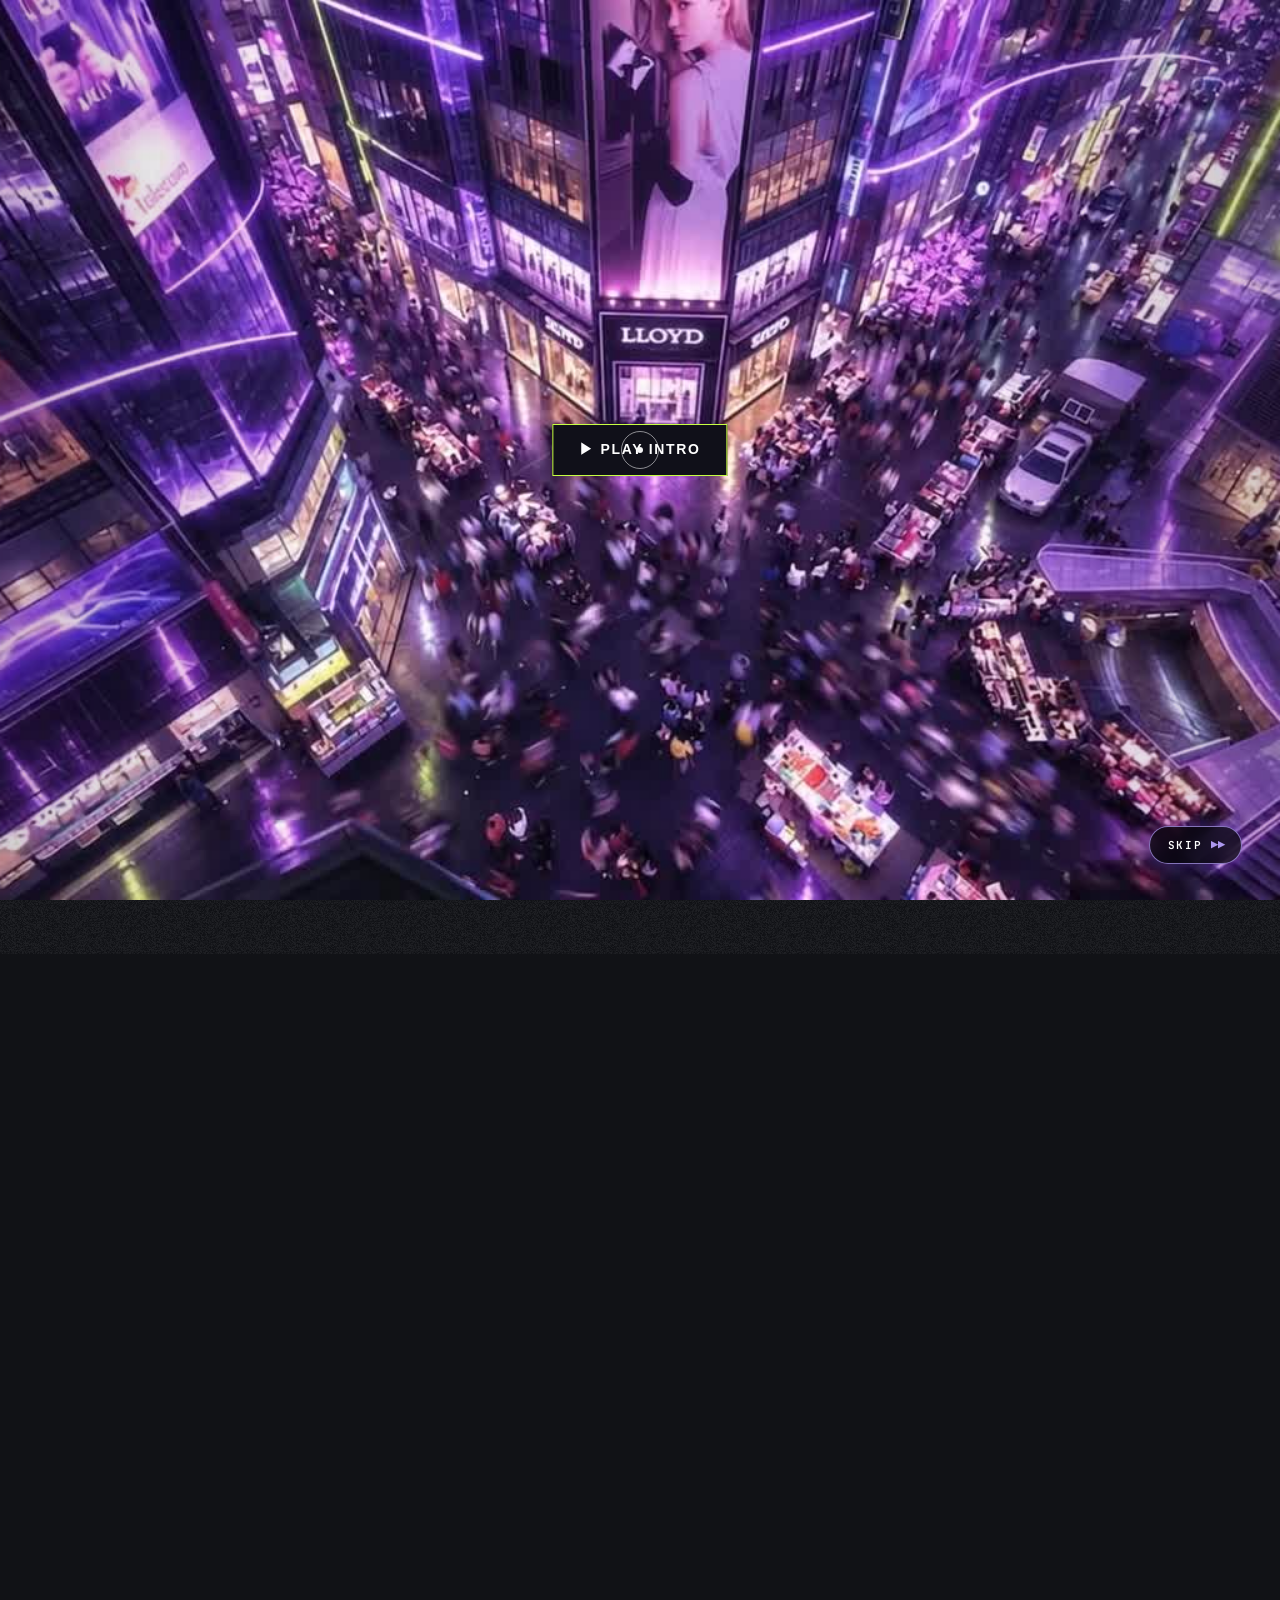
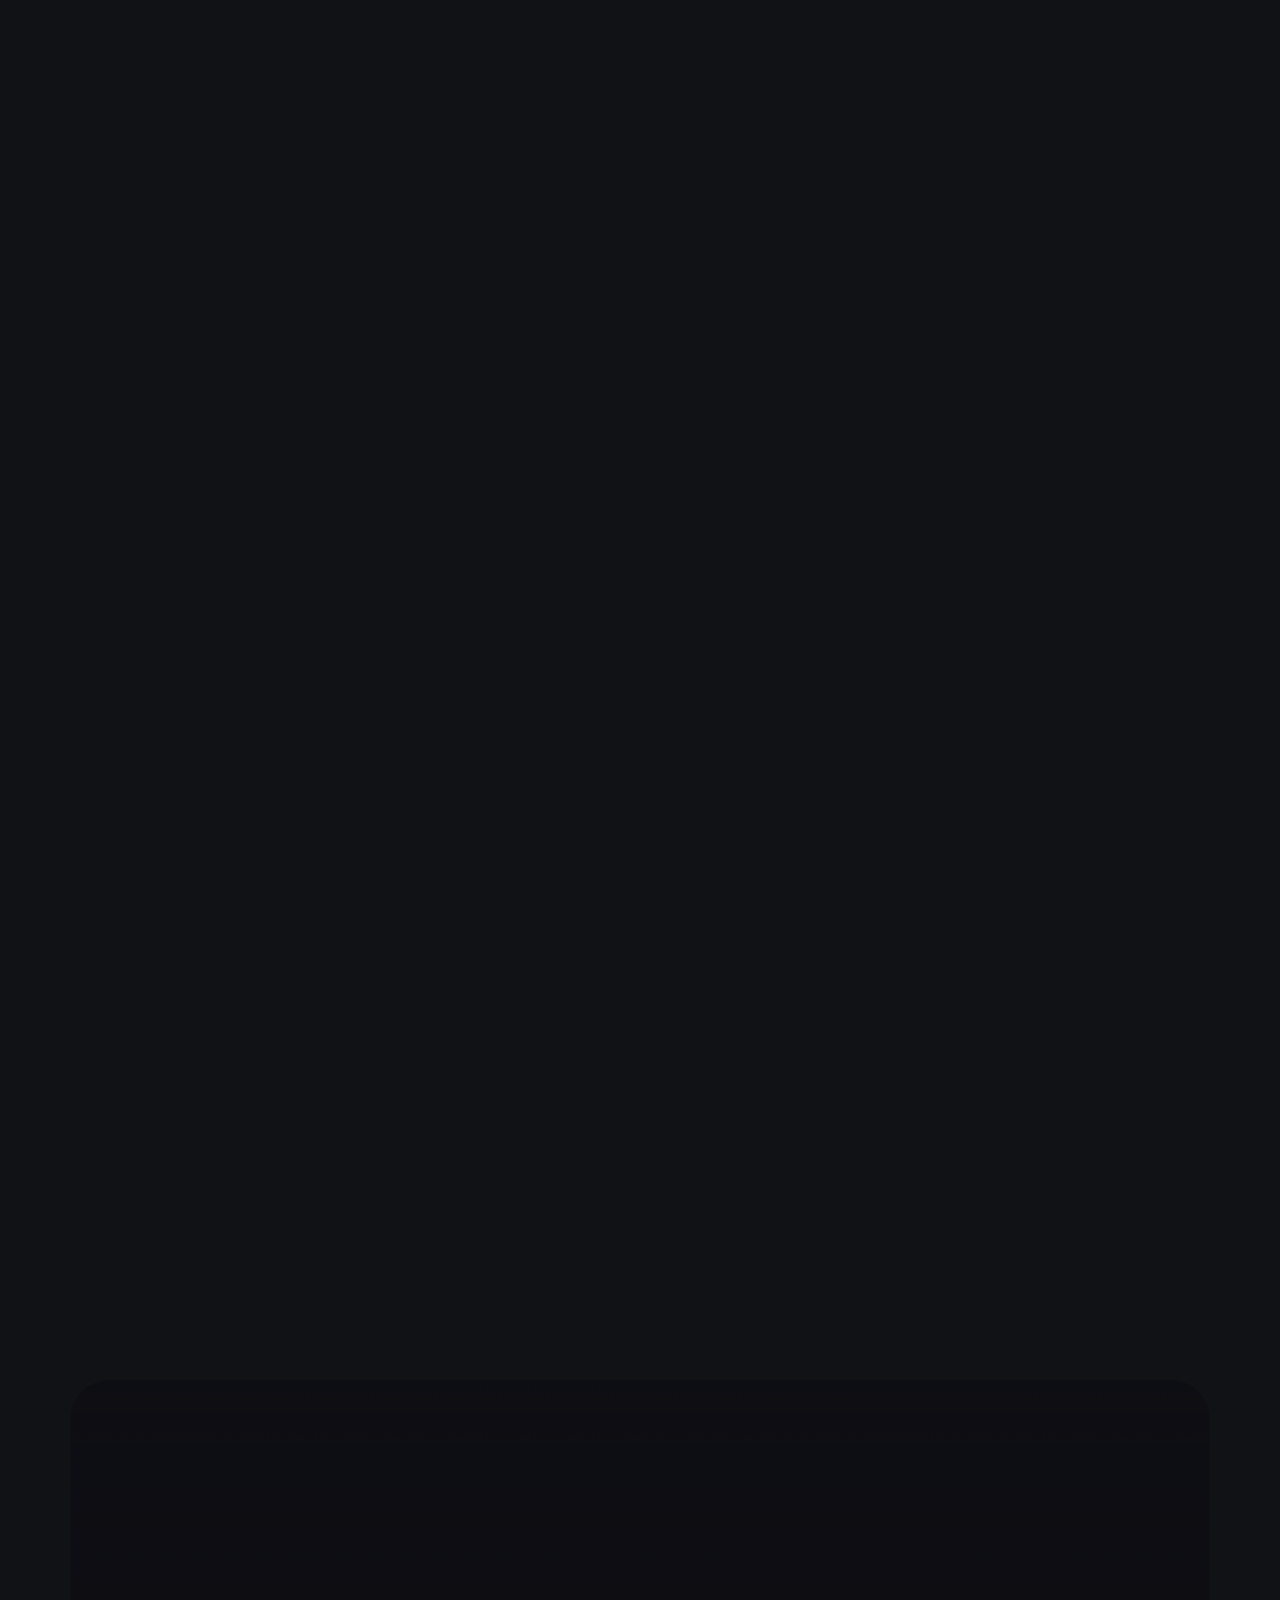
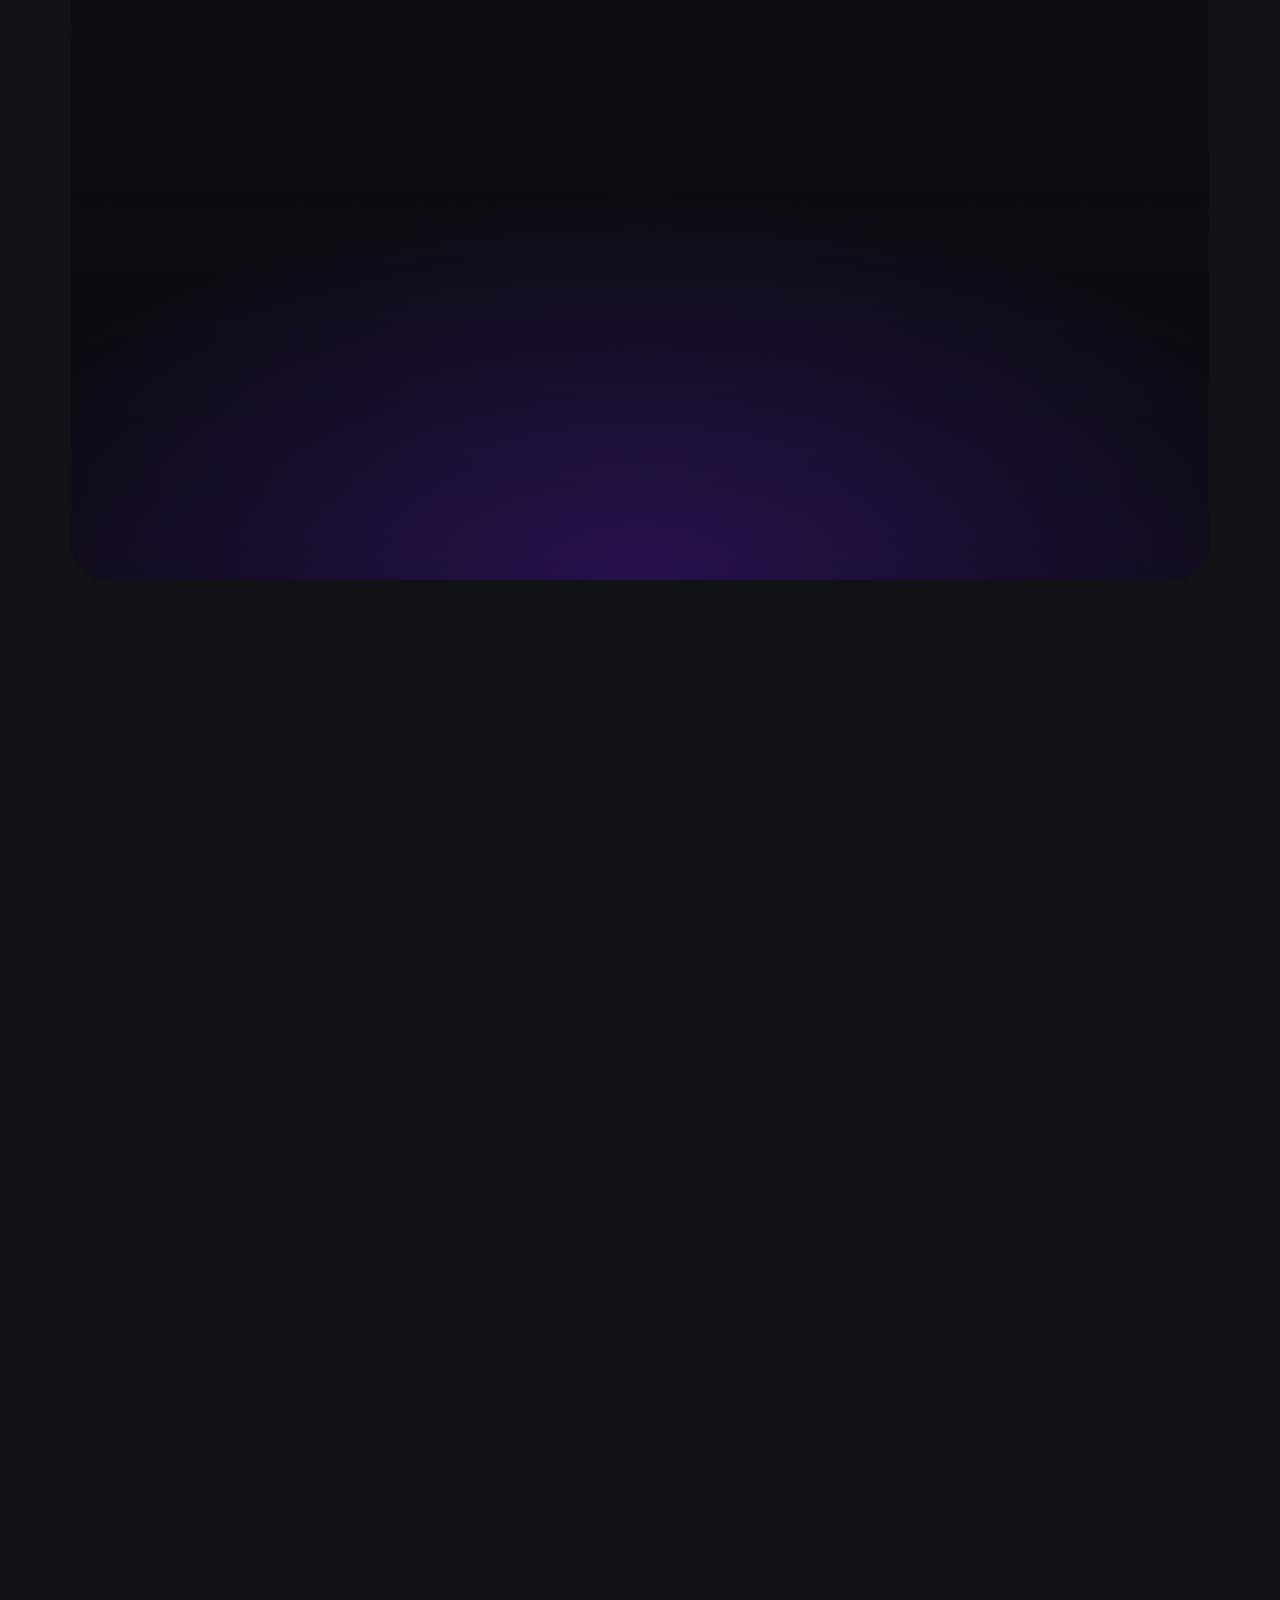
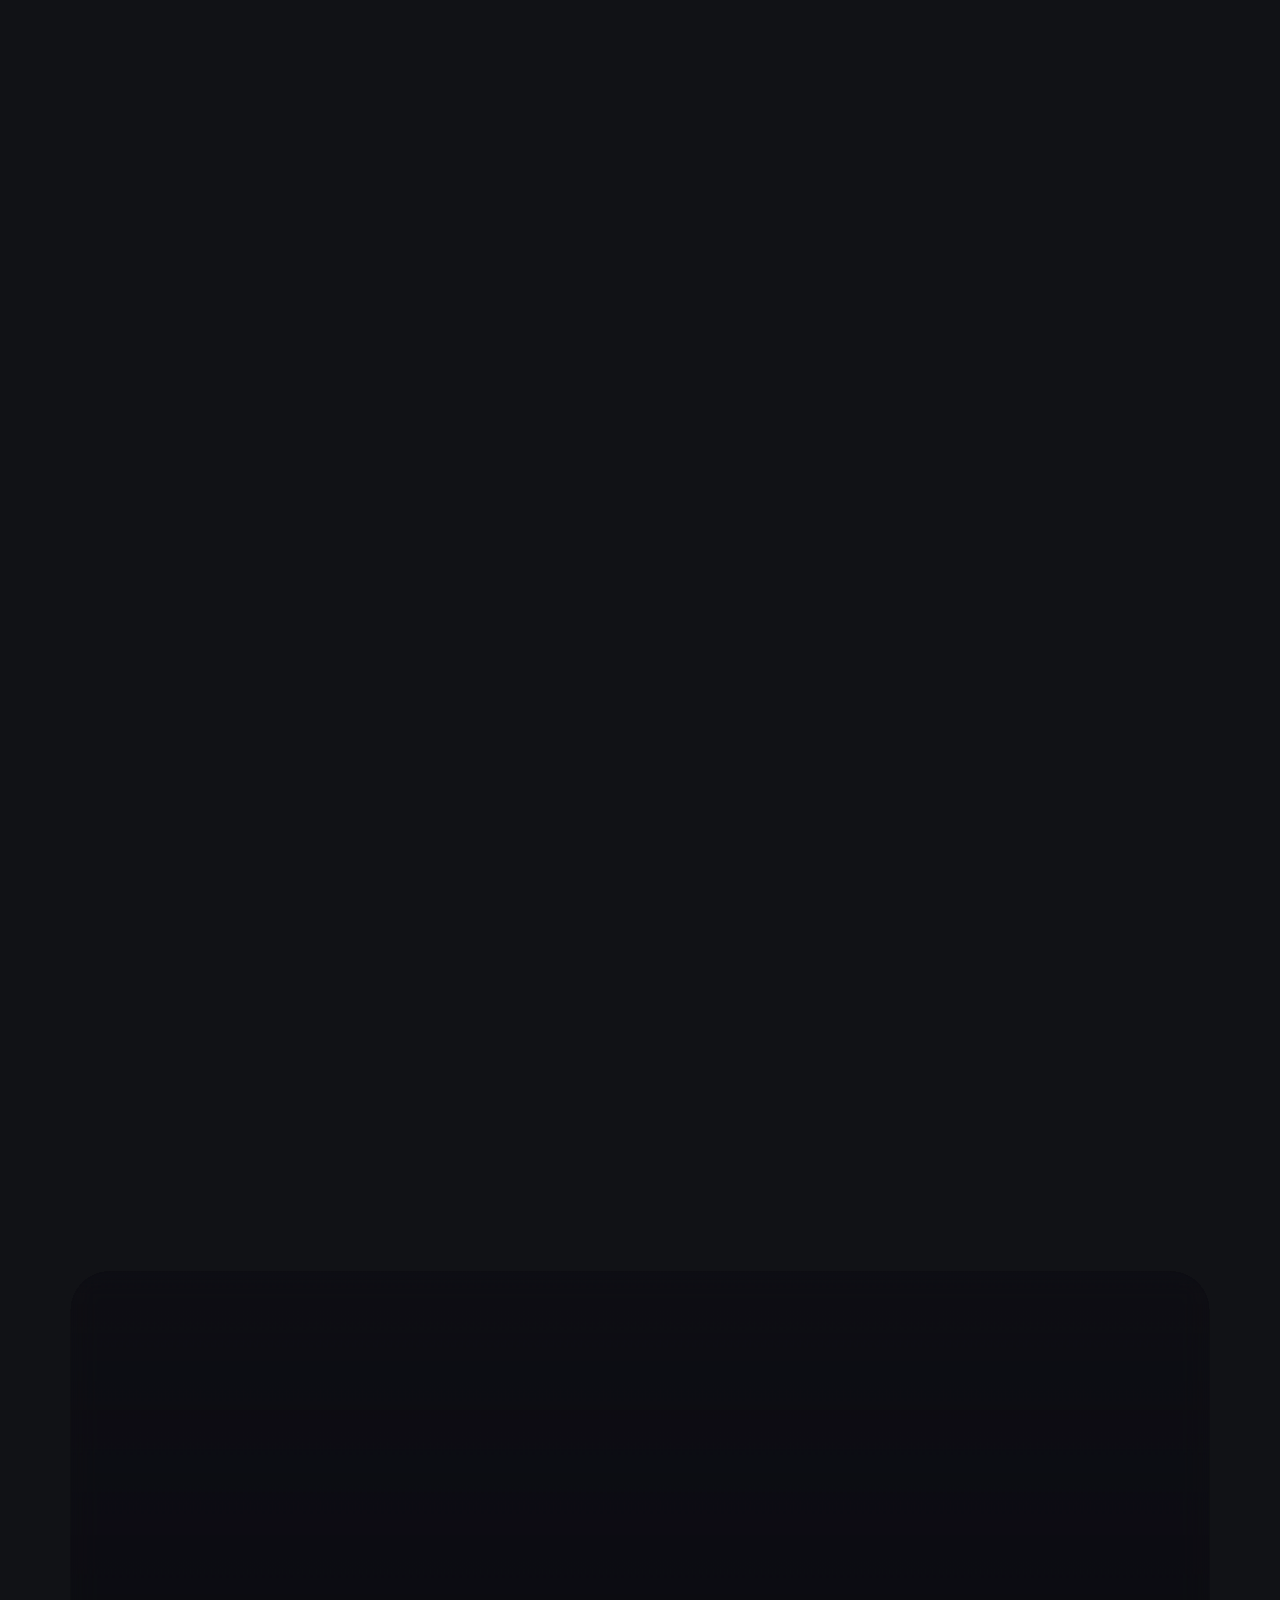
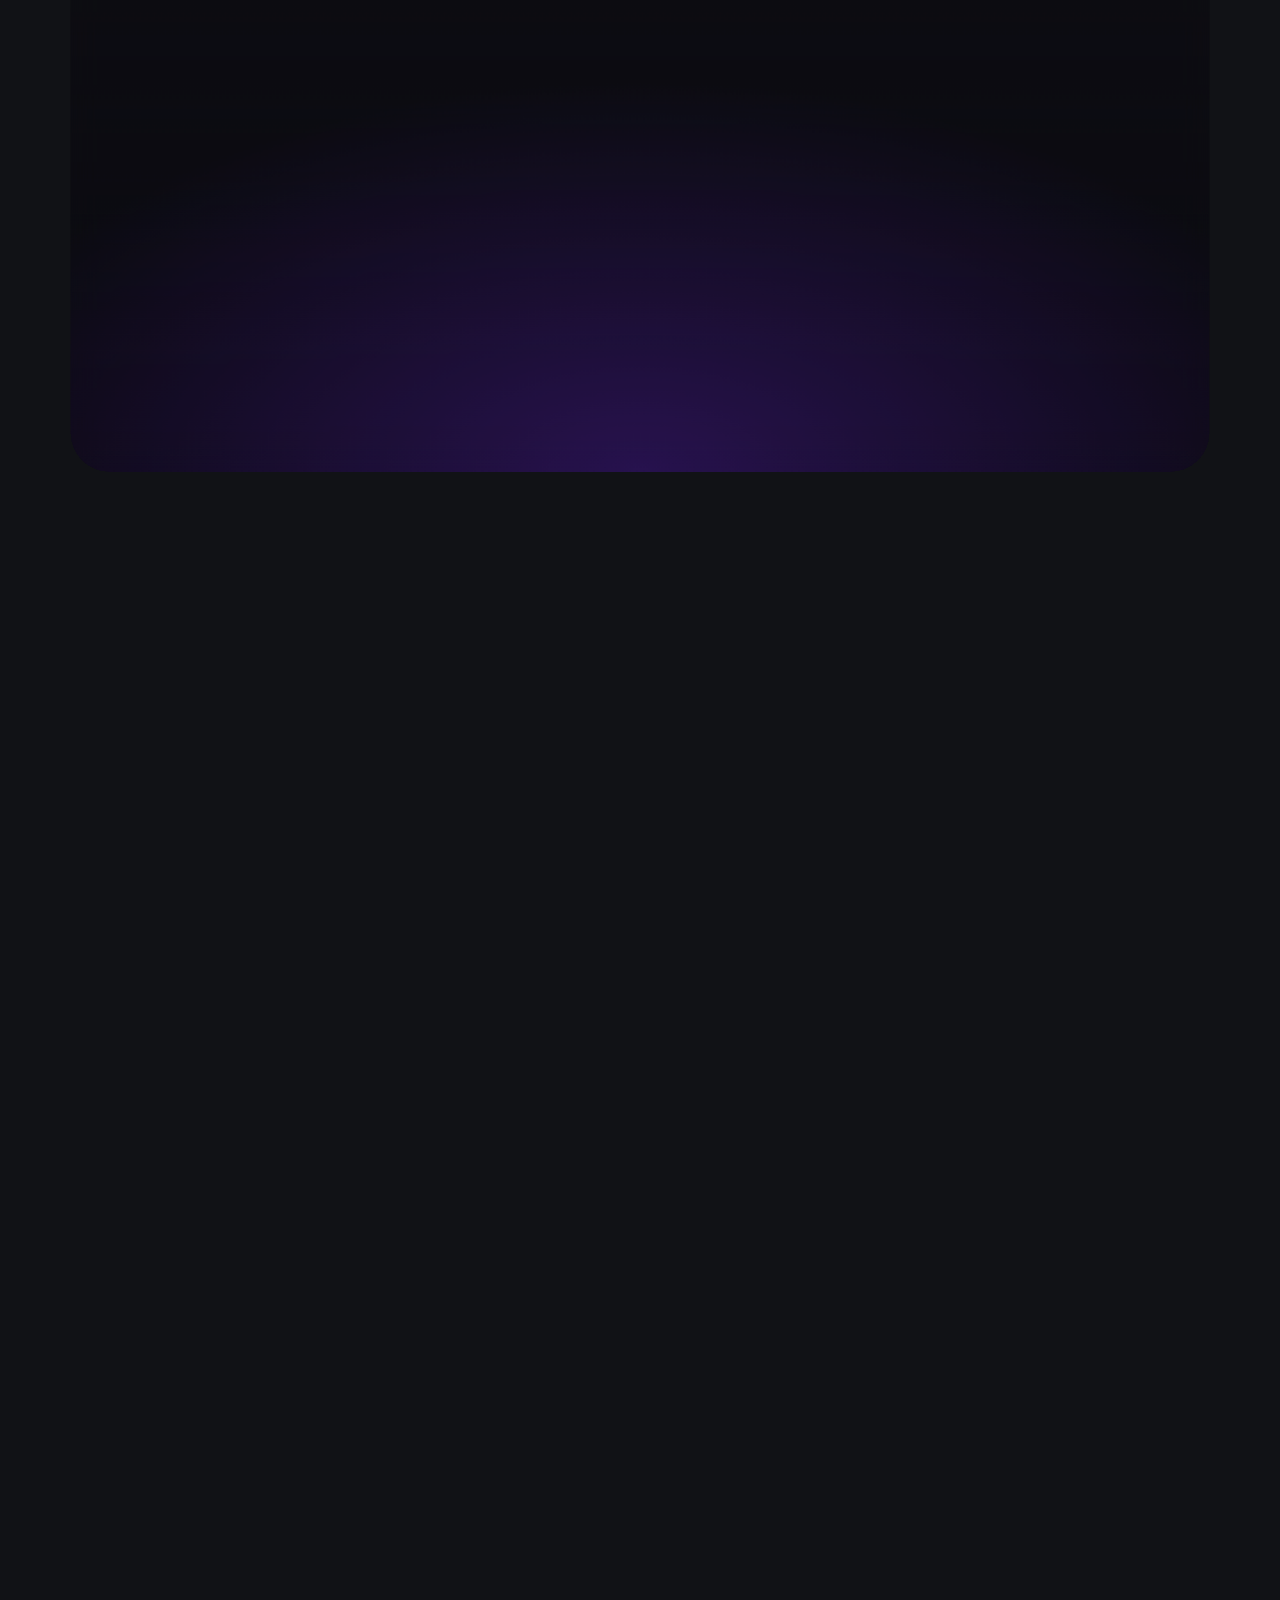
<file: index.html>
<!doctype html><html lang="ko"><head><meta charset=utf8><title>2030 MYEONGDONG</title><!-- [EDIT #8] tab icon: team logo symbol --><link rel="icon" href="favicon.ico" sizes="any"><link rel="icon" type="image/png" sizes="32x32" href="assets/favicon-32.png"><link rel="icon" type="image/png" sizes="192x192" href="assets/favicon-192.png"><link rel="apple-touch-icon" href="assets/apple-touch-icon.png"><meta name="theme-color" content="#111216"><meta name=viewport content="width=device-width,initial-scale=1,viewport-fit=cover"><style>:root{color-scheme:light;box-sizing:border-box;padding-top:env(safe-area-inset-top,0px);padding-bottom:env(safe-area-inset-bottom,0px)}html{scroll-padding-top:env(safe-area-inset-top,0px)}body{margin:0;padding:0;font:14px -apple-system,BlinkMacSystemFont,sans-serif;background:#fff;color:#000}img{max-width:100%}[hidden]:not([hidden=until-found i]){display:none!important}
/* ============ [V11] in-page game layer: PLAY → the street, no intermediate screen ============ */
#gameLayer{position:fixed;inset:0;z-index:2147482000;background:#050408;opacity:0;pointer-events:none;transition:opacity .3s ease}
#gameLayer.on{opacity:1;pointer-events:auto;transition:none}
#gameLayer iframe{position:absolute;inset:0;width:100%;height:100%;border:0;display:block;background:#050408}
#gameLayer .gl-load{position:absolute;inset:0;display:grid;place-items:center;align-content:center;gap:16px;background:linear-gradient(180deg,rgba(5,4,8,.35),rgba(5,4,8,.8)),url(assets/game-preview.webp) center/cover no-repeat;opacity:0;pointer-events:none;transition:opacity .25s;z-index:2;color:#fff;font:600 11px/1.4 var(--f-mono,monospace);letter-spacing:.24em;text-align:center}
#gameLayer.loading .gl-load{opacity:1}
#gameLayer .gl-load i{display:block;width:180px;height:2px;background:rgba(255,255,255,.15);overflow:hidden;border-radius:2px}
#gameLayer .gl-load i b{display:block;width:40%;height:100%;background:linear-gradient(90deg,#7628f5,#c5ff35);animation:glBar 1.1s ease-in-out infinite}
@keyframes glBar{0%{transform:translateX(-100%)}100%{transform:translateX(250%)}}
html.md-game-on,html.md-game-on body{overflow:hidden!important}
html.md-game-on .cur,html.md-game-on .spot{display:none!important}
html.md-game-on body>*:not(#gameLayer):not(script){display:none!important}   /* nothing behind the game is laid out, painted or composited */

/* ============ [V11] seamless section transitions ============
   every section fades into one shared seam colour at its bottom and fades out of it at its top (with the purple
   ambient light carrying over), so neighbouring black / purple sections read as one continuous space.
   Fades sit above the section backgrounds / canvases but below the text layers. */
:root{--seam:#0b0a11}
.marq{border-top:0!important;border-bottom:0!important;background:var(--seam)}
.marq::before,.marq::after{content:"";position:absolute;left:0;right:0;height:50%;pointer-events:none;z-index:1}
.marq::before{top:0;background:linear-gradient(180deg,var(--seam),rgba(11,10,17,0))}
.marq::after{bottom:0;background:linear-gradient(0deg,var(--seam),rgba(11,10,17,0))}
#explore{border-top:0!important}
#intro::after,#world::after,#products::after,#explore::after,#about::after,#play-experience::after{content:"";position:absolute;left:0;right:0;bottom:0;height:clamp(150px,26vh,280px);
  background:linear-gradient(180deg,rgba(11,10,17,0) 0%,rgba(11,10,17,.42) 38%,rgba(11,10,17,.82) 72%,var(--seam) 100%);pointer-events:none;z-index:6}
#world::before,#products::before,#explore::before,#about::before,#play-experience::before,#outro::before{content:"";position:absolute;left:0;right:0;top:0;height:clamp(170px,30vh,300px);
  background:radial-gradient(75% 100% at 50% 0%,rgba(118,40,245,.15),rgba(118,40,245,0) 72%),linear-gradient(180deg,var(--seam) 0%,rgba(11,10,17,.8) 22%,rgba(11,10,17,.4) 55%,rgba(11,10,17,0) 100%);pointer-events:none;z-index:6}
#play-experience{background:linear-gradient(180deg,var(--seam) 0,#07060c 20%,#07060c 80%,var(--seam) 100%)}
#intro .intro-in,#about .ab,#outro .out-in{position:relative;z-index:7}
#world .bigtype,#world .chips,#world .steps,#world .conn-sub,#world .steps-rail,#world .hint,#world .links{z-index:7}
#products .pc-head,#products .pc-stage,#products .pc-dots,#products .pc-hint{position:relative;z-index:7}
#explore .ex-head,#explore .ex-play,#explore .hot-wrap,#explore .ex-foot{z-index:7}#explore .zcard{z-index:8}
#play-experience .xp-heading,#play-experience .xp-stage,#play-experience .xp-bottom{position:relative;z-index:7!important}
</style><style id="cinematic-fixed-style">
#cinematicOverlay{position:fixed;inset:0;z-index:150;background:#050409;overflow:hidden;opacity:1;visibility:visible;transition:opacity 1.6s cubic-bezier(.22,.61,.36,1),visibility 0s 1.6s;isolation:isolate}
#cinematicOverlay.finished{opacity:0;visibility:hidden;pointer-events:none}
#cinematicOverlay video{position:absolute;inset:0;width:100%;height:100%;object-fit:cover;background:#050409}
#cinematicOverlay #cinemaB{opacity:0;transition:opacity .5s ease}
#cinematicOverlay .cinemaTint{position:absolute;inset:0;background:linear-gradient(90deg,rgba(0,0,0,.18),transparent 25%,transparent 75%,rgba(0,0,0,.18));pointer-events:none}
#cinematicOverlay .cinemaTitle{position:absolute;inset:0;display:grid;place-items:center;background:#080710;opacity:0;transition:opacity .75s ease;pointer-events:none}
#cinematicOverlay .cinemaTitle.show{opacity:1}
#cinematicOverlay .cinemaTitle h2{font-family:var(--f-display),sans-serif;font-size:clamp(36px,8.6vw,155px);font-weight:900;letter-spacing:-.07em;line-height:1;margin:0;white-space:nowrap;color:#fff;text-shadow:0 0 14px rgba(255,255,255,.2),0 0 40px rgba(173,152,239,.09);transform:translateY(25px) scale(.96);transition:transform 1.2s cubic-bezier(.2,.7,.2,1)}
#cinematicOverlay .cinemaTitle.show h2{transform:translateY(0) scale(1)}
#cinematicOverlay .cinemaSkip{position:absolute;right:clamp(16px,3vw,40px);bottom:clamp(16px,4vh,44px);z-index:5;display:inline-flex;align-items:center;gap:8px;background:rgba(8,6,16,.72);border:1px solid rgba(173,152,239,.75);border-radius:999px;color:#fff;font:600 11px var(--f-mono),monospace;letter-spacing:.16em;padding:10px 16px 10px 18px;cursor:pointer;backdrop-filter:blur(8px);-webkit-backdrop-filter:blur(8px);box-shadow:0 0 18px rgba(140,90,255,.35);transition:background .25s,box-shadow .25s,border-color .25s,transform .25s}
#cinematicOverlay .cinemaSkip i{font-style:normal;color:#ad98ef;font-size:12px;letter-spacing:0}
#cinematicOverlay .cinemaSkip:hover{background:rgba(120,70,240,.55);border-color:#c9b6ff;box-shadow:0 0 28px rgba(150,100,255,.7);transform:translateY(-1px)}
#cinematicOverlay .cinemaSkip:focus-visible{outline:2px solid #c7ff43;outline-offset:3px}
#cinematicOverlay.skipping{transition:opacity .55s ease,visibility 0s .55s}
body.cinemaLocked #cinematicOverlay,#cinematicOverlay *{cursor:none}
body.cinemaLocked{overflow:hidden!important}
body.cinemaLocked #app,body.cinemaLocked main{visibility:hidden!important}
#cinematicOverlay video{transform:translateZ(0);backface-visibility:hidden}
@media(max-width:700px){#cinematicOverlay .cinemaTitle h2{font-size:9vw}}
@media(prefers-reduced-motion:reduce){#cinematicOverlay,#cinematicOverlay .cinemaTitle{transition-duration:.15s}}
</style><style id="xp-integration-style">
#play-experience{position:relative;min-height:110vh;background:linear-gradient(180deg,var(--black,#111216) 0,#07060c 18%,#07060c 82%,var(--black,#111216) 100%);overflow:hidden;padding:clamp(85px,10vh,140px) 0 70px;color:#fff}
#play-experience .xp-heading{position:relative;z-index:1;margin-bottom:35px}
#play-experience .xp-heading>.mono{font-size:11px;letter-spacing:.18em;color:#c8ff54}
#play-experience .xp-heading-line{display:flex;align-items:end;justify-content:space-between;gap:28px;margin-top:22px}
#play-experience h2{font-family:var(--f-display),Arial,sans-serif;font-size:clamp(45px,8vw,140px);line-height:.86;letter-spacing:-.06em;font-weight:900;margin:0}
#play-experience h2 em{font-style:normal;color:#a98fff}
#play-experience .xp-heading-line p{font-size:clamp(12px,1.2vw,16px);line-height:1.9;color:#c5c0d1}
#play-experience .xp-stage{position:relative;height:clamp(430px,66vh,780px);margin:0 clamp(18px,4vw,70px);overflow:hidden;border:1px solid rgba(192,170,255,.24);background:#120f24}
#play-experience .xp-stage>img{position:absolute;width:100%;height:100%;object-fit:cover;transition:transform 1.3s cubic-bezier(.2,.8,.2,1),filter .7s;filter:saturate(.86) brightness(.72)}
#play-experience .xp-stage:hover>img{transform:scale(1.045);filter:saturate(1.03) brightness(.86)}
#play-experience .xp-scrim{position:absolute;inset:0;background:linear-gradient(90deg,rgba(3,3,12,.77) 0%,rgba(5,4,17,.28) 72%),linear-gradient(0deg,rgba(2,2,9,.8),transparent 50%)}
#play-experience .xp-over{position:absolute;inset:0;padding:clamp(24px,5vw,75px);display:flex;flex-direction:column;justify-content:center;align-items:flex-start}
#play-experience .xp-tag{color:#c7ff55;letter-spacing:.15em;font-size:10px}
#play-experience h3{font-family:var(--f-display),Arial,sans-serif;font-size:clamp(38px,6vw,100px);line-height:.99;letter-spacing:-.06em;margin:22px 0 14px;font-weight:900;text-shadow:0 5px 30px rgba(0,0,0,.3)}
#play-experience .xp-over>p{font-size:clamp(12px,1.2vw,17px);color:#ded8e9}
#play-experience .xp-start{display:inline-flex;align-items:center;gap:55px;margin-top:35px;border:1px solid #c7ff55;background:#c7ff55;color:#11120d;text-decoration:none;padding:20px 24px;font-family:var(--f-mono),monospace;font-size:12px;font-weight:800;letter-spacing:.12em;transition:background .25s,color .25s,transform .25s,box-shadow .25s;position:relative;z-index:5;cursor:pointer}
#play-experience .xp-start:hover{background:transparent;color:#c7ff55;transform:translateY(-3px);box-shadow:0 0 34px rgba(199,255,85,.2)}
#play-experience .xp-instruction{position:absolute;bottom:30px;left:clamp(24px,5vw,75px);color:#d0c6df;font-size:9px;letter-spacing:.12em}
#play-experience .xp-bottom{display:flex;justify-content:space-between;gap:16px;padding-top:22px;color:#9993a9;font-size:10px;letter-spacing:.08em}
@media(max-width:700px){#play-experience .xp-heading-line{display:block}#play-experience .xp-stage{height:68vh}#play-experience .xp-over{padding:25px}#play-experience .xp-bottom span:nth-child(2){display:none}#play-experience .xp-start{gap:20px;padding:17px}#play-experience h3{font-size:clamp(34px,8vw,60px)}}

/* item 9 · centred stair gate + big play button */
#play-experience .xp-gate{height:auto;aspect-ratio:1600/872;max-height:88vh;min-height:420px;border-radius:22px;border-color:rgba(157,92,255,.38);box-shadow:0 0 80px rgba(118,40,245,.22)}
#play-experience .xp-gate>img{object-position:50% 58%;filter:saturate(1) brightness(.92)}
#play-experience .xp-gate:hover>img{transform:scale(1.025);filter:saturate(1.08) brightness(1)}
#play-experience .xp-gate .xp-scrim{background:radial-gradient(70% 60% at 50% 55%,transparent 40%,rgba(4,3,10,.55) 100%),linear-gradient(0deg,rgba(3,2,9,.82),transparent 38%)}
#play-experience .xp-gate .xp-over{align-items:center;justify-content:flex-end;text-align:center;padding:0 24px clamp(48px,9%,96px)}
#play-experience .xp-gate .xp-tag{position:absolute;top:clamp(18px,4%,34px);left:50%;transform:translateX(-50%);white-space:nowrap}
#play-experience .xp-play{gap:18px;margin:0;padding:14px 34px 14px 14px;border-radius:999px;border:1px solid rgba(199,255,85,.9);background:rgba(10,7,22,.72);color:#fff;backdrop-filter:blur(10px);-webkit-backdrop-filter:blur(10px);box-shadow:0 0 0 0 rgba(199,255,85,.5),0 0 40px rgba(118,40,245,.55);animation:xpPulse 2.4s ease-out infinite;transform:translateZ(0)}
#play-experience .xp-play-ic{display:grid;place-items:center;width:clamp(58px,5.4vw,78px);height:clamp(58px,5.4vw,78px);border-radius:50%;background:#c7ff55;color:#0b0a10;box-shadow:0 0 26px rgba(199,255,85,.6);transition:transform .35s cubic-bezier(.2,.8,.2,1),background .3s}
#play-experience .xp-play-ic svg{margin-left:4px}
#play-experience .xp-play-tx{display:flex;flex-direction:column;align-items:flex-start;line-height:1.05}
#play-experience .xp-play-tx b{font-family:var(--f-display),Arial,sans-serif;font-size:clamp(26px,2.6vw,40px);font-weight:900;letter-spacing:.02em}
#play-experience .xp-play-tx small{margin-top:6px;font-family:var(--f-mono),monospace;font-size:10px;letter-spacing:.14em;color:#d9ccff}
#play-experience .xp-play:hover{background:rgba(118,40,245,.78);color:#fff;border-color:#c7ff55;transform:translateY(-4px) scale(1.04);box-shadow:0 0 0 6px rgba(199,255,85,.12),0 0 70px rgba(140,80,255,.85)}
#play-experience .xp-play:hover .xp-play-ic{transform:scale(1.1) rotate(-6deg);background:#d8ff7a}
#play-experience .xp-play:focus-visible{outline:2px solid #c7ff55;outline-offset:5px}
#play-experience .xp-sub{margin:16px 0 0;font-size:clamp(12px,1.05vw,15px);color:#e4dcf3;text-shadow:0 2px 12px rgba(0,0,0,.6)}
#play-experience .xp-gate .xp-instruction{left:50%;transform:translateX(-50%);bottom:16px;white-space:nowrap}
@keyframes xpPulse{0%{box-shadow:0 0 0 0 rgba(199,255,85,.45),0 0 40px rgba(118,40,245,.55)}70%{box-shadow:0 0 0 18px rgba(199,255,85,0),0 0 40px rgba(118,40,245,.55)}100%{box-shadow:0 0 0 0 rgba(199,255,85,0),0 0 40px rgba(118,40,245,.55)}}
@media(max-width:700px){#play-experience .xp-gate{aspect-ratio:auto;height:72vh}#play-experience .xp-gate .xp-over{padding:0 16px 56px}#play-experience .xp-gate .xp-instruction{display:none}}
@media(prefers-reduced-motion:reduce){#play-experience .xp-play{animation:none}}

/* item 11 · interactive 3D product cards */
#products{position:relative;background:radial-gradient(70% 55% at 50% 58%,rgba(118,40,245,.18),transparent 70%),#07060c;padding:clamp(80px,11vh,140px) 0 clamp(60px,9vh,110px);overflow:hidden;color:#fff}
#products .pc-head{text-align:center;position:relative;z-index:2}
#products .pc-head .mono{font-size:11px;letter-spacing:.18em;color:var(--lime)}
#products .pc-head h2{font-family:var(--f-display);font-weight:900;font-size:clamp(34px,5.2vw,86px);line-height:.95;letter-spacing:-.05em;margin:18px 0 16px}
#products .pc-head h2 em{font-style:normal;color:#a98fff}
#products .pc-head p{margin:0 auto;color:#c5c0d1;font-size:clamp(13px,1.1vw,16px);line-height:1.8}
.pc-stage{position:relative;transform-style:flat;height:clamp(440px,64vh,620px);margin-top:clamp(26px,5vh,56px);perspective:1500px;perspective-origin:50% 45%;touch-action:pan-y;user-select:none;-webkit-user-select:none;cursor:default;outline:none}
.pc-card:focus-visible{outline:2px solid var(--purple-hi);outline-offset:4px}
.pc-card{position:absolute;left:50%;top:50%;width:clamp(240px,24vw,340px);aspect-ratio:3/4.1;margin:0;transform-origin:50% 50%;border-radius:24px;overflow:hidden;background:#0b0912;border:1px solid rgba(157,92,255,.35);box-shadow:0 40px 80px rgba(0,0,0,.6),0 0 0 rgba(118,40,245,0);will-change:transform,opacity;-webkit-user-drag:none;user-select:none;-webkit-user-select:none;transition:border-color .4s;display:flex;flex-direction:column}   /* [V8] no CSS transition on JS-driven box-shadow/transform; no preserve-3d (overflow+filter flatten it) */
.pc-card.front{border-color:rgba(176,130,255,.8)}
.pc-card{will-change:transform,opacity,filter}
.pc-glow{position:absolute;inset:0;border-radius:inherit;pointer-events:none;box-shadow:inset 0 0 0 1px rgba(190,150,255,.9),inset 0 0 26px rgba(157,92,255,.38),inset 0 -40px 60px -30px rgba(157,92,255,.35);opacity:0}
.pc-img{position:relative;flex:1;min-height:0;background:radial-gradient(110% 80% at 50% 35%,#2a1850,#0a0812 72%)}
.pc-img img{position:absolute;inset:0;width:100%;height:100%;object-fit:cover;pointer-events:none}
.pc-img::after{content:"";position:absolute;inset:0;background:linear-gradient(180deg,transparent 55%,rgba(11,9,18,.95));pointer-events:none}
.pc-info{position:relative;padding:4px 20px 20px;display:flex;flex-direction:column;gap:6px}
.pc-info .mono{font-size:10px;letter-spacing:.13em;color:var(--purple-hi)}
.pc-info b{font-family:var(--f-display);font-weight:900;font-size:clamp(18px,1.6vw,24px);letter-spacing:-.02em;line-height:1.15}
.pc-info small{font-family:var(--f-mono);font-size:10px;letter-spacing:.16em;color:var(--lime);opacity:0;transform:translateY(4px);transition:opacity .35s,transform .35s}
.pc-card.front .pc-info small{opacity:1;transform:none}
.pc-shade{position:absolute;inset:0;background:#05040a;pointer-events:none;border-radius:inherit}
.pc-dots{display:flex;justify-content:center;gap:10px;margin-top:18px}
.pc-dots i{width:8px;height:8px;border-radius:50%;background:rgba(245,245,246,.25);transition:background .3s,width .3s}
.pc-dots i.on{width:26px;border-radius:999px;background:var(--lime)}
.pc-hint{text-align:center;margin-top:14px;font-size:10px;letter-spacing:.18em;color:#9993a9}
@media(max-width:700px){.pc-card{width:28.5vw;border-radius:16px}.pc-info{padding:2px 9px 11px;gap:4px}.pc-info b{font-size:12.5px}.pc-info .mono{font-size:7.5px;letter-spacing:.08em}.pc-info small{font-size:8px}.pc-stage{height:clamp(300px,52vh,460px)}}
/* ===== [PERF] product cards: focus drawn with cached layers driven by ONE custom property (--f, 0→1) =====
   · sharp image + a pre-blurred/desaturated copy (made once on a canvas) cross-fade with opacity
   · the purple glow / deeper drop shadow are fixed layers whose opacity follows --f (no per-frame box-shadow strings)
   · brightness(.8) is the dark shade layer (same maths), the focus edge is a fixed 1px ring layer
   · layers are promoted (will-change) only while the section is on screen (.pc-live) */
.pc-card{--f:0;--tb:2.2px;overflow:visible;box-shadow:none!important;filter:none!important;transition:none!important;border-color:rgba(157,92,255,.35)!important;will-change:auto}
.pc-in{position:absolute;inset:0;border-radius:inherit;overflow:hidden;display:flex;flex-direction:column;background:#0b0912}
.pc-card::before,.pc-card::after{content:"";position:absolute;inset:-1px;border-radius:inherit;pointer-events:none;z-index:-1}
.pc-card::before{box-shadow:0 30px 70px rgba(0,0,0,.6);opacity:calc(1 - var(--f))}
.pc-card::after{box-shadow:0 50px 100px rgba(0,0,0,.6),0 0 60px rgba(118,40,245,.5);opacity:var(--f)}
.pc-edge{position:absolute;inset:-1px;border-radius:inherit;border:1px solid rgba(190,140,255,.85);pointer-events:none;opacity:var(--f);z-index:3}
.pc-blur{position:absolute;inset:0;width:100%;height:100%;object-fit:cover;pointer-events:none;opacity:calc(1 - var(--f));display:block}
.pc-shade{opacity:calc(1 - (.8 + .2*var(--f))*(1 - .1*(1 - var(--f))))}
.pc-glow{opacity:calc(var(--f)*var(--f))}
.pc-card:not(.blur-ready) .pc-img img{filter:blur(calc((1 - var(--f))*var(--tb))) saturate(calc(.88 + .12*var(--f)))}   /* only until the blurred copy exists */
.pc-card.soft{border-color:rgba(157,92,255,.2)!important}   /* the live blur used to soften the 1px border too */
.pc-card.soft .pc-info .mono{color:transparent;text-shadow:0 0 var(--tbf,0px) var(--purple-hi)}
.pc-card.soft .pc-info b{color:transparent;text-shadow:0 0 var(--tbf,0px) #fff}
.pc-live .pc-card{will-change:transform}
.pc-live .pc-card::before,.pc-live .pc-card::after,.pc-live .pc-edge,.pc-live .pc-blur,.pc-live .pc-shade,.pc-live .pc-glow{will-change:opacity}
@media(max-width:700px){.pc-card{--tb:1.4px}}
</style><style id="xp-integration-style-end"></style></head><body>

<meta name="claude:viewport-fit-sides" content="cover">
<link rel="preconnect" href="https://fonts.googleapis.com">
<link rel="preconnect" href="https://fonts.gstatic.com" crossorigin>
<link rel="stylesheet" href="https://fonts.googleapis.com/css2?family=Unbounded:wght@300;500;800;900&family=Noto+Sans+KR:wght@300;400;500;700;900&family=JetBrains+Mono:wght@400;500&display=swap">
<style>
/* LAYOUT CONCEPT: cinematic full-screen scenes (sticky, scroll-scrubbed) x editorial 12-col grid, 64px margins at 1440 */
:root{
  --black:#111216;      /* primary ground */
  --ink:#08070d;        /* deeper than primary, for masks and wells */
  --gray:#303137;       /* panels */
  --white:#F5F5F6;      /* text */
  --purple:#7628F5;     /* interaction */
  --purple-hi:#9d5cff;  /* glow */
  --lime:#C5FF35;       /* accent: active state only */
  --line:rgba(245,245,246,.14);
  --mute:rgba(245,245,246,.62);
  --f-display:'Unbounded','Pretendard','Noto Sans KR','Arial Black',sans-serif;
  --f-body:'Pretendard','Noto Sans KR',-apple-system,'Apple SD Gothic Neo','Malgun Gothic',sans-serif;
  --f-mono:'JetBrains Mono',ui-monospace,'SFMono-Regular',Menlo,monospace;
  --gut:max(20px,env(safe-area-inset-left,0px));
  --mx:50vw;--my:50vh;
  color-scheme:dark;
}
*{box-sizing:border-box}
html{scroll-behavior:smooth;background:var(--black)}
body{background:var(--black);color:var(--white);font-family:var(--f-body);font-size:16px;line-height:1.6;margin:0;overflow-x:clip;-webkit-font-smoothing:antialiased;word-break:keep-all}
a{color:inherit;text-decoration:none}
button{font:inherit;color:inherit;background:none;border:0;cursor:pointer;padding:0}
:focus-visible{outline:2px solid var(--lime);outline-offset:3px}
section{position:relative}
.mono{font-family:var(--f-mono);font-size:11px;letter-spacing:.14em;text-transform:uppercase}
.pad{padding-left:max(20px,env(safe-area-inset-left,0px));padding-right:max(20px,env(safe-area-inset-right,0px))}
@media(min-width:900px){.pad{padding-left:max(64px,env(safe-area-inset-left,0px));padding-right:max(64px,env(safe-area-inset-right,0px))}}

/* ---------- cursor / spotlight / grain ---------- */
.spot{position:fixed;inset:0;z-index:90;pointer-events:none;mix-blend-mode:screen;background:radial-gradient(520px circle at var(--mx) var(--my),rgba(118,40,245,.26),rgba(118,40,245,.08) 45%,transparent 70%)}
.grain{position:fixed;inset:-6%;will-change:transform;z-index:91;pointer-events:none;opacity:.07}
@keyframes grain{0%{transform:translate(0,0)}20%{transform:translate(-2%,1%)}40%{transform:translate(1%,-2%)}60%{transform:translate(-1%,-1%)}80%{transform:translate(2%,2%)}100%{transform:translate(0,0)}}
.cur{position:fixed;left:0;top:0;z-index:2147483000;pointer-events:none;display:none}
.has-cursor .cur{display:block}
.has-cursor,.has-cursor a,.has-cursor button{cursor:none}
.cur-dot,.cur-ring{position:fixed;left:0;top:0}
.cur-dot{width:6px;height:6px;margin:-3px 0 0 -3px;border-radius:50%;background:var(--white)}
.cur-ring{width:38px;height:38px;margin:-19px 0 0 -19px;border:1px solid rgba(245,245,246,.55);border-radius:50%;display:grid;place-items:center;transition:width .35s,height .35s,margin .35s,background .3s,border-color .3s}
.cur-ring span{font-family:var(--f-mono);font-size:9px;letter-spacing:.12em;color:var(--ink);opacity:0;transition:opacity .2s;white-space:nowrap;font-weight:500}
.cur-ring.hot{width:84px;height:84px;margin:-42px 0 0 -42px;background:var(--lime);border-color:var(--lime)}
.cur-ring.hot span{opacity:1}

/* ---------- loader ---------- */
.loader{position:fixed;inset:0;z-index:200;background:var(--ink);display:grid;place-items:center;transition:opacity .9s ease .1s,visibility 0s 1s}
.loader-in{width:min(420px,70vw);display:grid;gap:18px}
.loader-n{font-family:var(--f-display);font-weight:800;font-size:clamp(56px,12vw,120px);line-height:1;letter-spacing:-.04em}
.loader-n small{font-size:.28em;color:var(--lime);letter-spacing:0;margin-left:.2em}
.loader-bar{height:1px;background:var(--line);position:relative;overflow:hidden}
.loader-bar i{position:absolute;inset:0;background:linear-gradient(90deg,var(--purple),var(--lime));transform-origin:left;transform:scaleX(0)}
#introCv{position:absolute;inset:0;width:100%;height:100%;display:block}
.ready .loader{opacity:0;visibility:hidden}

/* ---------- nav ---------- */
.nav{position:fixed;top:0;left:0;right:0;z-index:80;display:flex;align-items:center;justify-content:space-between;gap:16px;padding-top:max(18px,env(safe-area-inset-top,0px));padding-bottom:16px;transition:background .4s,backdrop-filter .4s}
.nav.solid{background:linear-gradient(rgba(17,18,22,.82),rgba(17,18,22,.5));backdrop-filter:blur(14px);-webkit-backdrop-filter:blur(14px)}
.logo{font-family:var(--f-display);font-weight:800;font-size:13px;letter-spacing:.02em;white-space:nowrap}
.logo b{color:var(--lime);font-weight:800;margin:0 .15em}
.logo{display:block;line-height:0}
.logo img{display:block;height:46px;width:auto;max-width:none;object-fit:contain;filter:drop-shadow(0 0 10px rgba(140,90,255,.25))}
.menu{display:flex;gap:6px}
.menu a{position:relative;padding:8px 16px;border-radius:999px;display:flex;flex-direction:column;align-items:center;line-height:1.15;transition:background .3s,color .3s}
.menu a span{font-family:var(--f-mono);font-size:11px;letter-spacing:.16em}
.menu a i{font-style:normal;font-size:10px;color:var(--mute);margin-top:2px;transition:color .3s}
.menu a:hover{background:rgba(118,40,245,.35)}
.menu a.on{background:var(--purple)}
.menu a.on i{color:var(--white)}
.clock{text-align:right;color:var(--mute);line-height:1.5;white-space:nowrap}
.clock b{color:var(--lime);font-weight:500}
@media(max-width:760px){.menu a i{display:none}.menu a{padding:8px 11px}.clock{display:none}.logo img{height:30px}}

/* ---------- side rail ---------- */
.rail{position:fixed;right:max(18px,env(safe-area-inset-right,0px));top:50%;transform:translateY(-50%);z-index:70;display:grid;gap:14px;justify-items:end}
.rail a{display:flex;align-items:center;gap:10px;color:var(--mute);font-family:var(--f-mono);font-size:10px;letter-spacing:.14em}
.rail a em{font-style:normal;opacity:0;transform:translateX(8px);transition:.3s}
.rail a:hover em{opacity:1;transform:none}
.rail a s{display:block;width:6px;height:6px;border-radius:50%;background:rgba(245,245,246,.3);transition:.3s}
.rail a.on{color:var(--white)}
.rail a.on s{background:var(--lime);box-shadow:0 0 12px var(--lime);transform:scale(1.4)}
.progress{position:fixed;left:0;top:0;height:2px;width:100%;transform-origin:left;transform:scaleX(0);background:linear-gradient(90deg,var(--purple),var(--purple-hi) 70%,var(--lime));z-index:85}
@media(max-width:900px){.rail{display:none}}

/* ---------- buttons ---------- */
.btn{display:inline-flex;align-items:center;gap:12px;padding:15px 26px;border-radius:999px;background:var(--purple);color:var(--white);font-family:var(--f-mono);font-size:12px;letter-spacing:.14em;text-transform:uppercase;position:relative;overflow:hidden;transition:color .35s,box-shadow .35s,background .35s;box-shadow:0 0 0 rgba(118,40,245,0);will-change:transform}
.btn::before{content:"";position:absolute;inset:0;background:var(--lime);transform:translateY(101%);transition:transform .45s cubic-bezier(.2,.8,.2,1)}
.btn:hover{color:var(--ink);box-shadow:0 0 40px rgba(118,40,245,.7)}
.btn:hover::before{transform:none}
.btn>*{position:relative}
.btn.ghost{background:transparent;border:1px solid var(--line)}

/* ================= HERO ================= */
#hero{height:1220vh}
.hero-stick{position:sticky;top:0;height:100vh;overflow:hidden;isolation:isolate;background:var(--ink)}
.layer{position:absolute;inset:0}
.hero-city{background:var(--ink) url(assets/city.jpg) center/cover no-repeat;will-change:transform;z-index:1}
.hero-veil{z-index:2;background:linear-gradient(180deg,rgba(8,7,13,.5),rgba(8,7,13,0) 30%,rgba(8,7,13,0) 55%,rgba(8,7,13,.85)),radial-gradient(120% 90% at 50% 50%,transparent 55%,rgba(8,7,13,.7));opacity:1}
.hero-dim{z-index:2;background:var(--ink);opacity:0}
.hero-mask{z-index:4;background:#050309;mix-blend-mode:multiply;display:grid;place-items:center;overflow:visible}
.mask-text{font-family:var(--f-display);font-weight:900;font-size:min(25.5vw,60vh);line-height:1;letter-spacing:-.045em;color:#fff;white-space:nowrap;display:block;padding-right:.04em;will-change:transform}
.mc{display:inline-block;opacity:0;transform:translateY(.18em);filter:blur(14px);transition:opacity 1.1s ease,transform 1.3s cubic-bezier(.2,.8,.2,1),filter 1.1s ease}
.ready .mc{opacity:1;transform:none;filter:none}
.ready .mc:nth-child(2){transition-delay:.12s}.ready .mc:nth-child(3){transition-delay:.24s}.ready .mc:nth-child(4){transition-delay:.36s}
.hero-glow{z-index:5;mix-blend-mode:screen;background:radial-gradient(700px circle at calc(var(--mx) + 0px) calc(var(--my) + 0px),rgba(157,92,255,.28),transparent 60%),radial-gradient(60% 50% at 8% 100%,rgba(118,40,245,.45),transparent 70%),radial-gradient(40% 40% at 100% 85%,rgba(197,255,53,.22),transparent 70%);pointer-events:none}
#particles{display:none}   /* [V8] Vortex removed */
/* [V9] PURPLE HORIZON × INTEGRATED TYPOGRAPHY — rest state of the 2030 screen (fades into the original mask/zoom sequence on scroll).
   The digits are rendered on #heroLetters inside the same light environment as the arc (#heroOrbit). */
#heroLetters{position:absolute;inset:0;width:100%;height:100%;pointer-events:none}
#heroOrbit{position:absolute;inset:0;width:100%;height:100%;z-index:5;pointer-events:none;mix-blend-mode:screen}
.hero-type{z-index:6;pointer-events:none;display:grid;place-items:center}
.ht-main{font-family:var(--f-display);font-weight:900;font-size:min(25.5vw,60vh);line-height:1;letter-spacing:-.045em;white-space:nowrap;display:block;padding-right:.04em;will-change:transform;
  opacity:0;scale:.94;filter:drop-shadow(0 0 34px rgba(157,92,255,.22));transition:opacity 1.6s cubic-bezier(.2,.7,.2,1) .15s,scale 2.2s cubic-bezier(.16,.84,.24,1) .15s}
.ht-main{display:none!important}
.htc{display:inline-block;color:transparent;-webkit-text-fill-color:transparent;
  background-image:radial-gradient(38% 62% at var(--hx,50%) var(--hy,26%),rgba(255,255,255,.9),rgba(255,255,255,0) 72%),
    linear-gradient(176deg,#fdfcff 0%,#eeeafb 26%,#cbbdf1 47%,#f3efff 60%,#b9a8e8 80%,#9483d2 100%);
  -webkit-background-clip:text;background-clip:text}
.ht-sub,.ht-tag{position:absolute;left:50%;white-space:nowrap;text-transform:uppercase;opacity:0}
.ht-sub{top:30%;transform:translate(-50%,-100%);font-family:var(--f-display);font-weight:300;font-size:clamp(11px,1vw,16px);letter-spacing:.44em;padding-left:.44em;color:#cfc3f5;text-shadow:0 0 22px rgba(140,80,255,.45);
  transition:opacity 1.8s ease .55s,letter-spacing 2.8s cubic-bezier(.16,.84,.24,1) .45s,padding-left 2.8s cubic-bezier(.16,.84,.24,1) .45s}
.ht-tag{top:72%;transform:translateX(-50%);font-family:var(--f-mono);font-size:clamp(10px,.84vw,13px);letter-spacing:.34em;padding-left:.34em;color:rgba(214,202,250,.62);transition:opacity 1.6s ease 1.35s}
.heroIn .ht-main{opacity:1;scale:1}
.heroIn .ht-sub{opacity:.95;letter-spacing:.62em;padding-left:.62em}
.heroIn .ht-tag{opacity:1}
@media(max-width:700px){.ht-sub{font-size:11px;letter-spacing:.34em;padding-left:.34em}.heroIn .ht-sub{letter-spacing:.48em;padding-left:.48em}.ht-tag{font-size:9.5px;letter-spacing:.24em;padding-left:.24em}}
@media(prefers-reduced-motion:reduce){.ht-main,.ht-sub,.ht-tag{transition:none}}
.arcs{position:absolute;inset:0;width:100%;height:100%;z-index:5;pointer-events:none;will-change:transform}
.arcs path{fill:none;stroke-linecap:round;stroke-dasharray:1;stroke-dashoffset:1}
.hero-ui{position:absolute;inset:0;z-index:6;pointer-events:none;display:flex;flex-direction:column;justify-content:space-between;padding-top:92px;padding-bottom:max(30px,env(safe-area-inset-bottom,0px))}
.hero-top{display:flex;justify-content:space-between;gap:16px;color:var(--mute)}
.hero-top b{color:var(--white);font-weight:500}
.hero-bottom{display:flex;justify-content:flex-end;align-items:flex-end;gap:24px;margin-top:auto}
.sr-only{position:absolute!important;width:1px;height:1px;padding:0;margin:-1px;overflow:hidden;clip:rect(0 0 0 0);white-space:nowrap;border:0}
.tagline h1{margin:0;font-family:var(--f-display);font-weight:500;font-size:clamp(14px,1.5vw,22px);letter-spacing:.08em}
.tagline p{margin:8px 0 0;color:var(--mute);font-size:clamp(13px,1.1vw,16px);max-width:34ch}
.cue{display:flex;flex-direction:column;align-items:center;gap:12px;color:var(--mute)}
.cue i{display:block;width:1px;height:64px;background:linear-gradient(var(--lime),transparent);transform-origin:top;animation:cue 2.2s cubic-bezier(.6,0,.2,1) infinite}
@keyframes cue{0%{transform:scaleY(0)}45%{transform:scaleY(1);opacity:1}100%{transform:scaleY(1);opacity:0}}
.hero-t2{position:absolute;z-index:6;left:0;right:0;bottom:0;padding-bottom:max(9vh,60px);opacity:0;pointer-events:none}
.hero-t2 .mono{color:var(--lime);display:block;margin-bottom:18px}
.hero-t2 h2{margin:0;font-weight:900;font-size:clamp(38px,7.2vw,112px);line-height:1.04;letter-spacing:-.03em}
.hero-t2 h2 em{font-style:normal;background:linear-gradient(90deg,#fff,var(--purple-hi) 60%,var(--lime));-webkit-background-clip:text;background-clip:text;color:transparent}
.hero-t2 p{margin:22px 0 0;max-width:42ch;font-size:clamp(14px,1.3vw,18px);color:rgba(245,245,246,.82)}
.hero-scrim{position:absolute;z-index:5;left:0;right:0;bottom:0;height:70%;background:linear-gradient(transparent,rgba(8,7,13,.88));opacity:0;pointer-events:none}
/* metro sequence (neon line -> subway -> screen doors -> enter) */
#metro{position:absolute;inset:0;width:100%;height:100%;z-index:5;pointer-events:none;display:block}
.hero-t3{position:absolute;z-index:6;left:0;right:0;top:0;padding-top:max(11vh,96px);opacity:0;pointer-events:none}
.hero-t3 .mono{color:var(--lime);display:block;margin-bottom:16px}
.hero-t3 h2{margin:0;font-weight:900;font-size:clamp(30px,4.6vw,76px);line-height:1.08;letter-spacing:-.03em}
.hero-t3 h2 em{font-style:normal;background:linear-gradient(90deg,#fff,var(--purple-hi) 60%,var(--lime));-webkit-background-clip:text;background-clip:text;color:transparent}
.hero-t3 p{margin:18px 0 0;max-width:36ch;font-size:clamp(14px,1.2vw,17px);color:rgba(245,245,246,.78)}

/* ================= INTRO ================= */
#intro{height:320vh;background:var(--black)}
.stick{position:sticky;top:0;height:100vh;overflow:hidden}
.amb{position:absolute;inset:-12%;background:var(--ink) url(assets/ambient.jpg) center/cover;opacity:.9;animation:drift 26s ease-in-out infinite alternate;will-change:transform}
@keyframes drift{0%{transform:scale(1.05) translate(-2%,1%) rotate(0deg)}100%{transform:scale(1.28) translate(3%,-3%) rotate(3deg)}}
.amb-b{position:absolute;inset:0;background:radial-gradient(50% 60% at 20% 30%,rgba(118,40,245,.34),transparent 70%),radial-gradient(40% 50% at 85% 80%,rgba(74,92,255,.25),transparent 70%);mix-blend-mode:screen;animation:breathe 9s ease-in-out infinite alternate}
@keyframes breathe{0%{opacity:.5;transform:translateX(-3%)}100%{opacity:1;transform:translateX(3%)}}
.intro-in{position:relative;height:100%;display:flex;flex-direction:column;justify-content:center;gap:5vh}
.intro-in .mono{color:var(--lime)}
.big{margin:0;font-family:var(--f-display);font-weight:800;font-size:clamp(34px,8.6vw,150px);line-height:.98;letter-spacing:-.05em;text-transform:uppercase}
.big .ln{display:block;overflow:hidden;padding-bottom:.06em}
.big .ln>span{display:block;transform:translateY(110%);transition:transform 1.1s cubic-bezier(.2,.8,.2,1)}
.big.in .ln>span{transform:none}
.big .ln:nth-child(2)>span{transition-delay:.12s}.big .ln:nth-child(3)>span{transition-delay:.24s}
.c{display:inline-block;color:color-mix(in srgb,var(--lime) calc(var(--p,0)*100%),var(--white));transform:translateY(calc(var(--p,0)*-.07em));text-shadow:0 0 calc(var(--p,0)*28px) rgba(197,255,53,.6)}
.intro-row{display:grid;grid-template-columns:1fr;gap:28px;align-items:end}
@media(min-width:900px){.intro-row{grid-template-columns:4fr 8fr}}
.intro-ko{font-weight:300;font-size:clamp(20px,2.2vw,32px);margin:0;color:var(--white)}
.reveal{margin:0;font-size:clamp(17px,1.9vw,28px);line-height:1.7;font-weight:500;max-width:34em}
.reveal .w{opacity:.14;transition:opacity .25s,color .25s}
.reveal .w.on{opacity:1}
.reveal .w.hl.on{color:var(--lime)}

/* marquee */
.marq{background:var(--black);overflow:hidden;padding:5vh 0;border-top:1px solid var(--line);border-bottom:1px solid var(--line);position:relative}
.marq-t{display:flex;white-space:nowrap;gap:3vw;font-family:var(--f-display);font-weight:900;font-size:clamp(44px,9vw,140px);letter-spacing:-.04em;line-height:1.05;will-change:transform}
.marq-t span{color:transparent;-webkit-text-stroke:1px rgba(245,245,246,.55);transition:color .4s}
.marq-t span:nth-child(3n){color:var(--white);-webkit-text-stroke:0}
.marq-t span:nth-child(3n+1){-webkit-text-stroke:1px var(--purple-hi)}
.marq-t span:hover{color:var(--purple);-webkit-text-stroke:0}

/* ================= WORLD STAGE ================= */
#world{height:600vh;background:var(--black)}
.stage{background:radial-gradient(70% 60% at 70% 45%,rgba(118,40,245,.18),transparent 70%),var(--black)}
#fluid{position:absolute;inset:0;width:100%;height:100%;display:block;z-index:3}
.no-gl #fluid{display:none}
.no-gl .stage::after{content:"";position:absolute;right:14%;top:22%;width:42vmin;height:42vmin;border-radius:50%;background:radial-gradient(circle at 35% 30%,#fff,var(--purple-hi) 25%,var(--purple) 55%,#1a0b52);filter:blur(2px);z-index:3}
.stage-grid{position:absolute;inset:0;z-index:1;background-image:linear-gradient(var(--line) 1px,transparent 1px),linear-gradient(90deg,var(--line) 1px,transparent 1px);background-size:80px 80px;opacity:.28;mask-image:radial-gradient(60% 60% at 60% 50%,#000,transparent 80%);-webkit-mask-image:radial-gradient(60% 60% at 60% 50%,#000,transparent 80%)}
.steps{position:absolute;z-index:5;left:0;top:0;bottom:0;display:flex;align-items:center;pointer-events:none;width:100%}
.steps-in{position:relative;width:min(540px,44vw);height:min(420px,60vh)}
@media(max-width:899px){.steps{align-items:flex-end;padding-bottom:9vh}.steps-in{width:100%;height:260px}}
.step{position:absolute;inset:0;display:flex;flex-direction:column;justify-content:center;gap:18px;opacity:0;transform:translateY(34px);filter:blur(10px);transition:opacity .42s ease,transform .5s cubic-bezier(.2,.8,.2,1),filter .42s ease}
@media(max-width:899px){.step{justify-content:flex-end}}
.step.on{opacity:1;transform:none;filter:none}
.step.past{transform:translateY(-34px)}
.step .mono{color:var(--lime)}
.step h3{margin:0;font-weight:900;font-size:clamp(32px,4.2vw,64px);line-height:1.1;letter-spacing:-.03em}
.step p{margin:0;color:rgba(245,245,246,.78);font-size:clamp(14px,1.2vw,18px);max-width:30em}
.bigtype{position:absolute;z-index:2;left:0;right:0;top:0;padding-top:max(13vh,88px);text-align:center;opacity:0;pointer-events:none}
.bigtype h3{margin:0;font-family:var(--f-display);font-weight:900;font-size:clamp(28px,5.6vw,100px);line-height:1;letter-spacing:-.05em;text-transform:uppercase}
.bigtype h3 span{display:block}
.bigtype h3 span:last-child{color:transparent;-webkit-text-stroke:1.5px var(--purple-hi)}
.conn-sub{position:absolute;z-index:5;left:0;right:0;bottom:0;padding-bottom:max(8vh,50px);text-align:center;opacity:0;pointer-events:none}
.conn-sub p{margin:10px auto 0;font-size:clamp(14px,1.4vw,20px);max-width:30em;padding:0 20px}
.links{position:absolute;inset:0;width:100%;height:100%;z-index:4;pointer-events:none;overflow:visible}
.links path{fill:none;stroke-linecap:round}
.chips{position:absolute;inset:0;z-index:6;pointer-events:none}
.chip{position:absolute;left:0;top:0;transform:translate(-50%,0);pointer-events:auto;text-align:center;opacity:0;display:grid;gap:3px;justify-items:center;padding:10px 18px;border-radius:999px;border:1px solid var(--line);background:rgba(17,18,22,.55);backdrop-filter:blur(10px);-webkit-backdrop-filter:blur(10px);transition:background .3s,border-color .3s}
.chip b{font-weight:700;font-size:14px}
.chip .mono{font-size:9px;color:var(--mute)}
.chip:hover{border-color:var(--lime);background:rgba(118,40,245,.5)}
.chip:hover .mono{color:var(--lime)}
.steps-rail{position:absolute;z-index:6;left:0;bottom:0;display:flex;gap:6px;padding-bottom:max(28px,env(safe-area-inset-bottom,0px));align-items:center}
.steps-rail i{display:block;width:34px;height:2px;background:rgba(245,245,246,.2);transition:background .4s,width .4s}
.steps-rail i.on{background:var(--lime);width:60px}
.steps-rail span{margin-left:10px;color:var(--mute)}
@media(max-width:899px){.steps-rail{display:none}}
.hint{position:absolute;z-index:6;right:0;top:0;padding-top:92px;color:var(--mute);text-align:right;transition:opacity .5s}
@media(max-width:899px){.hint{display:none}}

/* ================= EXPLORER ================= */
#explore{min-height:100vh;height:max(100vh,720px);background:var(--black);overflow:hidden;border-top:1px solid var(--line)}
.ex-bg{position:absolute;inset:0;background:radial-gradient(60% 70% at 50% 55%,rgba(118,40,245,.26),transparent 70%),radial-gradient(40% 40% at 50% 100%,rgba(74,92,255,.2),transparent 70%)}
#cityCv{position:absolute;inset:0;width:100%;height:100%;display:block;touch-action:pan-y}
.ex-head{position:absolute;z-index:5;left:0;top:0;padding-top:96px;pointer-events:none}
.ex-head{transition:opacity .6s}
.zoomed .ex-head{opacity:0}
.ex-head .mono{color:var(--lime)}
.ex-head h2{margin:14px 0 8px;font-family:var(--f-display);font-weight:800;font-size:clamp(28px,4.6vw,72px);line-height:1;letter-spacing:-.05em;text-transform:uppercase}
.ex-head p{margin:0;color:var(--mute);font-size:clamp(14px,1.2vw,18px)}
.ex-foot{position:absolute;z-index:5;left:0;right:0;bottom:0;padding-bottom:max(26px,env(safe-area-inset-bottom,0px));display:flex;justify-content:space-between;align-items:flex-end;gap:16px;pointer-events:none}
.ex-foot .mono{color:var(--mute)}
.tabs{display:flex;gap:8px;flex-wrap:wrap;pointer-events:auto}
.tab{padding:10px 16px;border-radius:999px;border:1px solid var(--line);background:rgba(17,18,22,.6);backdrop-filter:blur(8px);-webkit-backdrop-filter:blur(8px);font-size:13px;display:flex;gap:8px;align-items:center;transition:.3s}
.tab em{font-style:normal;font-family:var(--f-mono);font-size:10px;color:var(--mute)}
.tab:hover{border-color:var(--purple-hi)}
.tab.on{background:var(--lime);color:var(--ink);border-color:var(--lime)}
.tab.on em{color:var(--ink)}
.hot-wrap{position:absolute;inset:0;z-index:4;pointer-events:none}
.hs{position:absolute;left:0;top:0;pointer-events:none;transition:opacity .5s}
.hs button{pointer-events:auto;position:absolute;left:-26px;top:-26px;width:52px;height:52px;border-radius:50%;display:grid;place-items:center}
.hs button::before,.hs button::after{content:"";position:absolute;inset:14px;border-radius:50%;border:1px solid var(--purple-hi);animation:ping 2.4s ease-out infinite}
.hs button::after{animation-delay:1.2s}
@keyframes ping{0%{transform:scale(.6);opacity:.9}100%{transform:scale(2.4);opacity:0}}
.hs button i{width:12px;height:12px;border-radius:50%;background:var(--purple-hi);box-shadow:0 0 18px var(--purple-hi);transition:.3s}
.hs .tag{position:absolute;left:0;bottom:30px;transform:translateX(-50%);white-space:nowrap;display:grid;justify-items:center;gap:2px;padding:8px 14px;border-radius:10px;background:rgba(17,18,22,.72);border:1px solid var(--line);backdrop-filter:blur(8px);-webkit-backdrop-filter:blur(8px);transition:.3s}
.hs .tag b{font-size:14px}
.hs .tag .mono{font-size:9px;color:var(--mute)}
.hs::after{content:"";position:absolute;left:0;bottom:6px;width:1px;height:26px;background:linear-gradient(var(--purple-hi),transparent);transform:translateY(0)}
.hs.hover button i,.hs.act button i{background:var(--lime);box-shadow:0 0 22px var(--lime)}
.hs.hover button::before,.hs.hover button::after,.hs.act button::before,.hs.act button::after{border-color:var(--lime)}
.hs.hover .tag,.hs.act .tag{border-color:var(--lime);background:rgba(118,40,245,.55)}
.hs.hover .tag .mono,.hs.act .tag .mono{color:var(--lime)}
.hs.dim{opacity:.18}
.zcard{position:absolute;z-index:7;right:max(20px,env(safe-area-inset-right,0px));top:50%;transform:translate(40px,-50%) scale(.97);width:min(340px,calc(100vw - 40px));max-height:calc(100vh - 130px);overflow:auto;scrollbar-width:none;padding:14px 14px 18px;border-radius:26px;background:linear-gradient(180deg,#0d0b14 0%,#050408 100%);border:1px solid rgba(157,92,255,.38);opacity:0;pointer-events:none;transition:opacity .45s,transform .6s cubic-bezier(.2,.8,.2,1);box-shadow:0 30px 90px rgba(0,0,0,.6),0 0 60px rgba(118,40,245,.35)}
.zcard::-webkit-scrollbar{display:none}
.zcard.open{opacity:1;transform:translate(0,-50%) scale(1);pointer-events:auto}
@media(min-width:900px){.zcard{right:64px}}
.zc-img{position:relative;border-radius:18px;overflow:hidden;aspect-ratio:4/3.4;background:radial-gradient(120% 90% at 50% 30%,#2a1850,#0a0812 70%);margin-bottom:18px}
.zc-img img{width:100%;height:100%;object-fit:cover;display:block}
.zc-img::after{content:"";position:absolute;inset:0;background:linear-gradient(180deg,transparent 60%,rgba(5,4,8,.55));pointer-events:none}
.zc-img .zc-zone{position:absolute;left:12px;top:12px;z-index:1;padding:6px 10px;border-radius:999px;background:rgba(5,4,8,.72);border:1px solid rgba(197,255,53,.45);font-family:var(--f-mono);font-size:10px;letter-spacing:.12em;color:var(--lime)}
.zc-body{padding:0 8px}
.zcard .mono{color:var(--purple-hi);font-size:10px;letter-spacing:.14em}
.zcard h3{margin:8px 0 10px;font-family:var(--f-display);font-weight:900;font-size:clamp(22px,2.1vw,28px);letter-spacing:-.02em;line-height:1.15;color:#fff}
.zcard p{margin:0 0 18px;color:rgba(245,245,246,.74);font-size:14px;line-height:1.55}
.zc-act{display:flex;flex-direction:column;gap:9px}
.zc-act .zbtn{display:flex;align-items:center;justify-content:center;gap:10px;width:100%;padding:14px 18px;border-radius:14px;font-family:var(--f-kr,inherit);font-weight:700;font-size:14px;letter-spacing:.01em;color:#fff;cursor:pointer;border:0;transition:background .25s,box-shadow .25s,transform .25s}
.zc-act .zbtn.pri{background:linear-gradient(135deg,#8b3dff,#6a1fe6);box-shadow:0 8px 26px rgba(118,40,245,.45)}
.zc-act .zbtn.pri:hover{background:linear-gradient(135deg,#9d5cff,#7628f5);box-shadow:0 10px 34px rgba(140,80,255,.7);transform:translateY(-1px)}
.zc-act .zbtn.sec{background:rgba(118,40,245,.16);border:1px solid rgba(157,92,255,.55);color:#e6dcff}
.zc-act .zbtn.sec:hover{background:rgba(118,40,245,.32)}
#explore.dragging #cityCv{cursor:grabbing}
@media(max-width:899px){.zcard{top:auto;bottom:84px;transform:translate(0,30px);width:min(320px,calc(100vw - 32px));max-height:calc(100vh - 170px)}.zcard.open{transform:none}.zc-img{aspect-ratio:16/10}.ex-foot .mono{display:none}}
.toast{position:fixed;left:50%;bottom:max(32px,env(safe-area-inset-bottom,0px));transform:translate(-50%,30px);z-index:120;padding:14px 22px;border-radius:999px;background:var(--gray);border:1px solid var(--lime);font-size:14px;opacity:0;pointer-events:none;transition:.5s cubic-bezier(.2,.8,.2,1);max-width:calc(100vw - 40px)}
.toast.show{opacity:1;transform:translate(-50%,0)}

/* ================= ABOUT ================= */
#about{background:var(--black);padding-top:18vh;padding-bottom:14vh;overflow:hidden}
#about .amb{opacity:.35;inset:-20%}
.ab{position:relative}
.ab-head{display:grid;gap:24px;margin-bottom:9vh}
@media(min-width:900px){.ab-head{grid-template-columns:5fr 7fr;align-items:end}}
.ab-head .mono{color:var(--lime)}
.ab-head h2{margin:12px 0 0;font-family:var(--f-display);font-weight:800;font-size:clamp(30px,5vw,80px);line-height:1;letter-spacing:-.05em;text-transform:uppercase}
.ab-head p{margin:0;font-size:clamp(16px,1.6vw,22px);color:rgba(245,245,246,.82);max-width:30em}
.kw{display:grid;gap:16px}
@media(min-width:900px){.kw{grid-template-columns:repeat(3,1fr);gap:20px}}
.kcard{--cx:50%;--cy:50%;position:relative;padding:34px 30px 38px;border-radius:24px;background:rgba(48,49,55,.34);border:1px solid var(--line);overflow:hidden;min-height:330px;display:flex;flex-direction:column;justify-content:space-between;gap:40px;transition:transform .5s cubic-bezier(.2,.8,.2,1),border-color .4s}
.kcard::before{content:"";position:absolute;inset:0;background:radial-gradient(380px circle at var(--cx) var(--cy),rgba(118,40,245,.55),transparent 65%);opacity:0;transition:opacity .4s}
.kcard::after{content:"";position:absolute;inset:0;border-radius:inherit;padding:1px;background:radial-gradient(260px circle at var(--cx) var(--cy),var(--lime),transparent 60%);-webkit-mask:linear-gradient(#000 0 0) content-box,linear-gradient(#000 0 0);-webkit-mask-composite:xor;mask-composite:exclude;opacity:0;transition:opacity .4s}
.kcard:hover{transform:translateY(-6px)}
.kcard:hover::before,.kcard:hover::after{opacity:1}
.kcard>*{position:relative}
.kcard .mono{color:var(--mute)}
.kcard h3{margin:0;font-family:var(--f-display);font-weight:800;font-size:clamp(22px,2.2vw,32px);letter-spacing:-.04em}
.kcard h4{margin:6px 0 0;font-weight:700;font-size:18px;color:var(--lime)}
.kcard p{margin:14px 0 0;font-size:15px;color:rgba(245,245,246,.78)}
.flow{margin-top:12vh;display:grid;gap:0;border-top:1px solid var(--line)}
@media(min-width:900px){.flow{grid-template-columns:repeat(5,1fr)}}
.fl{padding:26px 20px 26px 0;border-bottom:1px solid var(--line);display:flex;flex-direction:column;gap:6px;position:relative;transition:background .4s}
@media(min-width:900px){.fl{border-bottom:0;border-right:1px solid var(--line);padding:30px 22px}.fl:last-child{border-right:0}}
.fl .mono{color:var(--mute)}
.fl b{font-family:var(--f-display);font-weight:800;font-size:clamp(15px,1.5vw,22px);letter-spacing:-.03em}
.fl span{font-size:14px;color:rgba(245,245,246,.7)}
.fl:hover{background:linear-gradient(180deg,rgba(118,40,245,.28),transparent)}
.fl:hover .mono{color:var(--lime)}
.pal{margin-top:12vh;display:grid;gap:14px}
@media(min-width:900px){.pal{grid-template-columns:3fr 3fr 3fr 3fr 4fr}}
.sw{height:clamp(120px,16vw,210px);border-radius:18px;padding:16px;display:flex;flex-direction:column;justify-content:flex-end;position:relative;overflow:hidden;border:1px solid var(--line);transition:transform .5s cubic-bezier(.2,.8,.2,1);text-align:left}
.sw:hover{transform:translateY(-8px) scale(1.02)}
.sw b{font-size:14px}
.sw .mono{font-size:10px;opacity:.85}
.sw.dark{color:var(--white)}.sw.light{color:var(--ink)}
.sw.grad{background:linear-gradient(135deg,var(--purple),#3a1fa8 55%,var(--lime));color:var(--white)}

/* ================= OUTRO ================= */
#outro{height:130vh;background:var(--black)}
#outro .stick{display:grid;place-items:center;text-align:center}
.out-in{position:relative;display:grid;gap:34px;justify-items:center}
.out-in .mono{color:var(--lime)}
.out-h{margin:0;font-family:var(--f-display);font-weight:900;font-size:clamp(36px,9.4vw,168px);line-height:.98;letter-spacing:-.055em;text-transform:uppercase;background:linear-gradient(100deg,var(--white) 0%,var(--purple-hi) 35%,var(--lime) 50%,var(--purple-hi) 65%,var(--white) 100%);background-size:250% 100%;-webkit-background-clip:text;background-clip:text;color:transparent;animation:sheen 7s linear infinite}
@keyframes sheen{0%{background-position:100% 0}100%{background-position:-150% 0}}
.out-in p{margin:0;font-size:clamp(15px,1.5vw,20px);color:rgba(245,245,246,.8);max-width:28em}
.foot{position:absolute;left:0;right:0;bottom:0;padding-bottom:max(24px,env(safe-area-inset-bottom,0px));display:flex;justify-content:space-between;gap:16px;flex-wrap:wrap;color:var(--mute)}

/* [EDIT #6] map → game button */
.ex-play{position:absolute;z-index:6;left:0;top:max(calc(96px + clamp(28px,4.6vw,72px)*2 + 104px),44vh);display:block;pointer-events:none;transition:opacity .5s}
.ex-play-in{pointer-events:auto;display:inline-flex;align-items:center;gap:14px;padding:8px 22px 8px 8px;border-radius:999px;border:1px solid rgba(199,255,85,.75);background:rgba(10,7,22,.66);backdrop-filter:blur(10px);-webkit-backdrop-filter:blur(10px);box-shadow:0 0 0 0 rgba(199,255,85,.4),0 0 34px rgba(118,40,245,.45);transition:transform .35s cubic-bezier(.2,.8,.2,1),box-shadow .35s,background .35s,border-color .35s;animation:exPlayPulse 2.8s ease-out infinite}
.ex-play-ic{display:grid;place-items:center;width:44px;height:44px;border-radius:50%;background:var(--lime);color:#0b0a10;box-shadow:0 0 20px rgba(199,255,85,.55);transition:transform .35s cubic-bezier(.2,.8,.2,1)}
.ex-play-ic svg{margin-left:3px}
.ex-play-tx{display:flex;flex-direction:column;line-height:1.1}
.ex-play-tx b{font-family:var(--f-display);font-weight:900;font-size:15px;letter-spacing:.04em;color:#fff}
.ex-play-tx small{margin-top:4px;font-family:var(--f-mono);font-size:9.5px;letter-spacing:.16em;color:#d9ccff}
.ex-play-ar{font-family:var(--f-mono);color:var(--lime);font-size:14px;transition:transform .35s}
.ex-play:hover .ex-play-in,.ex-play:focus-visible .ex-play-in{background:rgba(118,40,245,.72);border-color:var(--lime);transform:translateY(-3px);box-shadow:0 0 0 6px rgba(199,255,85,.1),0 0 56px rgba(140,80,255,.8)}
.ex-play:hover .ex-play-ic{transform:scale(1.08) rotate(-6deg)}
.ex-play:hover .ex-play-ar{transform:translateX(4px)}
.ex-play:focus-visible{outline:none}.ex-play:focus-visible .ex-play-in{outline:2px solid var(--lime);outline-offset:4px}
.zoomed .ex-play{opacity:0}.zoomed .ex-play .ex-play-in{pointer-events:none}
@keyframes exPlayPulse{0%{box-shadow:0 0 0 0 rgba(199,255,85,.35),0 0 34px rgba(118,40,245,.45)}70%{box-shadow:0 0 0 14px rgba(199,255,85,0),0 0 34px rgba(118,40,245,.45)}100%{box-shadow:0 0 0 0 rgba(199,255,85,0),0 0 34px rgba(118,40,245,.45)}}
@media(max-width:700px){.ex-play{top:auto;bottom:calc(max(26px,env(safe-area-inset-bottom,0px)) + 104px)}.ex-play-ic{width:38px;height:38px}.ex-play-tx b{font-size:13px}}
@media(prefers-reduced-motion:reduce){.ex-play-in{animation:none}}

/* [EDIT #7] ending: three navigation buttons, one system */
.out-acts{display:flex;flex-wrap:wrap;justify-content:center;align-items:center;gap:12px}
.out-acts .btn{min-height:50px;justify-content:center}
.out-acts .btn.ghost{background:rgba(17,18,22,.55);border:1px solid rgba(157,92,255,.55);backdrop-filter:blur(8px);-webkit-backdrop-filter:blur(8px)}
.out-acts .btn.ghost::before{background:var(--purple)}
.out-acts .btn.ghost:hover{color:var(--white);border-color:var(--purple-hi)}
.out-acts .btn.pri{background:var(--lime);color:var(--ink);box-shadow:0 0 34px rgba(197,255,53,.28)}
.out-acts .btn.pri::before{background:var(--purple)}
.out-acts .btn.pri:hover{color:var(--white);box-shadow:0 0 46px rgba(118,40,245,.75)}
.out-acts .btn em{font-style:normal;font-size:10px;opacity:.6;letter-spacing:.12em}
.out-acts .btn.pri em{opacity:.75}
@media(max-width:700px){.out-acts{flex-direction:column;align-items:stretch;width:min(320px,calc(100vw - 48px))}.out-acts .btn.pri{order:-1}}
.cut{position:fixed;inset:0;z-index:140;background:radial-gradient(70% 60% at 50% 50%,#2a0f63,#08070d 70%);opacity:0;pointer-events:none;transition:opacity .38s ease}
.cut.on{opacity:1;pointer-events:auto}

/* reduced motion */
@media(prefers-reduced-motion:reduce){
  .grain,.amb,.amb-b,.cue i,.out-h,.hs button::before,.hs button::after{animation:none}
  html{scroll-behavior:auto}
}
</style>

<div class="progress" id="progress"></div>
<div class="spot" aria-hidden="true"></div>
<div class="grain" aria-hidden="true"></div>
<div class="cur" id="cur" aria-hidden="true"><div class="cur-dot" id="curDot"></div><div class="cur-ring" id="curRing"><span id="curTxt"></span></div></div>

<div id="cinematicOverlay" aria-label="2030 명동 시네마틱 오프닝">
<video id="cinemaA" poster="assets/intro_001_poster.jpg" src="assets/intro_001.mp4" preload="auto" muted playsinline></video>
<video id="cinemaB" poster="assets/intro_002_poster.jpg" src="assets/intro_002.mp4" preload="metadata" muted playsinline></video>
<div class="cinemaTint"></div><div class="cinemaTitle" id="cinemaTitle"><h2>MYEONGDONG</h2></div>
<button class="cinemaSkip" id="cinemaSkip" type="button" aria-label="인트로 영상 건너뛰기">SKIP <i>▶▶</i></button>
</div>
<div class="loader" id="loader" aria-hidden="true"><canvas id="introCv"></canvas></div>

<header class="nav pad" id="nav">
  <a class="logo" href="#hero" data-go="hero" data-cursor="HOME" aria-label="2030 MYEONGDONG — 메인 홈으로 이동"><img src="assets/logo-2030.png" alt="2030 MYEONGDONG" width="1051" height="256"></a>
  <nav class="menu" aria-label="주요 메뉴">
    <a href="#world" data-go="world" data-cursor="WORLD"><span>WORLD</span><i>세계관</i></a>
    <a href="#explore" data-go="explore" data-cursor="EXPLORE"><span>EXPLORE</span><i>탐험</i></a>
    <a href="#about" data-go="about" data-cursor="ABOUT"><span>ABOUT</span><i>소개</i></a>
  </nav>
  <div class="clock mono"><span>SEOUL <b id="clock">--:--:--</b> KST</span><br><span>37.5636°N 126.9822°E</span></div>
</header>

<nav class="rail" id="rail" aria-label="섹션 이동">
  <a href="#hero" data-go="hero"><em>ENTER · 진입</em><s></s></a>
  <a href="#intro" data-go="intro"><em>FUTURE · 프롤로그</em><s></s></a>
  <a href="#world" data-go="world"><em>WORLD · 세계관</em><s></s></a>
  <a href="#explore" data-go="explore"><em>EXPLORE · 탐험</em><s></s></a>
  <a href="#about" data-go="about"><em>ABOUT · 소개</em><s></s></a>
  <a href="#play-experience" data-go="play-experience"><em>PLAY · 게임</em><s></s></a>
</nav>

<main>
<!-- ============ 01 HERO ============ -->
<section id="hero" aria-label="2030 MYEONGDONG 히어로">
  <div class="hero-stick" id="heroStick">
    <div class="layer hero-city" id="heroCity"></div>
    <div class="layer hero-veil"></div>
    <div class="layer hero-dim" id="heroDim"></div>
    <div class="layer hero-mask" id="heroMask" aria-hidden="true"><span class="mask-text" id="maskText"><span class="mc">2</span><span class="mc">0</span><span class="mc">3</span><span class="mc">0</span></span></div>
    <div class="layer hero-glow" id="heroGlow"></div>
    <!-- [V9] purple horizon light (canvas) + 2030 lit by that same light (canvas) + MYEONGDONG / brand line -->
    <div class="layer hero-type" id="heroType" aria-hidden="true">
      <canvas id="heroLetters"></canvas>
      <span class="ht-main" id="htMain"><span class="htc">2</span><span class="htc">0</span><span class="htc">3</span><span class="htc">0</span></span>
      <div class="ht-sub" id="htSub">MYEONGDONG</div>
      <div class="ht-tag" id="htTag">A CITY THAT RESPONDS.</div>
    </div>
    <svg class="arcs" id="arcs" viewBox="0 0 1440 900" preserveAspectRatio="xMidYMid slice" aria-hidden="true">
      <path id="a1" pathLength="1" d="M-60 760 C 260 560, 620 860, 1010 610 S 1380 420, 1520 470" stroke="#9d5cff" stroke-width="2.5" style="filter:drop-shadow(0 0 8px #7628F5)"/>
      <path id="a2" pathLength="1" d="M-40 860 C 340 720, 560 560, 900 700 S 1300 800, 1500 640" stroke="#7628F5" stroke-width="1.5"/>
      <path id="a3" pathLength="1" d="M900 920 C 1040 760, 1200 700, 1500 560" stroke="#C5FF35" stroke-width="2" style="filter:drop-shadow(0 0 10px #C5FF35)"/>
    </svg>
    <canvas id="particles"></canvas>
    <canvas id="metro" aria-hidden="true"></canvas>
    <canvas id="heroOrbit" aria-hidden="true"></canvas>   <!-- [V9] above #metro so its faint rest-state layer never dims the horizon light; type layer (z6) stays on top -->
    <div class="hero-scrim" id="heroScrim"></div>
    <div class="hero-ui pad" id="heroUi">
      <div class="hero-bottom">
        <h1 class="sr-only">2030 MYEONGDONG — A CITY THAT RESPONDS.</h1>
        <div class="cue mono"><span>SCROLL TO ENTER</span><i></i><span>스크롤하여 입장</span></div>
      </div>
    </div>
    <div class="hero-t2 pad" id="heroT2">
      <span class="mono">ENTER MYEONGDONG · 명동 진입</span>
      <h2>명동에<br><em>진입합니다.</em></h2>
      <p>빛의 선을 따라 2030년의 명동으로 향합니다. 스크롤을 내려 계속 이동하세요.</p>
    </div>
    <div class="hero-t3 pad" id="heroT3">
      <span class="mono">ARRIVAL · 424 MYEONGDONG</span>
      <h2>도시가 당신을<br><em>알아봅니다.</em></h2>
    </div>
  </div>
</section>

<!-- ============ 02 INTRO ============ -->
<section id="intro" aria-label="프롤로그">
  <div class="stick">
    <div class="amb"></div><div class="amb-b"></div>
    <div class="intro-in pad">
      <span class="mono">PROLOGUE · 프롤로그</span>
      <h2 class="big" id="introTitle" aria-label="THE FUTURE IS ALREADY HERE."><span class="ln"><span data-chars>THE FUTURE</span></span><span class="ln"><span data-chars>IS ALREADY</span></span><span class="ln"><span data-chars>HERE.</span></span></h2>
      <div class="intro-row">
        <p class="intro-ko">미래는 멀리 있지 않습니다.</p>
        <p class="reveal" id="reveal">2030년의 명동은 AI가 일상에 스며든 도시입니다. 간판은 사람을 알아보고, 골목은 걸음에 맞춰 빛나며, 거리는 당신이 어디로 향하는지 먼저 압니다. 보이지 않는 기술이 가장 사람다운 방식으로 도시를 움직입니다.</p>
      </div>
    </div>
  </div>
</section>

<div class="marq" aria-hidden="true"><div class="marq-t" id="marq"></div></div>

<!-- ============ 03-04 WORLD ============ -->
<section id="world" aria-label="세계관">
  <div class="stick stage" id="stage">
    <div class="stage-grid"></div>
    <div class="bigtype" id="bigtype"><h3><span>Three places.</span><span>One city.</span></h3></div>
    <canvas id="fluid" aria-label="마우스에 반응하는 3D 유체 조형"></canvas>
    <svg class="links" id="links" aria-hidden="true">
      <path id="l0" stroke="#7628F5" stroke-width="2.5"/><path id="l1" stroke="#7628F5" stroke-width="2.5"/><path id="l2" stroke="#7628F5" stroke-width="2.5"/>
      <path id="g0" stroke="#9d5cff" stroke-width="9" opacity=".25"/><path id="g1" stroke="#9d5cff" stroke-width="9" opacity=".25"/><path id="g2" stroke="#9d5cff" stroke-width="9" opacity=".25"/>
      <circle id="d0" r="4" fill="#C5FF35"/><circle id="d1" r="4" fill="#C5FF35"/><circle id="d2" r="4" fill="#C5FF35"/>
    </svg>
    <div class="chips" id="chips">
      <button class="chip" data-z="0" data-cursor="ENTER"><b>포장마차 거리</b><span class="mono">STREET FOOD</span></button>
      <button class="chip" data-z="2" data-cursor="ENTER"><b>교차로</b><span class="mono">CROSSROAD</span></button>
      <button class="chip" data-z="1" data-cursor="ENTER"><b>쇼핑몰 거리</b><span class="mono">SHOPPING</span></button>
    </div>
    <div class="steps pad">
      <div class="steps-in">
        <article class="step" data-i="0"><span class="mono">01 / 03 · SENSE · 감지</span><h3>도시는<br>먼저 알아챕니다.</h3><p>걸음의 속도, 머무는 시간, 시선이 향하는 곳. 보이지 않는 센서가 거리의 흐름을 조용히 읽습니다.</p></article>
        <article class="step" data-i="1"><span class="mono">02 / 03 · UNDERSTAND · 이해</span><h3>빠르게<br>이해합니다.</h3><p>사람이 몰리는 골목과 한적한 모퉁이, 비 오는 저녁과 축제의 밤. AI가 명동의 리듬을 배우고 기억합니다.</p></article>
        <article class="step" data-i="2"><span class="mono">03 / 03 · RESPOND · 반응</span><h3>그리고,<br>반응합니다.</h3><p>조명이 길을 열고, 거리가 먼저 추천하고, 간판이 인사를 건넵니다. 기술은 사라지고 경험만 남습니다.</p></article>
      </div>
    </div>
    <div class="conn-sub" id="connSub"><span class="mono" style="color:var(--lime)">CONNECT · 연결</span><p>서로 다른 세 공간이 하나의 도시 경험으로 연결됩니다.</p></div>
    <div class="steps-rail pad" id="stepsRail"><i></i><i></i><i></i><i></i><span class="mono" id="stepsLbl">SENSE · 감지</span></div>
    <div class="hint pad mono" id="hint">마우스로 조형을 돌려보세요 · 클릭하면 파동이 퍼집니다</div>
  </div>
</section>

<!-- ============ PRODUCTS · 3D CARD CAROUSEL ============ -->
<section id="products" aria-label="세 공간의 제품">
  <!-- [EDIT #4] visual showcase only: no links, no drag/rotation. The pointer's proximity moves the focus (FOCUS & BLUR + subtle depth & glow). -->
  <div class="pc-head pad"><span class="mono">PRODUCTS · 세 공간의 제품</span><h2>THREE PLACES,<br><em>THREE PRODUCTS.</em></h2><p>카드 가까이 마우스를 가져가면 해당 제품이 선명하게 떠오릅니다.<br>세 공간의 제품을 한눈에 살펴보세요.</p></div>
  <div class="pc-stage" id="pcStage" role="group" aria-label="세 공간의 제품 카드">
    <article class="pc-card" tabindex="0" aria-label="03 교차로 제품 · EMERGENCY PATH SYSTEM"><div class="pc-img"><img src="assets/products/emergency-path-card.webp" alt="EMERGENCY PATH SYSTEM 제품 이미지" draggable="false" loading="lazy" decoding="async" style="object-position:50% 62%"></div><div class="pc-info"><span class="mono">03 · 교차로 · CROSSROAD</span><b>EMERGENCY PATH SYSTEM</b><small>● IN FOCUS</small></div></article>
    <article class="pc-card" tabindex="0" aria-label="02 쇼핑몰 거리 제품 · 스마트 바구니 디스플레이"><div class="pc-img"><img src="smart-basket/images/IMG-01_hero.webp" alt="스마트 바구니 디스플레이 제품 이미지" draggable="false" loading="lazy" decoding="async"></div><div class="pc-info"><span class="mono">02 · 쇼핑몰 거리 · SHOPPING</span><b>스마트 바구니 디스플레이</b><small>● IN FOCUS</small></div></article>
    <article class="pc-card" tabindex="0" aria-label="01 포장마차 거리 제품 · BRIDGE"><div class="pc-img"><img src="assets/products/bridge-card.webp" alt="BRIDGE 제품 이미지" draggable="false" loading="lazy" decoding="async" style="object-position:50% 56%"></div><div class="pc-info"><span class="mono">01 · 포장마차 거리 · STREET FOOD</span><b>BRIDGE</b><small>● IN FOCUS</small></div></article>
  </div>
  <div class="pc-dots pad" id="pcDots" aria-hidden="true"><i></i><i></i><i></i></div>
  <div class="pc-hint mono">HOVER TO FOCUS · 카드 가까이 마우스를 가져가 보세요</div>
</section>

<!-- ============ 05 EXPLORE ============ -->
<section id="explore" aria-label="도시 탐험">
  <div class="ex-bg"></div>
  <canvas id="cityCv" aria-label="인터랙티브 명동 조감도"></canvas>
  <div class="ex-head pad">
    <span class="mono">SECTION 05 · CITY EXPLORER</span>
    <h2>Explore<br>Myeongdong.</h2>
    <p>도시 속 새로운 경험을 발견하세요.</p>
  </div>
  <!-- [EDIT #6] game entry on the map: same pill language as the PLAY button (black/purple glass + lime) -->
  <a class="ex-play pad" href="game.html" id="exPlay" data-cursor="PLAY" aria-label="2030 명동 1인칭 탐험 게임 시작 — ENTER THE CITY"><span class="ex-play-in"><span class="ex-play-ic" aria-hidden="true"><svg viewBox="0 0 24 24" width="18" height="18"><path d="M8 5.5v13l11-6.5z" fill="currentColor"/></svg></span><span class="ex-play-tx"><b>ENTER THE CITY</b><small>게임 시작 · PLAY</small></span><span class="ex-play-ar" aria-hidden="true">→</span></span></a>
  <div class="hot-wrap" id="hotWrap"></div>
  <aside class="zcard" id="zcard" aria-live="polite"></aside>
  <div class="ex-foot pad">
    <div class="tabs" id="tabs"></div>
    <span class="mono" id="exHint">HOVER TO ILLUMINATE · CLICK TO ENTER<br>마우스를 올려 빛을 깨우고, 클릭해 들어가세요</span>
  </div>
</section>


<!-- ============ ABOUT ============ -->
<section id="about" aria-label="소개">
  <div class="amb"></div>
  <div class="ab pad">
    <div class="ab-head">
      <div><span class="mono">ABOUT · 프로젝트 소개</span><h2>A city<br>that responds.</h2></div>
      <p>2030 MYEONGDONG은 미래 도시를 보여주는 데서 끝나지 않습니다. 직접 걸어 들어가고, 기술과 공간이 바뀌는 순간을 겪으며, 사람과 도시가 연결되는 새로운 방식을 발견하는 인터랙티브 웹 경험입니다.</p>
    </div>
    <div class="kw" id="kw">
      <article class="kcard"><span class="mono">KEYWORD 01</span><div><h3>FUTURISTIC</h3><h4>미래지향적</h4><p>AI가 일상이 된 2030년의 도시를 정제된 시각 언어로 그립니다. 블랙 위로 번지는 퍼플 조명과 선명한 라임 신호.</p></div></article>
      <article class="kcard"><span class="mono">KEYWORD 02</span><div><h3>IMMERSIVE</h3><h4>몰입감 있는</h4><p>풀스크린 도시와 공간감 있는 3D, 스크롤로 이어지는 장면 전환. 화면을 보는 게 아니라 도시 안으로 걸어 들어갑니다.</p></div></article>
      <article class="kcard"><span class="mono">KEYWORD 03</span><div><h3>RESPONSIVE</h3><h4>반응하는</h4><p>스크롤, 마우스 이동, 클릭에 따라 글자와 빛, 조형이 응답합니다. 당신이 움직이는 만큼 도시가 깨어납니다.</p></div></article>
    </div>
    <div class="flow">
      <div class="fl"><span class="mono">STEP 01</span><b>ENTER</b><span>진입 · 글자 속으로 입장</span></div>
      <div class="fl"><span class="mono">STEP 02</span><b>UNDERSTAND</b><span>이해 · 세계관을 읽다</span></div>
      <div class="fl"><span class="mono">STEP 03</span><b>INTERACT</b><span>상호작용 · 조형을 움직이다</span></div>
      <div class="fl"><span class="mono">STEP 04</span><b>CONNECT</b><span>연결 · 세 공간이 이어지다</span></div>
      <div class="fl"><span class="mono">STEP 05</span><b>EXPLORE</b><span>탐험 · 장소를 발견하다</span></div>
    </div>
    <div class="pal" id="pal">
      <button class="sw dark" style="background:#111216" data-hex="#111216"><b>BLACK</b><span class="mono">#111216 · 도시의 밤</span></button>
      <button class="sw dark" style="background:#303137" data-hex="#303137"><b>DARK GRAY</b><span class="mono">#303137 · 깊이</span></button>
      <button class="sw dark" style="background:#7628F5" data-hex="#7628F5"><b>PURPLE</b><span class="mono">#7628F5 · 빛과 연결</span></button>
      <button class="sw light" style="background:#C5FF35" data-hex="#C5FF35"><b>LIME</b><span class="mono">#C5FF35 · 지금, 여기</span></button>
      <button class="sw grad" data-hex="GRADIENT"><b>GLOW</b><span class="mono">PURPLE → BLUE → LIME</span></button>
    </div>
  </div>
</section>

<!-- ============ 06 PLAYABLE CITY EXPERIENCE ============ [EDIT #5] moved: EXPLORER → ABOUT → GAME → ENDING -->
<section id="play-experience" aria-label="2030 명동 1인칭 탐험 시작">
  <div class="xp-heading pad"><span class="mono">SECTION 06 · INTERACTIVE CITY EXPERIENCE</span><div class="xp-heading-line"><h2>STEP INTO<br><em>THE CITY.</em></h2><p>지도에서 발견한 미래 명동을<br>이제 직접 걸으며 경험하세요.</p></div></div>
  <div class="xp-stage xp-gate"><img src="assets/game-preview.webp" alt="보랏빛 조명으로 빛나는 미래 명동 지하철 출구 계단 — THE FUTURE IS ALREADY HERE." loading="lazy" decoding="async"><div class="xp-scrim"></div><div class="xp-over"><span class="mono xp-tag">SEOUL / 2030 — FIRST PERSON EXPERIENCE</span><h3 class="sr-only">THE FUTURE IS ALREADY HERE.</h3><a class="xp-start xp-play" href="game.html" id="xpStart" aria-label="2030 명동 3D 탐험 게임 시작"><span class="xp-play-ic" aria-hidden="true"><svg viewBox="0 0 24 24" width="26" height="26"><path d="M8 5.5v13l11-6.5z" fill="currentColor"/></svg></span><span class="xp-play-tx"><b>PLAY</b><small>게임 시작 · START EXPLORING</small></span></a><p class="xp-sub">명동역 출구 계단에서 시작하는 당신의 여정</p><span class="mono xp-instruction">WASD — MOVE · MOUSE — LOOK · CLICK TO BEGIN</span></div></div>
  <div class="xp-bottom pad mono"><span>01 / SUBWAY EXIT</span><span>WASD — MOVE · MOUSE — LOOK</span><span>2030 MYEONGDONG</span></div>
</section>
<!-- ============ OUTRO ============ -->
<section id="outro" aria-label="마무리">
  <div class="stick">
    <div class="amb" style="opacity:.55"></div><div class="amb-b"></div>
    <div class="out-in pad">
      <span class="mono">2030 · MYEONGDONG · SEOUL</span>
      <h2 class="out-h">The city<br>comes alive.</h2>
      <p>기술이 일상이 된 도시, 사람과 공간이 서로 반응하는 새로운 명동.</p>
      <div class="out-acts" role="group" aria-label="엔딩 이동 버튼">
        <a class="btn ghost" href="#hero" id="toStart" data-mag data-cursor="START" aria-label="처음 화면으로 이동"><em>01</em><span>BACK TO START</span><span aria-hidden="true">↺</span></a>
        <a class="btn ghost" href="#explore" id="toMap" data-mag data-cursor="MAP" aria-label="3D 지도 CITY EXPLORER로 이동"><em>02</em><span>BACK TO MAP</span><span aria-hidden="true">◎</span></a>
        <a class="btn pri" href="game.html" id="toGame" data-mag data-cursor="PLAY" aria-label="2030 명동 탐험 게임 플레이"><em>03</em><span>PLAY THE GAME</span><span aria-hidden="true">▶</span></a>
      </div>
    </div>
    <div class="foot pad mono"><span>2030 MYEONGDONG · WEB DESIGN GUIDE V1.0</span><span>MCU AI · A CITY THAT RESPONDS.</span><a href="#hero" data-go="hero" data-cursor="TOP">↑ 처음으로 BACK TO TOP</a></div>
  </div>
</section>
</main>
<div class="toast" id="toast" role="status"></div>
<div class="cut" id="cut" aria-hidden="true"></div>

<script>window.__introFilmActive=true;</script>
<script>
(()=>{
'use strict';
/* ============ helpers ============ */
const $=(s,r=document)=>r.querySelector(s), $$=(s,r=document)=>[...r.querySelectorAll(s)];
const clamp=(v,a=0,b=1)=>Math.min(b,Math.max(a,v));
const lerp=(a,b,t)=>a+(b-a)*t;
const sm=(a,b,v)=>{const t=clamp((v-a)/(b-a));return t*t*(3-2*t)};
const RM=matchMedia('(prefers-reduced-motion: reduce)').matches;
const FINE=matchMedia('(hover:hover) and (pointer:fine)').matches;
const root=document.documentElement;
const safe=(fn,name)=>{try{return fn()}catch(e){console.warn('[2030MD] '+(name||'module'),e)}};
let VW=innerWidth,VH=innerHeight;
const M={x:VW/2,y:VH/2,sx:VW/2,sy:VH/2,nx:0,ny:0,down:false,moved:false};
let sy=scrollY;

/* ============ content data (edit here) ============ */
// TODO: 팀원 제품명/설명/링크를 실제 값으로 교체하세요.
const ZONES=[
 {id:'street',no:'01',ko:'포장마차 거리',en:'STREET FOOD ZONE',gi:[3,11],
  desc:'퍼플 조명 아래 줄지어 선 포장마차. 오래된 명동의 밤 풍경에 AI가 더해져, 줄의 길이와 메뉴를 먼저 읽고 알려줍니다.',
  prod:{name:'BRIDGE',line:'사람과 거리를 잇는 첫 번째 연결 제품'},href:'bridge/index.html?from=map',img:'bridge/assets/img/render-2.webp'},
 {id:'shopping',no:'02',ko:'쇼핑몰 거리',en:'SHOPPING ZONE',gi:[11,3],
  desc:'유리 파사드가 빛나는 쇼핑 거리. 걸음이 멈춘 쇼윈도 앞에서 도시가 취향을 읽고 다음 장면을 제안합니다.',
  prod:{name:'스마트 바구니 디스플레이',line:'바구니 입구에 걸어 쓰는 탈부착 안내 디스플레이'},href:'smart-basket/index.html',img:'smart-basket/images/IMG-01_hero.webp'},
 {id:'crossroad',no:'03',ko:'교차로',en:'CROSSROAD ZONE',gi:[11,11],
  desc:'세 갈래 길이 만나는 명동의 중심. 모든 동선이 교차하는 자리에서 도시의 빛이 방향을 안내합니다.',
  prod:{name:'EMERGENCY PATH SYSTEM',line:'긴급 상황에서 통행로를 확보하는 AI 기반 가변형 안전 장치'},href:'product-crossroad.html',img:'assets/products/emergency-path-card.webp'}
];

/* ============ layout cache ============ */
const L={};
const secs=['hero','intro','world','explore','about','play-experience','outro'];   // [EDIT #5] game section registered (order = DOM order)
function measure(){
  VW=innerWidth;VH=innerHeight;
  secs.forEach(id=>{const e=$('#'+id);const r=e.getBoundingClientRect();L[id]={el:e,top:r.top+scrollY,h:r.height}});
  safe(measureHero,'measureHero');safe(measureIntro,'measureIntro');
}
const prog=id=>{const l=L[id];return clamp((sy-l.top)/(l.h-VH))};
const near=(id,m=0.5)=>{const l=L[id];return sy>l.top-VH*(1+m)&&sy<l.top+l.h+VH*m};

/* film grain tile (pre-rendered once, cheap to composite) */
safe(()=>{const c=document.createElement('canvas');c.width=c.height=140;const x=c.getContext('2d');const im=x.createImageData(140,140);for(let i=0;i<im.data.length;i+=4){const v=Math.random()*255;im.data[i]=im.data[i+1]=im.data[i+2]=v;im.data[i+3]=255}x.putImageData(im,0,0);$('.grain').style.backgroundImage=`url(${c.toDataURL('image/png')})`},'grain');
/* ============ pointer ============ */
addEventListener('pointermove',e=>{M.x=e.clientX;M.y=e.clientY;M.moved=true;M.nx=e.clientX/VW*2-1;M.ny=e.clientY/VH*2-1},{passive:true});
addEventListener('pointerdown',e=>{M.x=e.clientX;M.y=e.clientY;M.down=true;safe(()=>fluidPulse(e),'pulse')},{passive:true});
addEventListener('pointerup',()=>{M.down=false;0},{passive:true});
const spotEl=$('.spot');
const cur=$('#cur'),dot=$('#curDot'),ring=$('#curRing'),curTxt=$('#curTxt');
if(FINE&&!RM){root.classList.add('has-cursor')}
else if(FINE){root.classList.add('has-cursor')}
document.addEventListener('pointerover',e=>{
  const t=e.target.closest&&e.target.closest('[data-cursor],a,button,.kcard,.sw');
  if(t&&FINE){const lab=t.dataset.cursor||(t.matches('.kcard')?'':'');ring.classList.toggle('hot',!!t.dataset.cursor);curTxt.textContent=t.dataset.cursor||'';if(!t.dataset.cursor&&(t.matches('a,button,.sw'))){ring.style.borderColor='var(--lime)'}else ring.style.borderColor=''}
});
document.addEventListener('pointerout',e=>{const t=e.target.closest&&e.target.closest('[data-cursor],a,button,.kcard,.sw');if(t){ring.classList.remove('hot');curTxt.textContent='';ring.style.borderColor=''}});

/* magnetic buttons */
$$('[data-mag]').forEach(b=>{
  b.addEventListener('pointermove',e=>{const r=b.getBoundingClientRect();const x=e.clientX-(r.left+r.width/2),y=e.clientY-(r.top+r.height/2);b.style.transform=`translate(${x*.22}px,${y*.3}px)`});
  b.addEventListener('pointerleave',()=>{b.style.transform=''});
});
/* spotlight cards */
$$('.kcard').forEach(c=>{c.addEventListener('pointermove',e=>{const r=c.getBoundingClientRect();c.style.setProperty('--cx',(e.clientX-r.left)+'px');c.style.setProperty('--cy',(e.clientY-r.top)+'px')})});
/* palette copy */
const toast=$('#toast');let toastT;
function say(msg){toast.textContent=msg;toast.classList.add('show');clearTimeout(toastT);toastT=setTimeout(()=>toast.classList.remove('show'),2400)}
$$('.sw').forEach(s=>s.addEventListener('click',()=>{const h=s.dataset.hex;if(h==='GRADIENT'){say('GLOW · #7628F5 → #4A5CFF → #C5FF35');return}
  try{navigator.clipboard.writeText(h).then(()=>say(h+' 복사됨')).catch(()=>say(h))}catch(e){say(h)}}));

/* nav */
$$('[data-go]').forEach(a=>a.addEventListener('click',e=>{e.preventDefault();const id=a.dataset.go;const l=L[id];if(!l)return;
  let y=l.top;
  if(id==='world')y=l.top+l.h*0.0;
  if(id==='intro')y=l.top+(l.h-VH)*0.08; // THE FUTURE IS ALREADY HERE 장면
  if(id==='about'||id==='explore'||id==='play-experience')y=l.top;
  scrollTo({top:y,behavior:RM?'auto':'smooth'})}));
setInterval(()=>{const c=$('#clock');if(c)c.textContent=new Date().toLocaleTimeString('en-GB',{timeZone:'Asia/Seoul',hour12:false})},1000);
$('#clock').textContent=new Date().toLocaleTimeString('en-GB',{timeZone:'Asia/Seoul',hour12:false});

/* ============ HERO ============ */
const H={stick:$('#heroStick'),city:$('#heroCity'),dim:$('#heroDim'),txt:$('#maskText'),mask:$('#heroMask'),ui:$('#heroUi'),t2:$('#heroT2'),t3:$('#heroT3'),glow:$('#heroGlow'),t:0,s:1,sw:50,scrim:$('#heroScrim'),arcs:$('#arcs'),a:[$('#a1'),$('#a2'),$('#a3')],ox:0,oy:0,dx:0,dy:0};
/* glyph of the last "0": ink centre + inner/outer contour sampled in polar form (em units) */
function glyphInfo(){
  const N=560,FS=320,bx=80,by=440;
  const c=document.createElement('canvas');c.width=c.height=N;const x=c.getContext('2d',{willReadFrequently:true});
  x.font=`900 ${FS}px ${getComputedStyle(H.txt).fontFamily}`;x.fillStyle='#fff';x.textBaseline='alphabetic';x.fillText('0',bx,by);
  const m=x.measureText('0');
  const d=x.getImageData(0,0,N,N).data;const A=(i,j)=>(i<0||j<0||i>=N||j>=N)?0:d[(j*N+i)*4+3];
  let x0=N,x1=0,y0=N,y1=0;
  for(let j=0;j<N;j++)for(let i=0;i<N;i++)if(d[(j*N+i)*4+3]>128){if(i<x0)x0=i;if(i>x1)x1=i;if(j<y0)y0=j;if(j>y1)y1=j}
  if(x1<=x0)return null;
  const cx=(x0+x1)/2,cy=(y0+y1)/2,K=480,rin=[],rout=[];
  for(let k=0;k<K;k++){const a=k/K*6.28318,dx=Math.cos(a),dy=Math.sin(a);let inS=-1,outS=-1;
    for(let r=0;r<N;r+=.35){const v=A(Math.round(cx+dx*r),Math.round(cy+dy*r));if(inS<0&&v>128)inS=r;if(inS>=0&&v<=128){outS=r;break}}
    if(inS<0)inS=0;if(outS<0)outS=inS+FS*.12;rin.push(inS/FS);rout.push(outS/FS)}
  const smooth1=arr=>arr.map((v,i)=>{let t=0;for(let j=-4;j<=4;j++)t+=arr[(i+j+K)%K];return t/9});const smooth=arr=>smooth1(smooth1(smooth1(arr)));
  return{cxEm:(cx-bx)/FS,cyEm:(cy-by)/FS,rin:smooth(rin),rout:smooth(rout),
    asc:(m.fontBoundingBoxAscent||FS*.95)/FS,desc:(m.fontBoundingBoxDescent||FS*.25)/FS};
}
function measureHero(){
  const prev=H.txt.style.transform;H.txt.style.transform='none';const prevTr=H.txt.style.translate;H.txt.style.translate='0px 0px';
  const chars=$$('.mc',H.txt),last=chars[3];
  // zero-height inline-block marker sits exactly on the text baseline
  let bl=H.txt.querySelector('.bl');if(!bl){bl=document.createElement('i');bl.className='bl';bl.setAttribute('aria-hidden','true');bl.style.cssText='display:inline-block;width:0;height:0;vertical-align:baseline';H.txt.appendChild(bl)}
  const fs=parseFloat(getComputedStyle(H.txt).fontSize);
  const r=H.txt.getBoundingClientRect(),cr=last.getBoundingClientRect(),sr=H.stick.getBoundingClientRect(),br=bl.getBoundingClientRect();
  const g=glyphInfo();H.g=g;H.fs=fs;
  const inkX=cr.left+(g?g.cxEm:.32)*fs, inkY=br.top+(g?g.cyEm:-.36)*fs;   // exact centre of the last "0"
  H.p0x=inkX-sr.left;H.p0y=inkY-sr.top;                                   // its screen position at rest
  H.scx=sr.width/2;H.scy=sr.height/2;
  H.v0x=H.p0x-H.scx;H.v0y=H.p0y-H.scy;                                     // lateral offset camera → zero
  H.txt.style.transformOrigin=`${inkX-r.left}px ${inkY-r.top}px`;
  if(g){g.rinMin=Math.min(...g.rin)}
  placeHeroType(fs,br.top-sr.top,sr);
  H.txt.style.transform=prev;H.txt.style.translate=prevTr;
}
/* ---- HERO TIMELINE (t = 0..1 over #hero) ----
   A  .000-.200  a real camera dollies toward the centre of the last "0" (ease-in, accelerating);
                 the hole's inner wall continues backwards as a neon tube; the rim passes the lens and we fly down the tube
   B  .200-.445  tunnel light fades into "명동에 진입합니다" · a neon line runs in from the left, zooms, becomes a subway
   C  .445-.620  train stops · "도시가 당신을 알아봅니다" · train drops, screen doors + 명동역 sign appear
   D  .620-.790  doors open fully, THEN passengers walk out one by one (joint-based gait, scroll-driven)
   E  .775-1.00  camera pushes through the open centre door into the light → prologue                         */
const TL={camEnd:.2,glowOut:[.195,.25],
  t1:[.215,.245,.33,.355],trainU:[.215,.445],t3:[.445,.475,.515,.54],down:[.50,.57],wall:[.52,.60],sign:[.55,.62],
  doors:[.62,.66],plate:[.622,.662],people:[.665,.79],peopleOut:[.80,.86],push:[.775,.94],bloom:[.87,.945],ink:[.945,.98]};
const CAM={zEnd:4,tubeEnd:3.92,lightZ:4.3,cityZ:2.5};
/* camera along the dolly: Zc = distance travelled (plane of "2030" sits at Z=1) */
function camAt(t){
  const u=clamp(t/TL.camEnd);
  const Zc=CAM.zEnd*Math.pow(u,3.0);                 // starts still, then accelerates hard (strong pull into the tube)
  const a=u<=0?0:sm(0,.5,u);                          // lateral alignment onto the zero's centre (done before we get close)
  return{u,Zc,a};
}
function updateHero(time){
  if(!near('hero',.2))return;
  const t=prog('hero');H.t=t;
  const cm=camAt(t);H.cam=cm;
  const D=1-cm.Zc;                                     // depth of the letter plane
  const g=H.g,diag=Math.hypot(H.scx||1,H.scy||1);
  const passD=g?(g.rinMin*H.fs)/(diag*1.08):.06;      // the rim is fully outside the frame below this depth
  const onPlane=D>passD;H.onPlane=onPlane;
  H.zv=lerp(H.zv||0,Math.abs(cm.Zc-(H.zPrev??cm.Zc))*60,.25);H.zPrev=cm.Zc;
  if(onPlane){
    const k=(1-cm.a)/D-1, sc=1/D;
    H.txt.style.transform=`translate(${H.v0x*k}px,${H.v0y*k}px) scale(${sc})`;H.tf={x:H.v0x*k,y:H.v0y*k,s:sc};   // [V9] mirrored by the canvas digits
    H.mask.style.opacity=1;H.mask.style.visibility='visible';
  }else{H.mask.style.visibility='hidden'}
  // the city seen through the letters sits further back → parallax, slower growth
  const cz=CAM.cityZ,sc2=cz/Math.max(.2,cz-Math.min(cm.Zc,1)),shx=-H.v0x*cm.a*sc2,shy=-H.v0y*cm.a*sc2;
  const extra=1.12+2*Math.max(Math.abs(shx)/(H.scx*2||1),Math.abs(shy)/(H.scy*2||1));
  H.city.style.transform=`translate3d(${shx-M.nx*16*(1-cm.u)}px,${shy-M.ny*10*(1-cm.u)}px,0) scale(${extra*sc2})`;
  H.city.style.visibility=onPlane?'visible':'hidden';
  H.dim.style.opacity=onPlane?(.5*(1-sm(0,.05,t))).toFixed(3):'1';
  H.ui.style.opacity=1-sm(.01,.04,t);
  H.glow.style.opacity=(sm(.004,.05,t)*(1-sm(.25,.6,cm.u))).toFixed(3);   // [V8] clean black rest state; glow returns with the scroll
  // [V9] lit 2030 (rest) → original city-through-letters mask (scroll): crossfade over the first 3.5 % of the hero
  {const rest=1-sm(.002,.035,t),pk=1-sm(0,.03,t),e=RM?1:.075;
   HT.px+=((M.moved?M.nx:0)-HT.px)*e;HT.py+=((M.moved?M.ny:0)-HT.py)*e;
   H.city.style.opacity=sm(0,.025,t).toFixed(3);
   H.txt.style.opacity=sm(0,.018,t).toFixed(3);                                                    // mask glyphs join only with the scroll (no grey ghost at rest)
   HT.tr={x:HT.px*5*pk,y:HT.py*3.5*pk};                                                            // 2030 parallax ≈ ±5 px
   H.txt.style.translate=`${HT.tr.x.toFixed(2)}px ${HT.tr.y.toFixed(2)}px`;
   if(HT.layer){HT.layer.style.opacity=rest.toFixed(3);HT.layer.style.visibility=rest>0?'visible':'hidden';
    if(rest>0){HT.sub.style.translate=`${(HT.px*2*pk).toFixed(2)}px ${(HT.py*1.4*pk).toFixed(2)}px`;   // MYEONGDONG: weaker
     HT.tag.style.translate=`${(HT.px*1.5*pk).toFixed(2)}px ${(HT.py*1*pk).toFixed(2)}px`}}
   if(HO.draw)HO.draw(t);}
  P.cv.style.opacity=1-sm(.3,.6,cm.u);
  const a1=sm(TL.t1[0],TL.t1[1],t)*(1-sm(TL.t1[2],TL.t1[3],t));
  H.t2.style.opacity=a1;H.t2.style.transform=`translateY(${(1-sm(TL.t1[0],TL.t1[1]+.01,t))*40}px)`;
  const a3=sm(TL.t3[0],TL.t3[1],t)*(1-sm(TL.t3[2],TL.t3[3],t));
  H.t3.style.opacity=a3;H.t3.style.transform=`translateY(${(1-sm(TL.t3[0],TL.t3[1]+.01,t))*30-sm(TL.t3[2],TL.t3[3],t)*30}px)`;
  H.scrim.style.opacity=0;
  H.a.forEach((p,i)=>{p.style.strokeDashoffset=1-sm(.005+i*.01,.06+i*.01,t)});
  H.arcs.style.transform=`translate3d(${M.nx*-14}px,${M.ny*-8}px,0)`;
  H.arcs.style.opacity=1-sm(.2,.45,cm.u);
  document.documentElement.style.setProperty('--mx',M.sx+'px');document.documentElement.style.setProperty('--my',M.sy+'px');
}

/* ============ METRO SEQUENCE (canvas) ============ */
const MT={cv:$('#metro'),ctx:null,w:0,h:0,dpr:1,tube:[],streaks:[],people:[],doors:[]};
const CAR={L:6.4,GAP:.2,N:4,F:[.14,.38,.62,.86],DW:.52,SDW:.66};
const carL=k=>-(k+1)*CAR.L-k*CAR.GAP, carR=k=>-k*CAR.L-k*CAR.GAP;
const XC=carL(1)+.62*CAR.L; // the door the camera stops at
const C_P='118,40,245',C_PH='157,92,255',C_L='197,255,53',C_W='245,245,246';
function initMetro(){
  MT.ctx=MT.cv.getContext('2d');MT.tc=document.createElement('canvas');MT.tctx=MT.tc.getContext('2d');
  const size=()=>{MT.lowq=matchMedia('(pointer: coarse)').matches||innerWidth<900;MT.dpr=Math.min(devicePixelRatio||1,MT.lowq?1:1.25);   /* [V15] was 1.75: the full-screen tunnel is the heaviest canvas, ~½ the pixels now */
  MT.w=H.stick.clientWidth;MT.h=H.stick.clientHeight;MT.cv.width=Math.round(MT.w*MT.dpr);MT.cv.height=Math.round(MT.h*MT.dpr)};
  size();addEventListener('resize',size);
  let sd=424;const r=()=>{sd=(sd*16807)%2147483647;return(sd-1)/2147483646};
  /* [EDIT #1] neon light corridor behind the zero (replaces the repeated ring tube).
     Same cross-section as the zero's hole; everything is a true 3D point projected with the letter camera:
     · warp streaks  — long blue/purple light lines streaming past the lens (speed follows the scroll camera)
     · circuit traces — right-angled light paths on the corridor walls (floor-weighted) with travelling data pulses
     · rails          — faint perspective lines that give the corridor its structure
     · core           — blue-white light at the far end pulling the eye to the centre                          */
  MT.span=CAM.tubeEnd-1.035;
  const TAU=6.28318;
  MT.PAL=['82,116,255','96,170,255','157,92,255','118,40,245','214,196,255','188,120,255'];   // blue · cyan-blue · purple · violet · lavender · orchid
  const pick=()=>{const v=r();return v<.22?0:v<.36?1:v<.6?2:v<.76?3:v<.9?5:4};
  MT.warp=[];
  for(let j=0;j<380;j++){const wall=r()<.78;
    MT.warp.push({z:1.04+r()*MT.span,an:r()*TAU,rr:wall?.8+r()*.55:.2+r()*.55,len:.35+r()*1.1,c:pick(),hi:r()<.3?1:0})}
  MT.traces=[];
  for(let j=0;j<78;j++){
    const floor=r()<.58;let an=floor?(TAU*.125+r()*TAU*.25):r()*TAU;   // y points down → π/2 is the floor of the corridor
    let z=1.06+r()*MT.span;const pts=[[z,an]],nodes=[];
    const nSeg=3+((r()*3)|0);
    for(let k=0;k<nSeg;k++){z+=.12+r()*.42;pts.push([z,an]);if(k<nSeg-1){an+=(r()<.5?-1:1)*(.05+r()*.13);pts.push([z,an]);nodes.push(pts.length-1)}}
    MT.traces.push({pts,nodes,len:z-pts[0][0],c:[0,2,1,3,2][j%5],rr:floor?.995:.985,ph:r(),sp:.35+r()*.5})}
  MT.rails=[];for(let j=0;j<22;j++)MT.rails.push({an:j/22*TAU+r()*.08,c:j%3===0?0:2});
  MT.drift=0;MT.fb=document.createElement('canvas');MT.fbx=MT.fb.getContext('2d');MT.fbOk=false;
  for(let k=0;k<CAR.N;k++)CAR.F.forEach(f=>MT.doors.push(carL(k)+f*CAR.L));
  MT.doors.sort((a,b)=>a-b);
  buildPeople(r);
}
function drawMetro(time){
  const c=MT.ctx;if(!c||!near('hero',.05))return;
  const t=H.t??0;
  c.setTransform(MT.dpr,0,0,MT.dpr,0,0);c.clearRect(0,0,MT.w,MT.h);
  if(t>.9995)return;
  c.lineCap='round';c.lineJoin='round';
  if(t<TL.glowOut[1])drawTunnel(c,t,time);
  if(t>TL.trainU[0]-.005)drawTrainScene(c,t,time);
}
/* A · one continuous space: the zero's hole is the mouth of a tube with exactly the same cross-section.
   Rings, wall streaks and the end light are true 3D points projected with the same camera as the letters. */
function drawTunnel(c,t,time){
  const g=H.g,cm=H.cam;if(!g||!cm)return;
  const W=MT.w,Hh=MT.h,K=g.rin.length,fs=H.fs;
  const appear=sm(.04,.26,cm.u);                       // tube lights up as we start moving
  const out=1-sm(TL.glowOut[0],TL.glowOut[1],t);       // dissolves into the next scene (no hard cut)
  const A=appear*out;if(A<.003){MT.fbOk=false;return}
  const now=performance.now(),dt=Math.min(.05,(now-(MT._lt||now))/1000);MT._lt=now;
  // speed 0..1: real camera speed + a base pull that grows as we go deeper
  const spd=clamp((H.zv||0)*.85+sm(.25,1,cm.u)*.45);
  MT.drift=(MT.drift+dt*(.12+spd*1.5)*appear)%MT.span;      // layers keep streaming toward the lens
  const proj=(depth)=>{const s=1/depth;return[H.scx+H.v0x*(1-cm.a)*s,H.scy+H.v0y*(1-cm.a)*s,s*fs]};
  const [vx,vy]=proj(6);                                // vanishing point
  const dW=MT.cv.width,dH=MT.cv.height,dpr=MT.dpr;
  // zoom-blur feedback: the previous frame, scaled up around the vanishing point → motion streaks toward the viewer
  if(MT.fbOk&&spd>.04&&!RM){
    if(MT.fb.width!==dW||MT.fb.height!==dH){MT.fbOk=false}
    else{const z=1+.018+.06*spd;c.save();c.setTransform(1,0,0,1,0,0);c.globalAlpha=Math.min(.5,.18+.4*spd)*out;c.globalCompositeOperation='lighter';
      c.translate(vx*dpr,vy*dpr);c.scale(z,z);c.translate(-vx*dpr,-vy*dpr);c.drawImage(MT.fb,0,0);c.restore()}
  }
  c.save();c.globalCompositeOperation='lighter';
  // [EDIT #1] volume: deep violet haze with a cooler blue core (no flat rings)
  {const R0=Math.hypot(W,Hh)*.6,cg=c.createRadialGradient(vx,vy,0,vx,vy,R0);
   cg.addColorStop(0,`rgba(90,110,255,${.16*A})`);cg.addColorStop(.25,`rgba(${C_P},${.09*A})`);cg.addColorStop(1,'rgba(0,0,0,0)');c.fillStyle=cg;c.fillRect(0,0,W,Hh)}
  // neon rim on the hole edge of the letter itself (ties the letter to the corridor) — purple outer, blue-white inner
  if(H.onPlane){const D=1-cm.Zc,[cx,cy,S]=proj(D),ra=sm(.15,.5,cm.u)*out;
    if(ra>.01){c.beginPath();for(let k=0;k<=K;k+=3){const i=k%K,an=i/K*6.28318,r=g.rin[i]*S;k?c.lineTo(cx+Math.cos(an)*r,cy+Math.sin(an)*r):c.moveTo(cx+Math.cos(an)*r,cy+Math.sin(an)*r)}c.closePath();
      c.strokeStyle=`rgba(${C_PH},${.22*ra})`;c.lineWidth=10;c.stroke();c.strokeStyle=`rgba(150,180,255,${.75*ra})`;c.lineWidth=1.4;c.stroke()}}
  const diagL=Math.hypot(W,Hh),PAL=MT.PAL,TAU=6.28318;
  if(H.onPlane){const D=1-cm.Zc,[hx,hy,HS]=proj(D);c.save();c.beginPath();for(let k=0;k<=K;k+=3){const i=k%K,an=i/K*TAU,r=g.rin[i]*HS*1.004;k?c.lineTo(hx+Math.cos(an)*r,hy+Math.sin(an)*r):c.moveTo(hx+Math.cos(an)*r,hy+Math.sin(an)*r)}c.closePath();c.clip();MT._clip=true}else MT._clip=false;
  const wallPt=(d,an,rr)=>{const [cx,cy,S]=proj(d),i=((an%TAU+TAU)%TAU)/TAU*K|0,R=g.rin[i%K]*rr*S;return[cx+Math.cos(an)*R,cy+Math.sin(an)*R]};
  const zBin=d=>d<.55?0:d<1.3?1:2;                       // near · mid · far (fog + width per bin → batched strokes)
  const BIN_A=[.9,.5,.17],BIN_W=[2.1,1.25,.7];
  // rails: faint perspective structure along the walls
  {const d0=Math.max(.035,1.04-cm.Zc),d1=2.8;c.lineWidth=1;
    [0,2].forEach(ci=>{c.beginPath();for(const R of MT.rails){if(R.c!==ci)continue;const p=wallPt(d0,R.an,.999),q=wallPt(d1,R.an,.999);c.moveTo(p[0],p[1]);c.lineTo(q[0],q[1])}
      const gr=c.createRadialGradient(vx,vy,0,vx,vy,diagL*.7);gr.addColorStop(0,`rgba(${PAL[ci]},0)`);gr.addColorStop(.25,`rgba(${PAL[ci]},${.22*A})`);gr.addColorStop(1,`rgba(${PAL[ci]},${.07*A})`);c.strokeStyle=gr;c.stroke()})}
  // circuit traces on the walls (right-angled light paths) + data pulses running toward the viewer
  {const segs={},nodes=[],pulses=[];const add=(k,x0,y0,x1,y1)=>{(segs[k]||(segs[k]=[])).push(x0,y0,x1,y1)};
    for(const T of MT.traces){
      let off=T.pts[0][0]-MT.drift*.9;while(off<1.04)off+=MT.span;const sh=off-T.pts[0][0];
      for(let k=1;k<T.pts.length;k++){const za=T.pts[k-1][0]+sh,zb=T.pts[k][0]+sh;
        let da=za-cm.Zc,db=zb-cm.Zc;if(db<.03)continue;if(da<.03)da=.03;
        const mouth=sm(1.04,1.14,za);if(da>3.1||mouth<.02)continue;
        const p=wallPt(da,T.pts[k-1][1],T.rr),q=wallPt(db,T.pts[k][1],T.rr);
        add(T.c*3+zBin((da+db)/2),p[0],p[1],q[0],q[1])}
      for(const ni of T.nodes){const d=T.pts[ni][0]+sh-cm.Zc;if(d>.05&&d<2.4)nodes.push([...wallPt(d,T.pts[ni][1],T.rr),d,T.c])}
      // pulse: position along the trace (0 = far end → 1 = nearest point)
      const u=(T.ph+time*T.sp)%1,zp=T.pts[T.pts.length-1][0]+sh-u*T.len,dp=zp-cm.Zc;
      if(dp>.06&&dp<2.6){let an=T.pts[0][1];for(let k=1;k<T.pts.length;k++){if(T.pts[k][0]+sh<=zp)an=T.pts[k][1]}pulses.push([...wallPt(dp,an,T.rr),dp])}
    }
    c.lineCap='butt';
    for(const k in segs){const ci=(k/3)|0,bi=k%3,L=segs[k],al=A*BIN_A[bi];if(al<.01)continue;
      c.beginPath();for(let i=0;i<L.length;i+=4){c.moveTo(L[i],L[i+1]);c.lineTo(L[i+2],L[i+3])}
      c.strokeStyle=`rgba(${PAL[ci]},${.14*al})`;c.lineWidth=BIN_W[bi]*4.2;c.stroke();
      c.strokeStyle=`rgba(${PAL[ci]},${.85*al})`;c.lineWidth=BIN_W[bi]*.9;c.stroke()}
    for(const [x,y,d,ci] of nodes){const al=A*(1-sm(.9,2.4,d)),r=Math.min(4,.9+.7/d);c.fillStyle=`rgba(${PAL[ci]},${.9*al})`;c.fillRect(x-r/2,y-r/2,r,r)}
    for(const [x,y,d] of pulses){const al=A*(1-sm(1,2.6,d)),r=Math.min(26,3+5/d);const pg=c.createRadialGradient(x,y,0,x,y,r);pg.addColorStop(0,`rgba(235,240,255,${.95*al})`);pg.addColorStop(.3,`rgba(140,170,255,${.45*al})`);pg.addColorStop(1,'rgba(120,80,255,0)');c.fillStyle=pg;c.fillRect(x-r,y-r,r*2,r*2)}
  }
  // warp streaks — long light lines streaming past the lens; length & brightness follow the camera speed
  {const trail=.18+spd*1.25+(H.zv||0)*.8,buckets={};
    for(const S0 of MT.warp){
      let z=S0.z-MT.drift*1.6;while(z<1.04)z+=MT.span;
      const d=z-cm.Zc;if(d<.025)continue;const d2=d+S0.len*trail;
      const mouth=sm(1.04,1.2,z);if(mouth<.05||d>2.7)continue;
      const p=wallPt(d,S0.an,S0.rr),q=wallPt(d2,S0.an,S0.rr);
      const k=(S0.c*3+zBin(d))*2+S0.hi;(buckets[k]||(buckets[k]=[])).push(p[0],p[1],q[0],q[1])}
    c.lineCap='round';
    for(const k in buckets){const hi=k%2,b=(k>>1),ci=(b/3)|0,bi=b%3,L=buckets[k];const al=A*BIN_A[bi]*(hi?.9:.45)*(.45+.45*spd+.15*appear);
      c.beginPath();for(let i=0;i<L.length;i+=4){c.moveTo(L[i],L[i+1]);c.lineTo(L[i+2],L[i+3])}
      c.strokeStyle=`rgba(${PAL[ci]},${Math.min(.5,.16*al)})`;c.lineWidth=BIN_W[bi]*(3.2+spd*2);c.stroke();
      c.strokeStyle=`rgba(${PAL[ci]},${Math.min(1,.8*al)})`;c.lineWidth=BIN_W[bi]*(hi?1.05:.7)*(1+spd*.4);c.stroke();
      if(hi&&bi===0){c.strokeStyle=`rgba(236,240,255,${Math.min(1,.35*al)})`;c.lineWidth=.7;c.stroke()}}
  }
  if(MT._clip)c.restore();
  // the light at the far end — blue-white core, violet halo and a thin horizontal flare
  {const d=Math.max(.06,CAM.lightZ-cm.Zc),[cx,cy,S]=proj(d);const gl=A*(.4+.6*sm(.35,1,cm.u));
    const gr=Math.min(diagL*.8,g.rinMin*S*2.2);const cg=c.createRadialGradient(cx,cy,0,cx,cy,gr);
    cg.addColorStop(0,`rgba(250,250,255,${.9*gl})`);cg.addColorStop(.08,`rgba(170,200,255,${.5*gl})`);cg.addColorStop(.38,`rgba(110,110,255,${.28*gl})`);cg.addColorStop(.7,`rgba(${C_P},${.12*gl})`);cg.addColorStop(1,`rgba(${C_P},0)`);
    c.fillStyle=cg;c.fillRect(cx-gr,cy-gr,gr*2,gr*2);
    const fw=Math.min(W*.7,gr*2.6),fh=Math.max(1.2,gr*.025),fg=c.createLinearGradient(cx-fw,0,cx+fw,0);
    fg.addColorStop(0,'rgba(120,140,255,0)');fg.addColorStop(.5,`rgba(220,230,255,${.55*gl})`);fg.addColorStop(1,'rgba(120,140,255,0)');c.fillStyle=fg;c.fillRect(cx-fw,cy-fh/2,fw*2,fh)}
  c.restore();
  // keep this frame for the next frame's zoom-blur
  if(MT.fb.width!==dW||MT.fb.height!==dH){MT.fb.width=dW;MT.fb.height=dH}
  MT.fbx.setTransform(1,0,0,1,0,0);MT.fbx.clearRect(0,0,dW,dH);MT.fbx.drawImage(MT.cv,0,0);MT.fbOk=true;
}
function rr(c,x,y,w,h,r){r=Math.max(0,Math.min(r,Math.abs(w)/2,Math.abs(h)/2));c.beginPath();c.moveTo(x+r,y);c.arcTo(x+w,y,x+w,y+h,r);c.arcTo(x+w,y+h,x,y+h,r);c.arcTo(x,y+h,x,y,r);c.arcTo(x,y,x+w,y,r);c.closePath()}
function glow(c,col,b){c.shadowColor=col;c.shadowBlur=b}
function noGlow(c){c.shadowBlur=0;c.shadowColor='transparent'}
const sn=v=>Math.round(v)+.5; // pixel-snap for crisp 1px lines
function hl(c,x0,x1,y,col,w=1){c.strokeStyle=col;c.lineWidth=w;c.beginPath();c.moveTo(x0,w%2?sn(y):Math.round(y));c.lineTo(x1,w%2?sn(y):Math.round(y));c.stroke()}
function neon(c,x0,x1,y,rgb,w,a=1){c.save();c.globalCompositeOperation='lighter';c.lineCap='butt';
  c.strokeStyle=`rgba(${rgb},${.18*a})`;c.lineWidth=w*5;c.beginPath();c.moveTo(x0,y);c.lineTo(x1,y);c.stroke();
  c.strokeStyle=`rgba(${rgb},${a})`;c.lineWidth=w;c.beginPath();c.moveTo(x0,y);c.lineTo(x1,y);c.stroke();c.restore()}
/* [EDIT #2] reference plate ↔ drawn scene: platform.jpg measured — centre door x=850, neon header line y=441,
   335.9 plate px per world unit (door pitch 516 px = 1.536 units, door height 353 px = 1.06 units) */
const PLATE_GEO={cx:850,neonY:441,ppu:335.9,signX:855,signY:234,signH:101};
function plateFit(W,Hh){
  const k0=Math.max(W/1713,Hh/918),ox=W/2-1713/2*k0,oy=Hh/2-918/2*k0,S=PLATE_GEO.ppu*k0;
  return{k0,ox,oy,S,hx:ox+PLATE_GEO.cx*k0,Ay:oy+PLATE_GEO.neonY*k0+.48*S,          // Y0(-.98) = neon line
    pushX:XC+(861-PLATE_GEO.cx)/PLATE_GEO.ppu,pushY:-.98+(640-PLATE_GEO.neonY)/PLATE_GEO.ppu};
}
/* camera for the subway sequence (pure function of t → identical result when scrolling back) */
function trainCam(t){
  const W=MT.w,Hh=MT.h;
  const u=clamp((t-TL.trainU[0])/(TL.trainU[1]-TL.trainU[0]));
  /* [EDIT #2] the end of the camera move lands exactly on the reference plate's cover-fit geometry
     (same scale, same door centre, same header/neon line), so the closed-door scene and the open-door plate
     share one coordinate system and the crossfade no longer jumps in size. */
  const PF=plateFit(W,Hh);
  const S0=3.2,S1=PF.S;
  const z=sm(.3,1,u);
  const S=S0*Math.pow(S1/S0,z);
  const hx=lerp(-W*.06,PF.hx,1-Math.pow(1-clamp(u/.62),3));
  const pm=sm(.4,1,u);
  const Pw=lerp(0,XC,1-Math.pow(1-pm,2.4));        // long ease-out = natural braking, ends exactly on the door grid
  const v=sm(TL.down[0],TL.down[1],t);
  const Ay=lerp(Hh*.5,PF.Ay,v);
  const f=sm(TL.push[0],TL.push[1],t);
  const push=1+Math.pow(f,2.3)*10;
  const X0=wx=>hx+(wx-Pw)*S, Y0=wy=>Ay+(wy+.5)*S;
  const px=X0(PF.pushX),py=Y0(PF.pushY),ty=lerp(py,Hh*.5,f);     // same push centre as the plate
  return{u,z,S,f,X:wx=>px+(X0(wx)-px)*push,Y:wy=>ty+(Y0(wy)-py)*push,K:S*push};
}
/* deterministic hash for interior details */
const hsh=n=>{const x=Math.sin(n*127.1+311.7)*43758.5453;return x-Math.floor(x)};
/* dark tinted glass pane with interior light, interior silhouettes and a faint sheen */
function glassPane(c,X,Y,K,x0,x1,y0,y1,r,seed,lit,da){
  c.save();rr(c,x0,y0,x1-x0,y1-y0,r);c.clip();
  const g=c.createLinearGradient(0,y0,0,y1);g.addColorStop(0,'rgba(30,25,46,.94)');g.addColorStop(.4,'rgba(17,15,26,.96)');g.addColorStop(1,'rgba(9,8,13,.97)');
  c.fillStyle=g;c.fillRect(x0,y0,x1-x0,y1-y0);
  // ceiling light inside the car
  const lg=c.createLinearGradient(0,y0,0,y0+(y1-y0)*.45);lg.addColorStop(0,`rgba(170,140,255,${.14*lit})`);lg.addColorStop(1,'rgba(190,160,255,0)');c.fillStyle=lg;c.fillRect(x0,y0,x1-x0,(y1-y0)*.45);
  c.fillStyle=`rgba(200,180,255,${.5*lit})`;c.fillRect(x0+(x1-x0)*.1,y0+Math.max(1,.016*K),(x1-x0)*.8,1);
  // glass sheen
  c.fillStyle='rgba(255,255,255,.035)';c.beginPath();c.moveTo(x0+(x1-x0)*.08,y1);c.lineTo(x0+(x1-x0)*.42,y0);c.lineTo(x0+(x1-x0)*.56,y0);c.lineTo(x0+(x1-x0)*.22,y1);c.closePath();c.fill();
  c.restore();
}
/* one consistent 2.5D train design, used from first appearance to the end */
function drawTrain(c,cam,o,scene){
  const {X,Y,K,z}=cam,W=MT.w;
  const da=sm(.25,.6,z);                       // detail level (only depends on how close we are)
  const body=sm(.05,.4,z);
  for(let k=0;k<CAR.N;k++){
    const xl=X(carL(k)),xr=X(carR(k));if(xr<-60||xl>W+60)continue;
    const yt=Y(-1),yb=Y(0),rad=Math.max(1,.05*K);
    const path=()=>{c.beginPath();
      if(k===0){const n=.4*K;c.moveTo(xl+rad,yt);c.lineTo(xr-n,yt);c.quadraticCurveTo(xr,yt,xr,yt+n*1.1);c.lineTo(xr,yb);c.lineTo(xl,yb);c.lineTo(xl,yt+rad);c.quadraticCurveTo(xl,yt,xl+rad,yt);c.closePath()}
      else rr(c,xl,yt,xr-xl,yb-yt,rad)};
    // soft contact shadow under the car (gives weight, no floor reflection)
    if(body>.05){const sg=c.createLinearGradient(0,yb,0,yb+.1*K);sg.addColorStop(0,`rgba(0,0,0,${.55*body})`);sg.addColorStop(1,'rgba(0,0,0,0)');c.fillStyle=sg;c.fillRect(xl+rad,yb,xr-xl-rad*2,.1*K)}
    // dark metal body: vertical light falloff
    path();
    const bg=c.createLinearGradient(0,yt,0,yb);
    bg.addColorStop(0,'#2b2934');bg.addColorStop(.06,'#22202a');bg.addColorStop(.45,'#18161e');bg.addColorStop(.88,'#111017');bg.addColorStop(1,'#0a090e');
    c.globalAlpha=scene*body;c.fillStyle=bg;c.fill();
    // brushed-metal sheen (very subtle horizontal band)
    c.save();path();c.clip();
    const sh=c.createLinearGradient(0,yt,0,yb);sh.addColorStop(0,'rgba(255,255,255,0)');sh.addColorStop(.16,'rgba(255,255,255,.035)');sh.addColorStop(.24,'rgba(255,255,255,0)');sh.addColorStop(.6,'rgba(255,255,255,0)');sh.addColorStop(.66,'rgba(255,255,255,.02)');sh.addColorStop(.7,'rgba(255,255,255,0)');
    c.fillStyle=sh;c.fillRect(xl,yt,xr-xl,yb-yt);
    // roof bevel + skirt shadow → thickness
    c.fillStyle='rgba(255,255,255,.045)';c.fillRect(xl,yt,xr-xl,.045*K);
    c.fillStyle='rgba(0,0,0,.32)';c.fillRect(xl,Y(-.1),xr-xl,yb-Y(-.1));
    c.restore();
    c.globalAlpha=scene;
    // outline: bright while it still reads as a line, refined hairline once detailed
    if(da<.99){path();c.strokeStyle=`rgba(${C_P},${.45*(1-da)})`;c.lineWidth=5;c.stroke();path();c.strokeStyle=`rgba(${C_W},${.78*(1-da)})`;c.lineWidth=1.25;c.stroke()}
    if(da>.01){c.globalAlpha=scene*da;path();c.strokeStyle='rgba(245,245,246,.16)';c.lineWidth=1;c.stroke();
      hl(c,xl+rad,(k===0?xr-.42*K:xr-rad),yt+1,'rgba(245,245,246,.32)');            // top highlight
      hl(c,xl+rad,xr-rad,Y(-.1),'rgba(255,255,255,.06)');c.globalAlpha=scene}
    // purple line: kept, softly glowing
    const sx0=xl+rad,sx1=k===0?xr-.03*K:xr-rad;
    if(da>.01){const yS=Y(-.3),bh=.07*K,bg2=c.createLinearGradient(0,yS-bh,0,yS+bh);bg2.addColorStop(0,'rgba(157,92,255,0)');bg2.addColorStop(.5,`rgba(157,92,255,${.13*da})`);bg2.addColorStop(1,'rgba(157,92,255,0)');
      c.save();c.globalCompositeOperation='lighter';c.fillStyle=bg2;c.fillRect(sx0,yS-bh,sx1-sx0,bh*2);c.restore()}
    neon(c,sx0,sx1,Y(-.3),C_PH,Math.max(1.4,.016*K),.85);
    if(k===0){c.save();c.globalCompositeOperation='lighter';glow(c,'#C5FF35',18);c.fillStyle='#C5FF35';c.beginPath();c.arc(xr-.07*K,Y(-.18),Math.max(2.5,.024*K),0,6.283);c.fill();noGlow(c);c.restore()}
    if(da<.01)continue;
    c.globalAlpha=scene*da;
    const L=CAR.L;
    // windows: inset frame + tinted glass (shared language with doors)
    [.26,.5,.74].forEach((fw,wi)=>{const cxw=carL(k)+fw*L,w=.74;
      const x0=X(cxw-w/2),x1=X(cxw+w/2),y0=Y(-.8),y1=Y(-.47),fr=.016*K;
      rr(c,x0-fr,y0-fr,x1-x0+fr*2,y1-y0+fr*2,.05*K);c.fillStyle='#0c0b10';c.fill();
      hl(c,x0,x1,y1+fr,'rgba(255,255,255,.07)');
      glassPane(c,X,Y,K,x0,x1,y0,y1,.04*K,k*10+wi,1,da);
      c.save();rr(c,x0,y0,x1-x0,y1-y0,.04*K);c.clip();const rg2=c.createLinearGradient(0,y0,0,y0+(y1-y0)*.35);rg2.addColorStop(0,'rgba(157,92,255,.16)');rg2.addColorStop(1,'rgba(157,92,255,0)');c.fillStyle=rg2;c.fillRect(x0,y0,x1-x0,(y1-y0)*.35);
      c.fillStyle='rgba(157,92,255,.22)';c.fillRect(x0,y1-2,x1-x0,1);c.restore();
      rr(c,x0,y0,x1-x0,y1-y0,.04*K);c.strokeStyle='rgba(245,245,246,.16)';c.lineWidth=1;c.stroke()});
    // doors: recessed pocket, framed leaves with tall glass, lit interior when open
    CAR.F.forEach((fd,di)=>{const xd=carL(k)+fd*L,dw=CAR.DW,off=o*dw*.48;
      const x0=X(xd-dw/2),x1=X(xd+dw/2),y0=Y(-.86),y1=Y(-.04),rec=.02*K;
      c.fillStyle='#09080d';c.fillRect(x0-rec,y0-rec,x1-x0+rec*2,y1-y0+rec);           // recess
      c.fillStyle='rgba(255,255,255,.07)';c.fillRect(x1+rec-1,y0-rec,1,y1-y0+rec);     // lit edge (depth)
      c.fillStyle='rgba(0,0,0,.5)';c.fillRect(x0-rec,y0-rec,x1-x0+rec*2,Math.max(1,rec*.6));
      if(o>.001){ // car interior
        const ig=c.createLinearGradient(0,y0,0,y1);ig.addColorStop(0,`rgba(38,31,56,${o})`);ig.addColorStop(.45,`rgba(22,19,33,${o})`);ig.addColorStop(1,`rgba(28,24,40,${o})`);
        c.fillStyle=ig;c.fillRect(x0,y0,x1-x0,y1-y0);
        c.save();c.beginPath();c.rect(x0,y0,x1-x0,y1-y0);c.clip();c.globalAlpha=scene*o;
        // far side of the car: opposite window + seat line give depth
        const iw=(x1-x0);rr(c,x0+iw*.16,Y(-.74),iw*.68,Y(-.5)-Y(-.74),.02*K);c.fillStyle='rgba(8,7,12,.55)';c.fill();c.strokeStyle='rgba(157,92,255,.18)';c.lineWidth=1;c.stroke();
        c.fillStyle='rgba(255,255,255,.035)';c.fillRect(x0,Y(-.3),iw,Y(-.04)-Y(-.3));
        // indirect ceiling light + thin LED
        const cg=c.createLinearGradient(0,y0,0,y0+.22*K);cg.addColorStop(0,'rgba(157,92,255,.2)');cg.addColorStop(1,'rgba(157,92,255,0)');c.fillStyle=cg;c.fillRect(x0,y0,iw,.22*K);
        c.globalCompositeOperation='lighter';c.fillStyle='rgba(190,160,255,.8)';c.fillRect(x0+iw*.08,y0+Math.max(1,.016*K),iw*.84,Math.max(1,.005*K));c.globalCompositeOperation='source-over';
        // grab rail with three straps, vertical pole
        const ry2=Y(-.79);c.fillStyle='rgba(205,200,220,.32)';c.fillRect(x0,Math.round(ry2),iw,1);
        [.25,.5,.75].forEach(f2=>{const sx=x0+iw*f2;c.strokeStyle='rgba(205,200,220,.3)';c.beginPath();c.moveTo(sx,ry2);c.lineTo(sx,ry2+.045*K);c.stroke();c.beginPath();c.ellipse(sx,ry2+.06*K,.014*K,.017*K,0,0,6.283);c.stroke()});
        const px2=Math.round(x0+iw*.82);c.fillStyle='rgba(205,200,220,.26)';c.fillRect(px2,y0,Math.max(1,Math.round(.008*K)),y1-y0);
        c.fillStyle=`rgba(${C_P},.3)`;c.fillRect(x0,Y(-.3),iw,1);
        c.restore();
      }
      [[xd-dw/2-off,xd-off],[xd+off,xd+dw/2+off]].forEach(([a,b],li)=>{const xa=X(a),xb=X(b);
        const lg=c.createLinearGradient(xa,0,xb,0);lg.addColorStop(0,'#1d1b24');lg.addColorStop(1,'#15131b');
        c.fillStyle=lg;c.fillRect(xa,y0,xb-xa,y1-y0);
        c.strokeStyle='rgba(245,245,246,.22)';c.lineWidth=1;c.strokeRect(sn(xa),sn(y0),Math.round(xb-xa)-1,Math.round(y1-y0)-1);
        const pw=(xb-xa)*.58,pxx=xa+(xb-xa-pw)/2;glassPane(c,X,Y,K,pxx,pxx+pw,Y(-.78),Y(-.5),.02*K,k*50+di*2+li,.8,da);
        rr(c,pxx,Y(-.78),pw,Y(-.5)-Y(-.78),.02*K);c.strokeStyle='rgba(245,245,246,.14)';c.stroke()});
      c.fillStyle='rgba(0,0,0,.55)';c.fillRect(Math.round(X(xd))-1,y0,2,y1-y0);  // centre seam (closed)
      c.save();c.globalCompositeOperation='lighter';c.fillStyle=o>.05?'#C5FF35':'rgba(157,92,255,.6)';c.beginPath();c.arc(X(xd),Y(-.92),Math.max(1.3,.009*K),0,6.283);c.fill();c.restore()});
    c.globalAlpha=scene;
  }
}
function drawTrainScene(c,t,time){
  const W=MT.w,Hh=MT.h;
  const cam=trainCam(t),{X,Y,K,z,f}=cam;
  const paFull=PLATE.ready&&sm(TL.plate[0],TL.plate[1],t)>=.999;   // reference plate fully covers the drawn scene
  const o=sm(TL.doors[0],TL.doors[1],t);
  const scene=1-sm(TL.ink[0],TL.ink[1],t);
  c.save();c.globalAlpha=scene;

  /* the neon line drawn in from the left (before the train reveals itself) */
  const trA=1-sm(.12,.5,z);
  const headX=X(0),stripeY=Y(-.3);
  if(trA>.01){
    c.save();c.globalCompositeOperation='lighter';c.globalAlpha=scene*trA;c.lineCap='round';
    const g=c.createLinearGradient(0,0,Math.max(10,headX),0);
    g.addColorStop(0,`rgba(${C_P},0)`);g.addColorStop(.55,`rgba(${C_P},.9)`);g.addColorStop(.92,`rgba(${C_PH},1)`);g.addColorStop(1,`rgba(${C_W},1)`);
    glow(c,'#7628F5',22);c.strokeStyle=g;c.lineWidth=3;c.beginPath();c.moveTo(-20,stripeY);c.lineTo(headX,stripeY);c.stroke();
    c.lineWidth=1.2;c.strokeStyle=`rgba(${C_W},.8)`;c.beginPath();c.moveTo(headX-W*.25,stripeY);c.lineTo(headX,stripeY);c.stroke();
    glow(c,'#C5FF35',26);c.fillStyle='#C5FF35';c.beginPath();c.arc(headX,stripeY,4.5,0,6.283);c.fill();
    noGlow(c);c.restore();
  }

  /* train — rendered once into its own layer, so the whole structure always moves as one piece */
  const tc=MT.tc,tx=MT.tctx;
  if(tc.width!==MT.cv.width||tc.height!==MT.cv.height){tc.width=MT.cv.width;tc.height=MT.cv.height}
  tx.setTransform(1,0,0,1,0,0);tx.clearRect(0,0,tc.width,tc.height);tx.setTransform(MT.dpr,0,0,MT.dpr,0,0);
  if(!paFull)drawTrain(tx,cam,o,1);
  // on-screen speed of the car body (same formulas a moment earlier) → motion blur + purple light trail
  const prev=trainCam(Math.max(TL.trainU[0],t-.0025)),vx=(X(XC)-prev.X(XC));
  const mb=clamp(Math.abs(vx)/(W*.012))*sm(.2,.5,z)*(1-sm(.98,1,cam.u));
  if(mb>.02){
    const dir=Math.sign(vx)||1;
    c.save();c.globalCompositeOperation='lighter';
    const tg=c.createLinearGradient(X(carL(CAR.N-1)),0,X(0),0);tg.addColorStop(0,`rgba(${C_P},0)`);tg.addColorStop(1,`rgba(${C_PH},${.22*mb})`);
    c.fillStyle=tg;c.fillRect(X(carL(CAR.N-1))-W*.3*mb,Y(-.36),X(0)-X(carL(CAR.N-1))+W*.3*mb,Y(-.24)-Y(-.36));
    c.restore();
    for(let i=(MT.lowq?2:4);i>=1;i--){c.globalAlpha=scene*.16*mb*(1-i/5);c.drawImage(tc,0,0,tc.width,tc.height,-dir*i*mb*Math.min(26,Math.abs(vx)*.5),0,W,Hh)}
  }
  c.globalAlpha=scene;c.drawImage(tc,0,0,tc.width,tc.height,0,0,W,Hh);

  /* passengers: shared 3D projection with the platform (vanishing point at eye level of the centre door) */
  const Dc=3.4,vpX=X(XC),vpY=Y(-.55),FY=.06;
  const V={p3:(x,y,z)=>{const f2=Dc/(Dc-Math.min(z,Dc-.3));return[vpX+(X(x)-vpX)*f2,vpY+(Y(FY-y)-vpY)*f2,K*f2]}};
  const PP=t<TL.people[0]?0:clamp((t-TL.people[0])/(TL.people[1]-TL.people[0]));
  const pOut=1-sm(TL.peopleOut[0],TL.peopleOut[1],t);
  const walkers=[];
  if(false){for(const p of MT.people){
      const sDist=Math.max(0,(PP-p.st)*p.v*4.4);              // 0 = standing in the car, waiting for the doors / their turn
      const q=pathAt(p,sDist);const a=(1-sm(p.len-.6,p.len,sDist))*pOut*scene;if(a<.01)continue;walkers.push({p,s:sDist,z:q.z,a})}
    walkers.sort((m,n)=>m.z-n.z)}
  const gap=o*CAR.DW*.48;                                        // half-width of the open train-door gap
  const inside=walkers.filter(w=>w.z<0);
  if(inside.length){c.save();c.beginPath();MT.doors.forEach(x=>{const x0=X(x-gap),x1=X(x+gap);if(x1>-50&&x0<W+50)c.rect(x0,Y(-.86),x1-x0,Y(.08)-Y(-.86))});c.clip();
    inside.forEach(w=>drawWalkerFX(c,V,w.p,w.s,w.a,{noReflect:true}));c.restore()}

  /* screen doors + platform — dark glass, metal frames, restrained light */
  const wa=sm(TL.wall[0],TL.wall[1],t);
  if(wa>.001&&!paFull){
    c.save();const rv=wa*W*.62;c.beginPath();c.rect(W/2-rv,0,rv*2,Hh);c.clip();c.globalAlpha=scene*sm(0,.25,wa);
    const vis=MT.doors.filter(x=>X(x+CAR.SDW)>-80&&X(x-CAR.SDW)<W+80);
    const SD=CAR.SDW,offS=o*SD*.5,yT=Y(-.98),yB=Y(.08);
    // platform floor: matte, very soft light spill only
    const fg=c.createLinearGradient(0,yB,0,Hh);fg.addColorStop(0,'#1b1a22');fg.addColorStop(.25,'#131218');fg.addColorStop(1,'#09080d');c.fillStyle=fg;c.fillRect(0,yB,W,Hh-yB);
    if(o>0)vis.forEach(x=>{const x0=X(x-SD/2),x1=X(x+SD/2),rg=c.createLinearGradient(0,yB,0,yB+.35*K);rg.addColorStop(0,`rgba(${C_PH},${.11*o})`);rg.addColorStop(1,`rgba(${C_PH},0)`);c.fillStyle=rg;c.fillRect(x0,yB,x1-x0,.35*K)});
    c.save();c.fillStyle='rgba(197,255,53,.55)';const ty2=Y(.22),dot=Math.max(1.2,.012*K),gap=dot*3.2;for(let x=((W/2)%gap);x<W;x+=gap){c.fillRect(Math.round(x),Math.round(ty2),Math.ceil(dot),Math.ceil(dot))}
    c.fillStyle='rgba(197,255,53,.18)';c.fillRect(0,Math.round(ty2+dot*2.2),W,1);c.restore();
    // sliding leaves (glass with thin metal edge)
    vis.forEach(x=>{[[x-SD/2-offS,x-offS],[x+offS,x+SD/2+offS]].forEach(([a,b])=>{const xa=X(a),xb=X(b);
      const gg=c.createLinearGradient(0,yT,0,yB);gg.addColorStop(0,'rgba(70,56,110,.2)');gg.addColorStop(.5,'rgba(30,26,46,.22)');gg.addColorStop(1,'rgba(40,30,70,.26)');c.fillStyle=gg;c.fillRect(xa,yT,xb-xa,yB-yT);
      c.fillStyle='#2a2a31';c.fillRect(xa,yT,Math.max(2,.012*K),yB-yT);c.fillRect(xb-Math.max(2,.012*K),yT,Math.max(2,.012*K),yB-yT);
      const rail=Math.max(2,Math.round(.014*K));c.fillStyle='#2b2b32';c.fillRect(xa,yT,xb-xa,rail);c.fillRect(xa,yB-rail*2,xb-xa,rail*2);
      c.fillStyle='rgba(255,255,255,.1)';c.fillRect(xa,Math.round(yT+rail),xb-xa,1);c.fillRect(xa,Math.round(yB-rail*2),xb-xa,1);
      c.fillStyle='rgba(255,255,255,.028)';c.beginPath();c.moveTo(xa+(xb-xa)*.1,yB-rail*2);c.lineTo(xa+(xb-xa)*.55,yT+rail);c.lineTo(xa+(xb-xa)*.72,yT+rail);c.lineTo(xa+(xb-xa)*.27,yB-rail*2);c.closePath();c.fill();
      c.strokeStyle='rgba(245,245,246,.2)';c.lineWidth=1;c.strokeRect(sn(xa),sn(yT),Math.round(xb-xa)-1,Math.round(yB-yT)-1);
      hl(c,xa,xb,Y(-.36),`rgba(${C_PH},.38)`)})});
    // fixed glass panels: translucent, the train stays visible behind
    const edges=[-1e3];vis.forEach(x=>{edges.push(x-SD/2,x+SD/2)});edges.push(1e3);
    for(let i=0;i<edges.length;i+=2){const xa=Math.max(X(edges[i]),-10),xb=Math.min(X(edges[i+1]),W+10);if(xb<=xa)continue;
      const gg=c.createLinearGradient(0,yT,0,yB);gg.addColorStop(0,'rgba(22,20,32,.5)');gg.addColorStop(1,'rgba(12,11,18,.62)');c.fillStyle=gg;c.fillRect(xa,yT,xb-xa,yB-yT);
      const n=Math.max(1,Math.round((xb-xa)/(.55*K)));for(let j=1;j<n;j++){const xm=Math.round(lerp(xa,xb,j/n));c.fillStyle='rgba(245,245,246,.07)';c.fillRect(xm,yT,1,yB-yT)}
      c.fillStyle='rgba(255,255,255,.03)';c.beginPath();c.moveTo(xa,yB);c.lineTo(xa+(xb-xa)*.3,yT);c.lineTo(xa+(xb-xa)*.38,yT);c.lineTo(xa+(xb-xa)*.08,yB);c.closePath();c.fill();
      const rail=Math.max(2,Math.round(.014*K));c.fillStyle='#26262c';c.fillRect(xa,yT,xb-xa,rail);c.fillRect(xa,yB-rail*3,xb-xa,rail*3);c.fillStyle='rgba(255,255,255,.08)';c.fillRect(xa,Math.round(yB-rail*3),xb-xa,1);
      hl(c,xa,xb,Y(-.36),`rgba(${C_P},.32)`)}
    // metal posts (cylindrical shading)
    vis.forEach(x=>{[x-SD/2,x+SD/2].forEach(p=>{const pw=Math.max(4,Math.round(.05*K)),xp=Math.round(X(p)-pw/2);
      const mg=c.createLinearGradient(xp,0,xp+pw,0);mg.addColorStop(0,'#1f1f25');mg.addColorStop(.35,'#4a4a53');mg.addColorStop(.6,'#2e2e35');mg.addColorStop(1,'#18181d');
      c.fillStyle=mg;c.fillRect(xp,yT,pw,yB-yT)});
      // opening edges: thin, faint purple light on the inner side of each post + soft sill light
      {const pw=Math.max(4,Math.round(.05*K)),xa=Math.round(X(x-SD/2)+pw/2),xb=Math.round(X(x+SD/2)-pw/2)-1;
       c.save();c.globalCompositeOperation='lighter';c.fillStyle='rgba(157,92,255,.32)';c.fillRect(xa,yT,1,yB-yT);c.fillRect(xb,yT,1,yB-yT);
       const sg2=c.createLinearGradient(0,yB-.06*K,0,yB);sg2.addColorStop(0,'rgba(157,92,255,0)');sg2.addColorStop(1,`rgba(157,92,255,${.1+.12*o})`);c.fillStyle=sg2;c.fillRect(xa,yB-.06*K,xb-xa,.06*K);
       c.fillStyle=`rgba(210,190,255,${.25+.3*o})`;c.fillRect(xa,Math.round(yB)-2,xb-xa,1);c.restore()}
      // light bar over each opening
      const lw=.16*K,lx=X(x)-lw/2;c.fillStyle='rgba(230,222,255,.85)';c.fillRect(Math.round(lx),Math.round(yT+.03*K),Math.round(lw),Math.max(2,Math.round(.012*K)));
      c.save();c.globalCompositeOperation='lighter';const lgl=c.createRadialGradient(X(x),yT+.035*K,0,X(x),yT+.035*K,.3*K);lgl.addColorStop(0,'rgba(190,160,255,.18)');lgl.addColorStop(1,'rgba(190,160,255,0)');c.fillStyle=lgl;c.fillRect(X(x)-.3*K,yT,.6*K,.3*K);c.restore()});
    // header
    const hT=Y(-1.224),hg=c.createLinearGradient(0,hT,0,yT);   // [EDIT #2] header top = plate header tophg.addColorStop(0,'#17161d');hg.addColorStop(1,'#111016');c.fillStyle=hg;c.fillRect(-10,hT,W+20,yT-hT);
    hl(c,0,W,hT,`rgba(${C_W},.18)`);
    neon(c,0,W,Math.round(yT)-1,C_PH,Math.max(1.4,.012*K),.85);
    vis.forEach(x=>{c.font=`600 ${Math.max(7,.06*K)}px 'JetBrains Mono',monospace`;c.textAlign='center';c.textBaseline='middle';c.fillStyle=o>.05?'#C5FF35':`rgba(${C_PH},.9)`;c.fillText(o>.05?'OPEN · 명동':'424 MYEONGDONG',X(x),Y(-1.10))});
    hl(c,0,W,yB,`rgba(${C_W},.28)`);
    if(f>0){const x0=X(XC-SD/2),x1=X(XC+SD/2);const gx=(x0+x1)/2,gy=(yT+yB)/2;
      const rg=c.createRadialGradient(gx,gy,0,gx,gy,Math.max(x1-x0,yB-yT)*.8);rg.addColorStop(0,`rgba(${C_W},${.95*f})`);rg.addColorStop(.4,`rgba(${C_PH},${.6*f})`);rg.addColorStop(1,`rgba(${C_P},0)`);
      c.save();c.globalCompositeOperation='lighter';c.fillStyle=rg;c.fillRect(x0,yT,x1-x0,yB-yT);c.restore()}
    c.restore();
  }
  const sa=sm(TL.sign[0],TL.sign[1],t);
  if(sa>.001){const G=PLATE_GEO;drawSign(c,X(XC+(G.signX-G.cx)/G.ppu),Y(-.98-(G.neonY-G.signY)/G.ppu)-(1-sa)*30,G.signH/G.ppu*K,sa*scene*(1-sm(.82,.9,t))*(1-sm(TL.plate[0],lerp(TL.plate[0],TL.plate[1],.55),t)))}

  /* reference-based platform + passengers (crossfades in while the doors open) */
  drawPlatform(c,t,sm(TL.plate[0],TL.plate[1],t)*scene);
  c.restore();
  const bl=sm(TL.bloom[0],TL.bloom[1],t)*(1-sm(TL.ink[0],TL.ink[1],t));
  if(bl>.001){const g=c.createRadialGradient(W/2,Hh/2,0,W/2,Hh/2,Math.hypot(W,Hh)*.6);g.addColorStop(0,`rgba(${C_W},${.9*bl})`);g.addColorStop(.35,`rgba(${C_PH},${.85*bl})`);g.addColorStop(1,`rgba(60,20,140,${.95*bl})`);c.fillStyle=g;c.fillRect(0,0,W,Hh)}
  const ink=sm(TL.ink[0],TL.ink[1],t);
  if(ink>.001){c.fillStyle=`rgba(17,18,22,${ink})`;c.fillRect(0,0,W,Hh)}
}
/* 명동역 sign — same capsule shape as the real one, recoloured: black / white / purple / lime */
function drawSign(c,cx,cy,h,a){
  if(a<.01)return;const W=MT.w;
  c.save();c.globalAlpha=a;
  const w=h*4.4,x0=cx-w/2,y0=cy-h/2;
  // prev / next station on a single hairline
  const fsz=Math.max(9,h*.19);c.font=`500 ${fsz}px 'Noto Sans KR',sans-serif`;c.textBaseline='alphabetic';c.fillStyle=`rgba(${C_W},.6)`;
  hl(c,W*.07,x0-h*.25,cy,`rgba(${C_PH},.55)`);hl(c,x0+w+h*.25,W*.93,cy,`rgba(${C_PH},.55)`);
  c.textAlign='right';c.fillText('←  425  회현 Hoehyeon',x0-h*.3,cy-h*.12);
  c.textAlign='left';c.fillText('423  충무로 Chungmuro  →',x0+w+h*.3,cy-h*.12);
  // capsule
  rr(c,x0,y0,w,h,h/2);c.fillStyle='#111216';c.fill();
  c.strokeStyle=`rgba(${C_P},.3)`;c.lineWidth=7;c.stroke();
  c.strokeStyle='#9d5cff';c.lineWidth=2;c.stroke();
  const cr=h*.34,ccx=x0+h*.5;c.fillStyle='#C5FF35';c.beginPath();c.arc(ccx,cy,cr,0,6.283);c.fill();
  c.fillStyle='#08070d';c.textAlign='center';c.textBaseline='middle';c.font=`800 ${h*.27}px 'Unbounded','Noto Sans KR',sans-serif`;c.fillText('424',ccx,cy+h*.01);
  const tx=x0+h*.5+(w-h*.5)/2;
  c.fillStyle='#F5F5F6';c.font=`900 ${h*.36}px 'Noto Sans KR',sans-serif`;c.fillText('명      동',tx,cy-h*.11);
  c.fillStyle=`rgba(${C_W},.62)`;c.font=`500 ${h*.16}px 'Noto Sans KR',sans-serif`;c.fillText('Myeong-dong   明洞',tx,cy+h*.24);
  c.restore();
}
/* ================= PASSENGERS v3 — rebuilt renderer =================
   • 5 distinct adults (A coat man · B woman in trousers · C long coat · D crossbody bag · E short jacket)
   • 3D skeleton (so the whole body faces where it walks: front → 3/4 → profile), drawn as ONE soft silhouette:
     cranium + jaw, short neck, sloped shoulders, chest→waist→pelvis sections, sleeves, straight trousers, real shoes
   • gait: heel strike → load → toe-off → swing (knee flexes) ; stance foot is pinned to the floor (no slip)
   • every pose is a pure function of distance walked → scroll-synced, reversible                                   */
const BUILDS={
  m:{head:.134,crR:.056,shY:.818,shW:.104,hipY:.476,hipW:.056,thigh:.226,shin:.226,ankle:.042,armU:.182,armF:.156,
     sec:{trap:.06,sh:.102,pit:.1,chest:.092,waist:.079,hip:.085}},
  f:{head:.13,crR:.053,shY:.822,shW:.092,hipY:.479,hipW:.06,thigh:.228,shin:.228,ankle:.042,armU:.176,armF:.152,
     sec:{trap:.054,sh:.09,pit:.088,chest:.086,waist:.066,hip:.092}}
};
const TYPES5={
  A:{b:'m',top:'coat',hem:.37,sleeve:.08,legs:[.104,.08,.074]},          // coat above the knee, straight trousers
  B:{b:'f',top:'top',hem:.5,sleeve:.066,legs:[.098,.07,.062]},           // long trousers, simple top
  C:{b:'f',top:'coat',hem:.2,sleeve:.078,legs:[.096,.07,.062]},          // long coat to mid-calf
  D:{b:'m',top:'jacket',hem:.47,sleeve:.072,legs:[.104,.08,.074],bag:1}, // crossbody bag
  E:{b:'m',top:'jacket',hem:.5,sleeve:.072,legs:[.102,.078,.07]}         // short jacket
};
function buildPeople(r){
  MT.people.length=0;
  const ci=MT.doors.findIndex(x=>Math.abs(x-XC)<1e-6);
  const seq=['A','B','D','C','E','B','A','E','C','D','B','E','A','C','D','B'];
  const order=[0,-1,1,-2,2];let n=0;
  order.forEach((d,di)=>{const cnt=d===0?4:3;
    for(let k=0;k<cnt;k++){
      const ty=TYPES5[seq[n++%seq.length]],B=BUILDS[ty.b];
      const side=d===0?(k%2?1:-1):Math.sign(d)*(r()<.82?1:-1);
      const Hp=.5*(ty.b==='m'?.98+r()*.07:.92+r()*.07);
      const z0=-.26-k*.19-r()*.03;
      const p={x0:MT.doors[ci+d]+(r()-.5)*.12,z0,side,ty,B,Hp,
        st:k*.13+di*.035+r()*.025,v:.9+r()*.2,ph:r(),armK:.34+r()*.12};
      p.L=(.35+r()*.04)*Hp;                                            // step length ≈ 0.4 × height
      const TH=[1.56,1.5,1.42,1.32,1.1,.85],turnAt=(.3-z0)+r()*.12,theta=TH[(r()*TH.length)|0]*side;
      const ds=.02,N=260;p.ds=ds;p.px=new Float32Array(N);p.pz=new Float32Array(N);p.hd=new Float32Array(N);
      let x=p.x0,z=z0;
      for(let i=0;i<N;i++){const s=i*ds,h=theta*sm(turnAt,turnAt+.5,s);p.px[i]=x;p.pz[i]=z;p.hd[i]=h;x+=Math.sin(h)*ds;z+=Math.cos(h)*ds}
      p.len=(N-1)*ds;MT.people.push(p)}
  });
}
function pathAt(p,s){s=clamp(s,0,p.len);const f=s/p.ds,i=Math.min(p.px.length-2,f|0),k=f-i;
  return{x:lerp(p.px[i],p.px[i+1],k),z:lerp(p.pz[i],p.pz[i+1],k),h:lerp(p.hd[i],p.hd[i+1],k)}}
function ik(a,b,l1,l2,fwd){
  const dx=b[0]-a[0],dy=b[1]-a[1],dz=b[2]-a[2];const d=Math.hypot(dx,dy,dz)||1e-6,dd=Math.min(d,l1+l2-1e-5);
  const ux=dx/d,uy=dy/d,uz=dz/d,x=(l1*l1+dd*dd-l2*l2)/(2*dd),hg=Math.sqrt(Math.max(0,l1*l1-x*x));
  const dot=fwd[0]*ux+fwd[1]*uy+fwd[2]*uz;let nx=fwd[0]-dot*ux,ny=fwd[1]-dot*uy,nz=fwd[2]-dot*uz;const nl=Math.hypot(nx,ny,nz)||1;
  return[a[0]+ux*x+nx/nl*hg,a[1]+uy*x+ny/nl*hg,a[2]+uz*x+nz/nl*hg];
}
function poseAt(p,s){
  const Hp=p.Hp,B=p.B,L=p.L,o=pathAt(p,s),hx=Math.sin(o.h),hz=Math.cos(o.h),lx=hz,lz=-hx;
  const moving=s>1e-4,cyc=s/(2*L)+p.ph;
  // c∈[0,.5) stance: heel strike(0) → foot flat → heel rise → toe-off(.5) ; c∈[.5,1) swing
  const foot=(off,sd)=>{
    let c=(((cyc+off)%1)+1)%1,fs,lift=0,pitch=0;
    if(!moving){fs=s+(sd>0?.05:-.05)*L;c=.25}
    else if(c<.5){fs=s-(c-.25)*2*L;
      pitch=c<.07?.3*(1-c/.07):(c>.36?-.6*((c-.36)/.14):0)}
    else{const w=(c-.5)/.5,e=w*w*(3-2*w);fs=s-.5*L+2*L*e-L*w;
      lift=.05*Hp*Math.sin(Math.PI*Math.min(1,w*1.25));pitch=w<.35?lerp(-.6,-.15,w/.35):lerp(-.15,.3,(w-.35)/.65)}
    const q=pathAt(p,fs),qx=Math.cos(q.h),qz=-Math.sin(q.h),fx=Math.sin(q.h),fz=Math.cos(q.h);
    const ax=q.x+qx*sd*.042*Hp,az=q.z+qz*sd*.042*Hp,ay=B.ankle*Hp+lift+Math.max(0,-pitch)*.07*Hp;
    const cp=Math.cos(pitch),sp=Math.sin(pitch);
    const toe=[ax+fx*.11*Hp*cp,Math.max(.006*Hp,ay-.032*Hp+.11*Hp*sp),az+fz*.11*Hp*cp];
    const heel=[ax-fx*.035*Hp*cp,Math.max(.006*Hp,ay-.034*Hp-.035*Hp*sp),az-fz*.035*Hp*cp];
    return{a:[ax,ay,az],toe,heel,fs,c,fx,fz};
  };
  const FL=foot(0,-1),FR=foot(.5,1);
  const bob=moving?.022*Hp*(1+Math.cos(4*Math.PI*cyc))/2:0;
  const sway=moving?.007*Hp*Math.sin(2*Math.PI*cyc):0;
  const psi=moving?.06*Math.sin(2*Math.PI*cyc):0;
  const rot=(ang,w)=>[(lx*Math.cos(ang)-hx*Math.sin(ang))*w,(lz*Math.cos(ang)-hz*Math.sin(ang))*w];
  const hip=[o.x+lx*sway,B.hipY*Hp-bob,o.z+lz*sway];
  const lean=moving?.02:.004;
  const sc=[hip[0]+hx*lean*Hp,B.shY*Hp-bob*.9,hip[2]+hz*lean*Hp];
  const ph1=rot(psi,B.hipW*Hp),sh1=rot(-psi*1.1,B.shW*Hp);
  // if a planted foot is out of reach (e.g. on a curve) the pelvis sinks a little instead of the leg stretching
  {const rch=(B.thigh+B.shin)*Hp*.998;let drop=0;
   [[-1,FL],[1,FR]].forEach(([sg,F])=>{if(F.c>=.5)return;const hx2=hip[0]+sg*ph1[0],hz2=hip[2]+sg*ph1[1],hd=Math.hypot(F.a[0]-hx2,F.a[2]-hz2);
     if(hd>=rch)return;const vy=Math.sqrt(rch*rch-hd*hd),need=(hip[1]-F.a[1])-vy;if(need>drop)drop=need});
   hip[1]-=drop;sc[1]-=drop}
  const HL=[hip[0]-ph1[0],hip[1],hip[2]-ph1[1]],HR=[hip[0]+ph1[0],hip[1],hip[2]+ph1[1]];
  const SL=[sc[0]-sh1[0],sc[1],sc[2]-sh1[1]],SR=[sc[0]+sh1[0],sc[1],sc[2]+sh1[1]];
  const fwd=[hx,0,hz];
  // a swinging foot never reaches further than the leg (no stretching): pull it back toward the hip if needed
  const reach=(B.thigh+B.shin)*Hp*.998;
  [[HL,FL],[HR,FR]].forEach(([Hh,F])=>{if(F.c<.5)return;const d=[F.a[0]-Hh[0],F.a[1]-Hh[1],F.a[2]-Hh[2]],l=Math.hypot(...d);if(l<=reach)return;
    const k=reach/l,n=[Hh[0]+d[0]*k-F.a[0],Hh[1]+d[1]*k-F.a[1],Hh[2]+d[2]*k-F.a[2]];[F.a,F.toe,F.heel].forEach(q=>{q[0]+=n[0];q[1]+=n[1];q[2]+=n[2]})});
  const KL=ik(HL,FL.a,B.thigh*Hp,B.shin*Hp,fwd),KR=ik(HR,FR.a,B.thigh*Hp,B.shin*Hp,fwd);
  const arm=(S,F,sd)=>{const sw=moving?clamp(-(F.fs-s)/(.5*L),-1,1)*p.armK:0;
    const ox=lx*sd,oz=lz*sd;
    const e=[S[0]+Math.sin(sw)*hx*B.armU*Hp+ox*.016*Hp,S[1]-Math.cos(sw)*B.armU*Hp,S[2]+Math.sin(sw)*hz*B.armU*Hp+oz*.016*Hp];
    const a2=sw+.14+Math.max(0,sw)*.5;
    const w=[e[0]+Math.sin(a2)*hx*B.armF*Hp+ox*.02*Hp,e[1]-Math.cos(a2)*B.armF*Hp,e[2]+Math.sin(a2)*hz*B.armF*Hp+oz*.02*Hp];
    const hd=[w[0]+Math.sin(a2+.08)*hx*.068*Hp,w[1]-Math.cos(a2+.08)*.068*Hp,w[2]+Math.sin(a2+.08)*hz*.068*Hp];
    return[e,w,hd]};
  const [EL,WL,HdL]=arm(SL,FL,-1),[ER,WR,HdR]=arm(SR,FR,1);
  const headC=[sc[0]+hx*(moving?.018:.006)*Hp,(1-B.crR*1.05)*Hp-bob*.85,sc[2]+hz*(moving?.018:.006)*Hp];
  return{Hp,B,hip,sc,psi,hx,hz,lx,lz,HL,HR,KL,KR,FL,FR,SL,SR,EL,ER,WL,WR,HdL,HdR,headC,cyc,moving};
}
function smoothPath(pts,closed=true){
  const g=new Path2D(),n=pts.length;if(n<2)return g;
  const m0=[(pts[n-1][0]+pts[0][0])/2,(pts[n-1][1]+pts[0][1])/2];g.moveTo(m0[0],m0[1]);
  for(let i=0;i<n;i++){const a=pts[i],b=pts[(i+1)%n];g.quadraticCurveTo(a[0],a[1],(a[0]+b[0])/2,(a[1]+b[1])/2)}
  g.closePath();return g;
}
/* soft tapered tube along projected joints; widths in body-height units (× Hp) */
function tube(V,chain,widths,Hp,capEnd=.5){
  const P=chain.map(q=>V.p3(q[0],q[1],q[2]));const L=[],R=[];
  for(let i=0;i<P.length;i++){const a=P[Math.max(0,i-1)],b=P[Math.min(P.length-1,i+1)];let dx=b[0]-a[0],dy=b[1]-a[1];const l=Math.hypot(dx,dy)||1e-6;dx/=l;dy/=l;
    const w=widths[i]*Hp*P[i][2]/2;L.push([P[i][0]-dy*w,P[i][1]+dx*w]);R.push([P[i][0]+dy*w,P[i][1]-dx*w])}
  const e=P[P.length-1],a=P[P.length-2],s0=P[0],s1=P[1];
  let dx=e[0]-a[0],dy=e[1]-a[1],l=Math.hypot(dx,dy)||1e-6;const we=widths[widths.length-1]*Hp*e[2]*capEnd;
  const tip=[e[0]+dx/l*we,e[1]+dy/l*we];
  dx=s0[0]-s1[0];dy=s0[1]-s1[1];l=Math.hypot(dx,dy)||1e-6;const ws=widths[0]*Hp*s0[2]*.35;const tail=[s0[0]+dx/l*ws,s0[1]+dy/l*ws];
  return smoothPath([tail,...L,tip,...R.reverse()]);
}
/* convex hull of projected points → clean solid (head, bag) */
function hullPath(pts){
  const P=pts.slice().sort((a,b)=>a[0]-b[0]||a[1]-b[1]);if(P.length<3)return smoothPath(P);
  const cr=(o,a,b)=>(a[0]-o[0])*(b[1]-o[1])-(a[1]-o[1])*(b[0]-o[0]);const lo=[],up=[];
  for(const q of P){while(lo.length>=2&&cr(lo[lo.length-2],lo[lo.length-1],q)<=0)lo.pop();lo.push(q)}
  for(let i=P.length-1;i>=0;i--){const q=P[i];while(up.length>=2&&cr(up[up.length-2],up[up.length-1],q)<=0)up.pop();up.push(q)}
  up.pop();lo.pop();return smoothPath(lo.concat(up));
}
const mix3=(a,b,t)=>[lerp(a[0],b[0],t),lerp(a[1],b[1],t),lerp(a[2],b[2],t)];
/* ---------- luminous composite (reference look): per-figure layer → soft glow + translucent body + faint reflection ---------- */
const FX={cv:document.createElement('canvas'),ctx:null};FX.ctx=FX.cv.getContext('2d');
function drawWalkerFX(c,V,p,s,alpha,opt={}){
  const P=poseAt(p,s),Hp=P.Hp,g=V.p3(P.hip[0],0,P.hip[2]),hd=V.p3(P.headC[0],P.headC[1]+P.B.crR*Hp,P.headC[2]);
  const hPx=g[1]-hd[1];if(hPx<4)return;
  const pad=hPx*.55,x0=Math.floor(g[0]-pad),y0=Math.floor(hd[1]-hPx*.08),w=Math.ceil(pad*2),hh=Math.ceil(g[1]-y0+hPx*.06);
  const dpr=MT.dpr||1,cw=Math.ceil(w*dpr),ch=Math.ceil(hh*dpr);
  if(FX.cv.width<cw||FX.cv.height<ch){FX.cv.width=Math.max(FX.cv.width,cw);FX.cv.height=Math.max(FX.cv.height,ch)}
  const x=FX.ctx;x.setTransform(1,0,0,1,0,0);x.clearRect(0,0,cw+2,ch+2);x.setTransform(dpr,0,0,dpr,-x0*dpr,-y0*dpr);
  drawWalker(x,V,p,s,1);
  const src=[0,0,cw,ch],dst=[x0,y0,w,hh];
  c.save();
  if(!opt.noReflect){ // faint mirror image on the floor, fading quickly — not a mirror floor
    c.save();c.beginPath();c.rect(x0-4,g[1],w+8,hPx*.32);c.clip();
    c.translate(0,g[1]*2);c.scale(1,-1);c.globalAlpha=alpha*.11;c.drawImage(FX.cv,...src,...dst);c.restore()}
  // soft luminous halo (purple-white), then the body itself, slightly translucent like the reference
  c.globalCompositeOperation='lighter';c.globalAlpha=alpha*.22;c.filter=`blur(${Math.max(3,hPx*.035)}px)`;c.drawImage(FX.cv,...src,...dst);
  c.filter='none';c.globalCompositeOperation='source-over';c.globalAlpha=alpha*.93;c.drawImage(FX.cv,...src,...dst);
  c.restore();
}
/* ---------- shading toolkit for the 2.5D passengers ----------
   Every body part gets its own curved shading: a gradient ACROSS the part oriented by the real light direction
   (purple LED spilling from the open car door + soft platform light from above), a darker fall-off ALONG the part,
   joint creases at knees/elbows, and soft contact shadows where parts overlap. No single overlay on the whole figure. */
const PAL={hi:[248,246,255],base:[226,221,240],mid:[188,180,212],deep:[142,133,174],pur:[176,132,245]};
const rgbS=(c,a=1)=>`rgba(${c[0]|0},${c[1]|0},${c[2]|0},${a})`;
const mixC=(a,b,t)=>[a[0]+(b[0]-a[0])*t,a[1]+(b[1]-a[1])*t,a[2]+(b[2]-a[2])*t];
const tint=(c,k)=>[c[0]*k,c[1]*k,c[2]*k];
/* tube with its axis kept for shading */
function tubeM(V,chain,widths,Hp,capEnd=.5){
  const g=tube(V,chain,widths,Hp,capEnd);const P=chain.map(q=>V.p3(q[0],q[1],q[2]));
  const mi=Math.floor((P.length-1)/2),hw=widths[mi]*Hp*P[mi][2]/2;
  return{g,a:P[0],b:P[P.length-1],m:P[mi],hw,pts:P};
}
function shadeTube(c,T,Ld,pur,tone=1,along=.16){
  let dx=T.b[0]-T.a[0],dy=T.b[1]-T.a[1];const l=Math.hypot(dx,dy)||1e-6;dx/=l;dy/=l;
  let nx=-dy,ny=dx;if(nx*Ld[0]+ny*Ld[1]<0){nx=-nx;ny=-ny}
  const m=[(T.a[0]+T.b[0])/2,(T.a[1]+T.b[1])/2],w=Math.max(1,T.hw*1.25);
  const g=c.createLinearGradient(m[0]-nx*w,m[1]-ny*w,m[0]+nx*w,m[1]+ny*w);
  g.addColorStop(0,rgbS(tint(mixC(PAL.deep,PAL.pur,.35+.3*pur),tone)));g.addColorStop(.1,rgbS(tint(PAL.deep,tone)));g.addColorStop(.3,rgbS(tint(PAL.mid,tone)));g.addColorStop(.52,rgbS(tint(PAL.base,tone)));
  g.addColorStop(.78,rgbS(tint(PAL.hi,tone)));g.addColorStop(.93,rgbS(tint(mixC(PAL.hi,PAL.pur,pur*.8),tone)));g.addColorStop(1,rgbS(tint(mixC(PAL.base,PAL.pur,pur*.7),tone)));
  c.fillStyle=g;c.fill(T.g);
  if(along>0){c.save();c.clip(T.g);const g2=c.createLinearGradient(T.a[0],T.a[1],T.b[0],T.b[1]);g2.addColorStop(0,'rgba(255,255,255,.07)');g2.addColorStop(.5,'rgba(255,255,255,0)');g2.addColorStop(1,`rgba(64,54,96,${along})`);
    c.fillStyle=g2;c.fillRect(Math.min(T.a[0],T.b[0])-T.hw*3,Math.min(T.a[1],T.b[1])-T.hw*3,Math.abs(T.b[0]-T.a[0])+T.hw*6,Math.abs(T.b[1]-T.a[1])+T.hw*6);c.restore()}
}
function crease(c,clipG,pt,r,a){if(a<.01)return;c.save();c.clip(clipG);const g=c.createRadialGradient(pt[0],pt[1],0,pt[0],pt[1],r);g.addColorStop(0,`rgba(70,58,104,${a})`);g.addColorStop(1,'rgba(70,58,104,0)');c.fillStyle=g;c.fillRect(pt[0]-r,pt[1]-r,r*2,r*2);c.restore()}
/* soft contact shadow cast by a shape onto what is already drawn behind it */
function castShadow(c,g,Ld,k){c.save();c.shadowColor='rgba(34,26,58,.5)';c.shadowBlur=Math.max(2,k*1.6);c.shadowOffsetX=-Ld[0]*k;c.shadowOffsetY=-Ld[1]*k*.5+k*.3;c.fillStyle='rgba(120,110,150,1)';c.fill(g);c.restore()}
function drawWalker(c,V,p,s,alpha){
  const P=poseAt(p,s),Hp=P.Hp,B=P.B,ty=p.ty,S=B.sec;
  // ---------- light: purple LED from the nearest open car door + soft platform top light ----------
  let door=MT.doors[0];for(const x of MT.doors)if(Math.abs(x-P.hip[0])<Math.abs(door-P.hip[0]))door=x;
  const dd=Math.hypot(P.hip[0]-door,Math.max(0,P.hip[2]+.05));
  const pur=clamp(1-dd/.85)*(P.hip[2]<0?1:.9);                    // strong near/inside the door, fades on the platform
  const hipS=V.p3(P.hip[0],P.hip[1],P.hip[2]),lightS=V.p3(door,.36,-.2);
  let ld=[lightS[0]-hipS[0],lightS[1]-hipS[1]];const ll=Math.hypot(ld[0],ld[1])||1;ld=[ld[0]/ll,ld[1]/ll];
  const amb=[-.45,-.89];                                             // platform light: from above, slightly left
  let Ld=[lerp(amb[0],ld[0],pur),lerp(amb[1],ld[1],pur)];const lL=Math.hypot(Ld[0],Ld[1])||1;Ld=[Ld[0]/lL,Ld[1]/lL];
  const calm=1-.06*(1-pur);                                           // away from the door: calmer, greyer
  // ---------- geometry ----------
  const level=(y,hw,df,db)=>{const t=clamp((y*Hp-P.hip[1])/(P.sc[1]-P.hip[1]),-2,1.3);
    const cx=lerp(P.hip[0],P.sc[0],t),cz=lerp(P.hip[2],P.sc[2],t),ang=lerp(P.psi,-P.psi*1.1,clamp(t));
    const lxx=P.lx*Math.cos(ang)-P.hx*Math.sin(ang),hxx=P.hx*Math.cos(ang)+P.lx*Math.sin(ang);
    const q=V.p3(cx,y*Hp,cz),k=Hp*q[2];const half=Math.hypot(hw*lxx,(df+db)/2*hxx)*k,shift=(df-db)/2*hxx*k;
    return[[q[0]+shift-half,q[1]],[q[0]+shift+half,q[1]]]};
  const sy=B.shY;
  const prof=[[sy+.03,.032,.03,.03],[sy+.02,S.trap,.036,.04],[sy+.004,S.sh,.048,.05],[sy-.04,S.pit,.064,.054],
    [sy-.1,S.chest,.062,.054],[.62,S.waist,.05,.05],[.535,S.hip,.052,.066]];
  const loose=ty.top==='coat'?1.12:(ty.top==='jacket'?1.06:1);
  prof.forEach(q=>{if(q[0]<sy-.02){q[1]*=loose;q[2]*=loose;q[3]*=loose}});
  if(ty.top==='coat'){const k=ty.hem<.3?1:0;prof.push([.44,S.hip*1.18,.07,.078]);if(k)prof.push([.32,S.hip*1.28,.08,.085]);prof.push([ty.hem,S.hip*(k?1.42:1.26),.09,.095])}
  else prof.push([ty.hem,S.hip*(ty.top==='jacket'?1.04:.98),.05,.064]);
  const Ls=[],Rs=[],km=mix3(P.KL,P.KR,.5);
  prof.forEach(([y,w,df,db])=>{let [l,r]=level(y,w,df,db);
    if(ty.top==='coat'&&y<.46){const q0=V.p3(P.hip[0],y*Hp,P.hip[2]),q1=V.p3(km[0],y*Hp,km[2]),d=(q1[0]-q0[0])*(.25+(.46-y)*1.4);l=[l[0]+d,l[1]];r=[r[0]+d,r[1]]}
    Ls.push(l);Rs.push(r)});
  const torso=smoothPath([...Ls,...Rs.slice().reverse()]);
  const leg=(H,K,F)=>{const [w0,w1,w2]=ty.legs;const top=[H[0],H[1]+.03*Hp,H[2]],cuf=[F.a[0],F.a[1]+.004*Hp,F.a[2]];
    const whole=tubeM(V,[top,mix3(H,K,.5),K,mix3(K,F.a,.5),cuf],[w0*1.05,w0*.92,w1,w1*.95,w2],Hp,.3);   // one continuous trouser leg
    const thigh=whole,shin={g:whole.g,a:whole.a,b:whole.b,m:whole.m,hw:whole.hw};
    const ball=mix3(F.heel,F.toe,.72);
    // shoe as a small solid (heel, instep, ball, rounded toe) with real width → reads correctly from any side
    const lx=Math.cos(Math.atan2(F.fx,F.fz)),lz=-Math.sin(Math.atan2(F.fx,F.fz)),sp=[];
    [[F.heel,.024,0],[F.heel,.024,.03],[[F.a[0],F.a[1]+.006*Hp,F.a[2]],.026,0],[ball,.03,0],[ball,.03,.025],[F.toe,.02,0],[F.toe,.018,.016]].forEach(([q,w,up])=>[-1,1].forEach(sd=>sp.push(V.p3(q[0]+lx*sd*w*Hp,q[1]+up*Hp-(up?0:.008*Hp),q[2]+lz*sd*w*Hp))));
    const sg=hullPath(sp.map(q=>[q[0],q[1]])),sc2=V.p3(ball[0],ball[1],ball[2]);
    const shoe={g:sg,a:V.p3(F.heel[0],F.heel[1],F.heel[2]),b:V.p3(F.toe[0],F.toe[1],F.toe[2]),m:sc2,hw:.03*Hp*sc2[2]};
    const bend=1-clamp((Math.hypot(...[0,1,2].map(i=>F.a[i]-H[i]))/((B.thigh+B.shin)*Hp)-.9)/.1);
    return{thigh,shin,shoe,K:V.p3(K[0],K[1],K[2]),bend}};
  const arm=(Sh,E,W,Hd)=>{const root=[Sh[0],Sh[1]-.01*Hp,Sh[2]],sl=ty.sleeve;
    const up=tubeM(V,[root,mix3(Sh,E,.45),E,mix3(E,W,.5),W],[sl*.88,sl*.86,sl*.8,sl*.74,sl*.7],Hp,.2),lo=up,hand=tubeM(V,[W,Hd],[.036,.03],Hp,.6);
    const v1=[E[0]-Sh[0],E[1]-Sh[1],E[2]-Sh[2]],v2=[W[0]-E[0],W[1]-E[1],W[2]-E[2]];const cosb=(v1[0]*v2[0]+v1[1]*v2[1]+v1[2]*v2[2])/((Math.hypot(...v1)*Math.hypot(...v2))||1);
    return{up,lo,hand,E:V.p3(E[0],E[1],E[2]),bend:clamp((1-cosb)*3)}};
  const nearL=P.SL[2]>P.SR[2],nL=nearL?'L':'R',fL=nearL?'R':'L';
  const legF=leg(P['H'+fL],P['K'+fL],P['F'+fL]),legN=leg(P['H'+nL],P['K'+nL],P['F'+nL]);
  const armF=arm(P['S'+fL],P['E'+fL],P['W'+fL],P['Hd'+fL]),armN=arm(P['S'+nL],P['E'+nL],P['W'+nL],P['Hd'+nL]);
  const hc=P.headC,R=B.crR*Hp,f=[P.hx,P.hz],l2=[P.lx,P.lz];
  const pt=(a,up,side)=>V.p3(hc[0]+f[0]*a+l2[0]*side,hc[1]+up,hc[2]+f[1]*a+l2[1]*side);
  const hp=[];for(let i=0;i<14;i++){const an=i/14*6.283;hp.push(pt(Math.cos(an)*R*1.02,Math.sin(an)*R*1.08,0),pt(0,Math.sin(an)*R*1.08,Math.cos(an)*R*.94))}
  hp.push(pt(R*.62,-R*1.28,0),pt(R*.4,-R*1.36,R*.12),pt(R*.4,-R*1.36,-R*.12),pt(R*.1,-R*.95,R*.76),pt(R*.1,-R*.95,-R*.76),pt(-R*.35,-R*.85,0));
  const head=hullPath(hp.map(q=>[q[0],q[1]])),hcS=V.p3(hc[0],hc[1],hc[2]),Rs2=R*hcS[2];
  const nTop=[hc[0]-f[0]*R*.15,hc[1]-R*1.05,hc[2]-f[1]*R*.15],nBot=[P.sc[0],P.sc[1]+.02*Hp,P.sc[2]];
  const neck=tubeM(V,[nBot,mix3(nBot,nTop,.5),nTop],[.066,.05,.046],Hp,.3);
  let bag=null,bagPts=null,strap=null;
  if(ty.bag){const sd=nL==='L'?-1:1,sw=.012*Math.sin(2*Math.PI*P.cyc)*(P.moving?1:0);
    const bc=[P.hip[0]+P.lx*sd*.1*Hp+P.hx*(sw-.005)*Hp,P.hip[1]+.03*Hp,P.hip[2]+P.lz*sd*.1*Hp+P.hz*(sw-.005)*Hp];
    bagPts=[];[-1,1].forEach(a=>[-1,1].forEach(b=>[-1,1].forEach(cc=>bagPts.push(V.p3(bc[0]+P.hx*a*.065*Hp+P.lx*cc*.022*Hp,bc[1]+b*.05*Hp,bc[2]+P.hz*a*.065*Hp+P.lz*cc*.022*Hp)))));
    bag=hullPath(bagPts.map(q=>[q[0],q[1]]));
    const so=P['S'+fL],a0=V.p3(so[0],so[1]+.01*Hp,so[2]),a1=V.p3(bc[0],bc[1]+.05*Hp,bc[2]),mid=V.p3((so[0]+bc[0])/2+P.hx*.05*Hp,(so[1]+bc[1])/2,(so[2]+bc[2])/2+P.hz*.05*Hp);
    strap=[a0,mid,a1]}
  // ---------- paint ----------
  const k=Math.max(1.2,.012*Hp*hipS[2]),side=Math.abs(P.hx),farT=.8*calm,nearT=calm;
  c.save();c.globalAlpha=alpha;
  const g0=V.p3(P.hip[0],0,P.hip[2]),gr=.22*Hp*g0[2];
  const sg=c.createRadialGradient(g0[0],g0[1],0,g0[0],g0[1],gr);sg.addColorStop(0,'rgba(0,0,0,.55)');sg.addColorStop(.6,'rgba(0,0,0,.18)');sg.addColorStop(1,'rgba(0,0,0,0)');
  c.save();c.translate(g0[0],g0[1]);c.scale(1,.2);c.translate(-g0[0],-g0[1]);c.fillStyle=sg;c.fillRect(g0[0]-gr,g0[1]-gr,gr*2,gr*2);c.restore();
  if(pur>.05){const pg=c.createRadialGradient(g0[0],g0[1],0,g0[0],g0[1],gr*1.2);pg.addColorStop(0,`rgba(167,120,232,${.12*pur})`);pg.addColorStop(1,'rgba(167,120,232,0)');c.save();c.translate(g0[0],g0[1]);c.scale(1,.22);c.translate(-g0[0],-g0[1]);c.fillStyle=pg;c.fillRect(g0[0]-gr*1.2,g0[1]-gr*1.2,gr*2.4,gr*2.4);c.restore()}
  const drawLeg=(Lg,t)=>{shadeTube(c,Lg.thigh,Ld,pur,t,.24);crease(c,Lg.shin.g,Lg.K,Lg.thigh.hw*1.6,.28*Lg.bend);
    const sh=Lg.shoe;let dx=sh.b[0]-sh.a[0],dy=sh.b[1]-sh.a[1];const sl=Math.hypot(dx,dy)||1;
    const gS=c.createLinearGradient(sh.m[0],sh.m[1]-sh.hw*1.2,sh.m[0],sh.m[1]+sh.hw*1.2);gS.addColorStop(0,rgbS(tint(PAL.base,t)));gS.addColorStop(.5,rgbS(tint(PAL.mid,t)));gS.addColorStop(1,rgbS(tint(PAL.deep,t*.85)));c.fillStyle=gS;c.fill(sh.g)};
  const drawArm=(A,t)=>{shadeTube(c,A.up,Ld,pur,t,.16);crease(c,A.lo.g,A.E,A.up.hw*1.5,.3*A.bend);shadeTube(c,A.hand,Ld,pur,t*.95,0)};
  // far side (behind the body)
  drawArm(armF,farT);drawLeg(legF,farT);
  // near leg casts onto the far leg
  castShadow(c,legN.thigh.g,Ld,k);drawLeg(legN,nearT);
  // torso / garment: across-body light, shoulder highlight, front/side tone split, waist & hem falloff
  castShadow(c,torso,Ld,k*.8);
  {const iC=4,l0=Ls[iC],r0=Rs[iC],litR=Ld[0]>0,a0=litR?l0:r0,a1=litR?r0:l0;
   const g=c.createLinearGradient(a0[0],a0[1],a1[0],a1[1]);
   g.addColorStop(0,rgbS(tint(PAL.mid,nearT)));g.addColorStop(.18,rgbS(tint(mixC(PAL.mid,PAL.base,.5),nearT)));g.addColorStop(.5,rgbS(tint(PAL.base,nearT)));
   g.addColorStop(.8,rgbS(tint(PAL.hi,nearT)));g.addColorStop(.94,rgbS(tint(mixC(PAL.hi,PAL.pur,pur*.75),nearT)));g.addColorStop(1,rgbS(tint(mixC(PAL.base,PAL.pur,pur*.65),nearT)));
   c.fillStyle=g;c.fill(torso);
   c.save();c.clip(torso);
   const top=Ls[2],topR=Rs[2],cx=(top[0]+topR[0])/2+(topR[0]-top[0])*.22*(litR?1:-1),cy=top[1],rad=Math.abs(topR[0]-top[0])*.9+2;
   const hg=c.createRadialGradient(cx,cy,0,cx,cy,rad);hg.addColorStop(0,'rgba(255,255,255,.4)');hg.addColorStop(1,'rgba(255,255,255,0)');c.fillStyle=hg;c.fillRect(cx-rad,cy-rad,rad*2,rad*2);
   const yW=Ls[5][1],yB=Ls[Ls.length-1][1],yT=Ls[0][1];
   const vg=c.createLinearGradient(0,yT,0,yB);vg.addColorStop(0,'rgba(64,54,96,0)');vg.addColorStop(clamp((yW-yT)/((yB-yT)||1)),'rgba(64,54,96,.12)');vg.addColorStop(1,'rgba(64,54,96,.24)');c.fillStyle=vg;c.fillRect(Math.min(...Ls.map(q=>q[0]))-4,yT-4,Math.max(...Rs.map(q=>q[0]))-Math.min(...Ls.map(q=>q[0]))+8,yB-yT+8);
   // armpit shade under each shoulder (the arm side away from the light is deeper)
   [[Ls[3],litR?.26:.14],[Rs[3],litR?.14:.26]].forEach(([q,a])=>{const r2=Math.abs(Rs[3][0]-Ls[3][0])*.32+1;const ag=c.createRadialGradient(q[0],q[1]+r2*.4,0,q[0],q[1]+r2*.4,r2);ag.addColorStop(0,`rgba(70,58,104,${a})`);ag.addColorStop(1,'rgba(70,58,104,0)');c.fillStyle=ag;c.fillRect(q[0]-r2,q[1]-r2*.6,r2*2,r2*2)});
   // coats / jackets: two very soft folds from waist to hem + front/side tone line
   if(ty.top!=='top'){c.strokeStyle='rgba(90,80,120,.16)';c.lineWidth=Math.max(.6,k*.45);const n=Ls.length-1;
     [.36,.64].forEach(fr=>{c.beginPath();const x0=lerp(Ls[5][0],Rs[5][0],fr),x1=lerp(Ls[n][0],Rs[n][0],fr+(fr-.5)*.25);c.moveTo(x0,Ls[5][1]);c.quadraticCurveTo((x0+x1)/2+k*.6,(Ls[5][1]+Ls[n][1])/2,x1,Ls[n][1]-k);c.stroke()})}
   c.restore()}
  // neck with the jaw's contact shadow, then the head (offset highlight, opposite side shade, purple rim)
  {const g=c.createLinearGradient(neck.b[0],neck.b[1],neck.a[0],neck.a[1]);g.addColorStop(0,rgbS(PAL.deep));g.addColorStop(.45,rgbS(PAL.mid));g.addColorStop(1,rgbS(tint(PAL.base,nearT)));c.fillStyle=g;c.fill(neck.g)}
  {const hx2=hcS[0]+Ld[0]*Rs2*.38,hy2=hcS[1]-Rs2*.38;const g=c.createRadialGradient(hx2,hy2,Rs2*.1,hcS[0],hcS[1],Rs2*1.45);
   g.addColorStop(0,rgbS(PAL.hi));g.addColorStop(.45,rgbS(tint(PAL.base,nearT)));g.addColorStop(.85,rgbS(PAL.mid));g.addColorStop(1,rgbS(PAL.deep));c.fillStyle=g;c.fill(head);
   if(pur>.05){c.save();c.clip(head);const rg=c.createLinearGradient(hcS[0]-Ld[0]*Rs2,hcS[1],hcS[0]+Ld[0]*Rs2*1.1,hcS[1]);rg.addColorStop(0,'rgba(167,120,232,0)');rg.addColorStop(.7,'rgba(167,120,232,0)');rg.addColorStop(1,`rgba(167,120,232,${.55*pur})`);c.fillStyle=rg;c.fillRect(hcS[0]-Rs2*2,hcS[1]-Rs2*2,Rs2*4,Rs2*4);c.restore()}}
  // crossbody bag: own material (darker lavender, side face)
  if(strap){c.strokeStyle='rgba(98,90,124,.85)';c.lineWidth=Math.max(.8,.012*Hp*g0[2]);c.beginPath();c.moveTo(strap[0][0],strap[0][1]);c.quadraticCurveTo(strap[1][0],strap[1][1],strap[2][0],strap[2][1]);c.stroke()}
  if(bag){castShadow(c,bag,Ld,k*.7);const ys=bagPts.map(q=>q[1]),xs=bagPts.map(q=>q[0]);const g=c.createLinearGradient(Math.min(...xs),0,Math.max(...xs),0);
    const lt=Ld[0]>0;g.addColorStop(0,lt?'#6E6788':'#A69FBC');g.addColorStop(.5,'#928BAA');g.addColorStop(1,lt?'#B3ACC8':'#6E6788');c.fillStyle=g;c.fill(bag);
    c.save();c.clip(bag);c.fillStyle='rgba(255,255,255,.18)';c.fillRect(Math.min(...xs),Math.min(...ys),Math.max(...xs)-Math.min(...xs),Math.max(1,k*.5));c.restore()}
  // near arm last, casting a soft shadow on the torso so the two never merge into one white mass
  castShadow(c,armN.up.g,Ld,k*1.1);drawArm(armN,nearT);
  c.restore();
}

/* ================= PLATFORM SCENE (reference-based) =================
   The alighting scene is built on the reference render: a clean plate of it (people removed) is the backdrop,
   with its glossy floor and lighting. The passengers are cut-out sprites of the reference characters (A–E),
   rigged on the walking skeleton: thigh and shin pieces rotate around hip/knee from poseAt(), so feet stay planted,
   knees bend and the body bobs — the reference look, actually walking. */
const SPM={"A_side":{"w":64,"h":244,"top":10,"floor":243,"hip":123.005,"knee":181.255,"ankle":232.515,"legSpan":[28,49],"footSpan":[14,53]},"A_front":{"w":95,"h":249,"top":9,"floor":248,"hip":126.11,"crotch":135.67000000000002,"legSpan":[33,63]},"B_side":{"w":68,"h":238,"top":10,"floor":237,"hip":120.095,"knee":176.845,"ankle":226.785,"legSpan":[21,57],"footSpan":[10,58]},"B_front":{"w":81,"h":240,"top":10,"floor":239,"hip":122.21,"crotch":131.37,"legSpan":[23,58]},"C_side":{"w":82,"h":238,"top":10,"floor":237,"hip":120.095,"knee":176.845,"ankle":226.785,"legSpan":[37,68],"footSpan":[26,68]},"C_front":{"w":91,"h":241,"top":10,"floor":240,"hip":122.7,"crotch":131.9,"legSpan":[21,75]},"D_side":{"w":76,"h":243,"top":10,"floor":242,"hip":122.52,"knee":180.52,"ankle":231.56,"legSpan":[25,75],"footSpan":[9,49]},"D_front":{"w":92,"h":249,"top":10,"floor":248,"hip":126.62,"crotch":136.14,"legSpan":[31,61]},"E_side":{"w":59,"h":244,"top":9,"floor":243,"hip":122.49,"knee":180.99,"ankle":232.47,"legSpan":[25,45],"footSpan":[10,47]},"E_front":{"w":92,"h":250,"top":10,"floor":249,"hip":127.11,"crotch":136.67000000000002,"legSpan":[31,61]}};
const PLATE={W:1713,H:918,doors:[345,861,1377],img:null,ready:false,spr:{},people:[]};
const SPR_TYPES={A:{b:'m',cut:.66,thighFrom:'E'},B:{b:'f',cut:.6,thighFrom:'B'},C:{b:'f',cut:.8,thighFrom:'B',shinFrom:.8},D:{b:'m',cut:.6,thighFrom:'D'},E:{b:'m',cut:.6,thighFrom:'E'}};
function initPlatform(){
  const im=new Image();im.onload=()=>{PLATE.img=im;PLATE.ready=true};im.src='assets/platform.jpg';
  [...'ABCDE'].forEach(n=>['side','front'].forEach(v=>{const i=new Image();i.src='assets/people/'+n+'_'+v+'.png';PLATE.spr[n+'_'+v]=i}));
  // passengers: 3–4 per door, they queue inside the car and leave one by one
  let sd=77;const r=()=>{sd=(sd*16807)%2147483647;return(sd-1)/2147483646};
  const seq='ADBECBAEDCBE'.split('');let n=0;
  [1,0,2].forEach((di,dk)=>{const cnt=di===1?4:3;
    for(let k=0;k<cnt;k++){const ty=seq[n++%seq.length];
      const dir=di===0?(r()<.75?-1:1):di===2?(r()<.75?1:-1):(k%2?1:-1);      // -1 walks left, +1 walks right
      const p={ty,dir,x0:PLATE.doors[di]+(r()-.5)*70,y0:770-k*7,yT:812+r()*30,size:.94+r()*.1,
        st:k*.14+dk*.04+r()*.03,v:.9+r()*.2,ph:r(),door:di,inside:true};
      // gait rig with the sprite's own proportions (hip .515 · thigh .25 · shin .22 · ankle .045 of height)
      const B=Object.assign({},BUILDS[SPR_TYPES[ty].b],{hipY:.515,thigh:.25,shin:.22,ankle:.045});
      const q={B,Hp:1,L:.36,ph:r(),armK:.3,ds:.02};const N=600;q.px=new Float32Array(N);q.pz=new Float32Array(N);q.hd=new Float32Array(N);
      for(let i=0;i<N;i++){q.px[i]=-i*q.ds;q.pz[i]=0;q.hd[i]=-Math.PI/2}q.len=(N-1)*q.ds;
      p.rig=q;PLATE.people.push(p)}});
}
/* draw one sprite piece rotated about a pivot so that its vertical axis follows a bone */
function piece(c,img,sx,sy,sw,sh,pvx,pvy,X,Y,ang,k){c.save();c.translate(X,Y);c.rotate(ang);c.drawImage(img,sx,sy,sw,sh,-pvx*k,-pvy*k,sw*k,sh*k);c.restore()}
const boneAng=(a,b)=>Math.atan2(-(b[0]-a[0]),(b[1]-a[1]));
/* side view, walking LEFT in local space (mirror outside for walking right) */
function drawSideWalker(c,p,s,Hpx){
  const ty=SPR_TYPES[p.ty],m=SPM[p.ty+'_side'],img=PLATE.spr[p.ty+'_side'];if(!img.complete||!img.naturalWidth)return;
  const P=poseAt(p.rig,s),H=m.floor-m.top,k=Hpx/H;
  const J=q=>[q[0]*Hpx,-q[1]*Hpx];                       // rig (height units) → local px, ground at y=0
  const far=P.FL.a[2]<P.FR.a[2]?'L':'R',near=far==='L'?'R':'L';
  const legCx=(m.legSpan[0]+m.legSpan[1])/2;
  const tFrom=ty.thighFrom,tm=SPM[tFrom+'_side'],timg=PLATE.spr[tFrom+'_side'],tk=Hpx/(tm.floor-tm.top),tCx=(tm.legSpan[0]+tm.legSpan[1])/2;
  const drawLeg=(sd,shade)=>{
    const Hh=J(P['H'+sd]),K=J(P['K'+sd]),A=J(P['F'+sd].a);
    c.save();if(shade)c.filter='brightness(0.72)';
    // shin + shoe (own sprite), hinged at the knee
    const s0=ty.shinFrom?m.top+ty.shinFrom*H:m.knee;
    piece(c,img,m.footSpan[0]-3,s0,m.footSpan[1]-m.footSpan[0]+6,m.floor-s0+1,legCx-m.footSpan[0]+3,m.knee-s0,K[0],K[1],boneAng(K,A),k);
    // thigh (trousers) hinged at the hip
    piece(c,timg,tm.legSpan[0]-4,tm.hip-2,tm.legSpan[1]-tm.legSpan[0]+8,tm.knee-tm.hip+8,tCx-tm.legSpan[0]+4,2,Hh[0],Hh[1],boneAng(Hh,K),tk);
    c.restore()};
  drawLeg(far,true);drawLeg(near,false);
  // upper body (incl. coat / dress): rides on the hip, with the rig's bob and a hint of lean
  const hip=J(P.hip),cut=m.top+ty.cut*H;
  c.save();c.translate(hip[0],hip[1]);c.rotate(P.hx*0.015);
  c.drawImage(img,0,0,m.w,cut,-legCx*k,-(m.hip-0)*k,m.w*k,cut*k);c.restore();
}
/* front view (inside the car / first steps out): legs lift alternately, light bob */
function drawFrontWalker(c,p,s,Hpx){
  const m=SPM[p.ty+'_front'],img=PLATE.spr[p.ty+'_front'];if(!img.complete||!img.naturalWidth)return;
  const H=m.floor-m.top,k=Hpx/H,cyc=s/.72+p.rig.ph,moving=s>0;
  const bob=moving?Math.abs(Math.sin(cyc*Math.PI*2))*.012*Hpx:0;
  const cx=(m.legSpan[0]+m.legSpan[1])/2,hipR=m.hip;
  const lift=[moving?Math.max(0,Math.sin(cyc*2*Math.PI))*.09:0,moving?Math.max(0,-Math.sin(cyc*2*Math.PI))*.09:0];
  [[m.legSpan[0]-6,cx],[cx,m.legSpan[1]+6]].forEach(([a,b],i)=>{const sh=(m.floor-hipR+1)*(1-lift[i]);
    c.drawImage(img,a,hipR,b-a,m.floor-hipR+1,(a-cx)*k,-(m.floor-hipR)*k-bob,(b-a)*k,sh*k)});
  c.drawImage(img,0,0,m.w,hipR+4,-cx*k,-(m.floor)*k-bob,m.w*k,(hipR+4)*k);
}
const PFX={cv:document.createElement('canvas')};PFX.ctx=PFX.cv.getContext('2d');
/* draws all passengers in PLATE pixel space (caller sets the plate→screen transform) */
function drawPlatformPeople(c,PP,alpha,sc){
  if(!PLATE.ready)return;
  const list=[];
  for(const p of PLATE.people){
    const sAll=Math.max(0,(PP-p.st)*p.v*7);             // distance walked, in body heights (scroll-driven)
    const sF=.62;                                          // first steps straight out of the door
    const fP=clamp(sAll/sF);const yF=lerp(p.y0,p.yT,1-Math.pow(1-fP,1.4));
    const depth=lerp(.86,1,clamp((yF-770)/(812-770)))*(1+(yF-812)/700);
    const Hpx=232*p.size*depth;
    const sSide=Math.max(0,sAll-sF);
    const turn=sm(sF-.06,sF+.1,sAll);                       // front → profile
    const xSide=p.x0+p.dir*sSide*Hpx;                      // rig x is exactly the distance walked
    if(xSide<-200||xSide>PLATE.W+200)continue;
    list.push({p,sAll,sSide,turn,y:yF,Hpx,x:xSide})}
  list.sort((a,b)=>a.y-b.y);
  for(const w of list){
    const inside=w.y<797;
    // offscreen per figure → body + soft glow + floor reflection
    const pad=w.Hpx*.75,bw=Math.ceil(pad*2),bh=Math.ceil(w.Hpx*1.12);
    const ox=w.x-pad,oy=w.y-w.Hpx*1.08;
    const s2=Math.min(2,sc*(MT.dpr||1));const cw=Math.ceil(bw*s2),ch=Math.ceil(bh*s2);
    if(PFX.cv.width<cw||PFX.cv.height<ch){PFX.cv.width=Math.max(PFX.cv.width,cw);PFX.cv.height=Math.max(PFX.cv.height,ch)}
    const x=PFX.ctx;x.setTransform(1,0,0,1,0,0);x.clearRect(0,0,PFX.cv.width,PFX.cv.height);
    x.setTransform(s2,0,0,s2,(w.x-ox)*s2,(w.y-oy)*s2);x.imageSmoothingQuality='high';
    if(w.turn<1){x.globalAlpha=1-w.turn;drawFrontWalker(x,w.p,w.sAll,w.Hpx)}
    if(w.turn>0){x.globalAlpha=w.turn;x.save();x.scale(-w.p.dir,1);   // sprites face left: mirror for walking right
      x.translate(w.sSide*w.Hpx,0);drawSideWalker(x,w.p,w.sSide,w.Hpx);x.restore()}
    x.globalAlpha=1;
    const src=[0,0,cw,ch],dst=[ox,oy,bw,bh];
    c.save();
    if(inside){c.beginPath();const d=PLATE.doors[w.p.door];c.rect(d-86,470,172,328);c.clip()}
    else{ // glossy floor: soft mirrored image, fading quickly
      c.save();c.beginPath();c.rect(ox,w.y,bw,w.Hpx*.5);c.clip();c.translate(0,w.y*2);c.scale(1,-1);
      c.globalAlpha=alpha*.2;c.filter='blur(1.5px)';c.drawImage(PFX.cv,...src,...dst);c.restore();
      const sg=c.createRadialGradient(w.x,w.y,0,w.x,w.y,w.Hpx*.22);sg.addColorStop(0,'rgba(0,0,0,.35)');sg.addColorStop(1,'rgba(0,0,0,0)');
      c.save();c.translate(0,w.y);c.scale(1,.18);c.translate(0,-w.y);c.fillStyle=sg;c.fillRect(ox,w.y-w.Hpx*.3,bw,w.Hpx*.6);c.restore()}
    c.globalCompositeOperation='lighter';c.globalAlpha=alpha*.18;c.filter=`blur(${Math.max(2,w.Hpx*.025)}px)`;c.drawImage(PFX.cv,...src,...dst);
    c.filter='none';c.globalCompositeOperation='source-over';c.globalAlpha=alpha;c.drawImage(PFX.cv,...src,...dst);
    c.restore();
  }
}
/* the whole reference-based platform, in screen space (cover-fit + camera push into the centre door) */
function drawPlatform(c,t,alpha){
  if(!PLATE.ready||alpha<.003)return;
  const W=MT.w,Hh=MT.h,k0=Math.max(W/PLATE.W,Hh/PLATE.H);
  const f=sm(TL.push[0],TL.push[1],t),push=1+Math.pow(f,2.3)*10;
  const cx=PLATE.doors[1],cy=640;                          // centre door
  const ox=W/2-PLATE.W/2*k0,oy=Hh/2-PLATE.H/2*k0;          // cover-fit, centred
  const px=ox+cx*k0,py=oy+cy*k0,ty=lerp(py,Hh/2,f);
  const k=k0*push;
  c.save();c.globalAlpha=alpha;
  c.setTransform(MT.dpr*k,0,0,MT.dpr*k,MT.dpr*(px-cx*k),MT.dpr*(ty-cy*k));
  c.drawImage(PLATE.img,0,0);
  // living light: the LED strips breathe very slightly
  c.globalCompositeOperation='lighter';c.globalAlpha=alpha*(.05+.04*Math.sin(t*900));
  const g=c.createLinearGradient(0,430,0,520);g.addColorStop(0,'rgba(157,92,255,0)');g.addColorStop(.5,'rgba(157,92,255,1)');g.addColorStop(1,'rgba(157,92,255,0)');c.fillStyle=g;c.fillRect(0,430,PLATE.W,90);
  c.globalCompositeOperation='source-over';
  const PP=t<TL.people[0]?0:clamp((t-TL.people[0])/(TL.people[1]-TL.people[0]));
  drawPlatformPeople(c,PP,alpha*(1-sm(TL.peopleOut[0],TL.peopleOut[1],t)),k);
  c.restore();
}

/* [V8] Vortex removed (particles canvas kept as an inert stub so nothing else changes) */
const P={cv:$('#particles')};
function initParticles(){P.draw=()=>{}}

/* [V9] PURPLE HORIZON × INTEGRATED TYPOGRAPHY
   One light environment drives both layers:
   · #heroOrbit (screen blend, low-res): a wide, soft light ring — volumetric fog inside and outside, a luminous band
     whose brightness varies around the circle (no hard stroke), placed so it passes BEHIND both ends of "2030".
   · #heroLetters (normal, full-res): the digits are not painted with a flat colour — they are a deep-purple surface that
     receives the same ring light + the same pointer highlight (stronger, as a reflection), then clipped to the glyphs.
     Bright where the ring passes behind / near the highlight, sinking to deep purple elsewhere.
   · pointer: the ring highlight glides along the band and the letter reflection follows it; breathing ≈ 6.2 s.
   The digits use the exact metrics of the mask text + its live transform, so the scroll crossfade stays pixel-aligned. */
const HO={cv:$('#heroOrbit'),lc:$('#heroLetters'),hx:0,hy:0,lt:0,on:false,t0:0};
function initOrbit(){
  const cv=HO.cv,lc=HO.lc;if(!cv||!lc)return;
  const ctx=cv.getContext('2d'),lx=lc.getContext('2d');
  const env=document.createElement('canvas'),ex=env.getContext('2d');     // ring light (fog + band), low-res
  const hl=document.createElement('canvas'),hx=hl.getContext('2d');      // narrow band used for the moving highlight
  const tmp=document.createElement('canvas'),tx=tmp.getContext('2d');
  const gm=document.createElement('canvas'),gx=gm.getContext('2d');      // glyph mask (all four digits at once)
  let W=1,Hh=1,k=.6,ld=1,cx=0,cy=0,R=1,SX=1;            // ring = ellipse: radius R vertically, R*SX horizontally
  function geo(){
    W=H.stick.clientWidth;Hh=H.stick.clientHeight;k=Math.min(devicePixelRatio||1,1.25)*(W<700?.7:.5);ld=Math.min(devicePixelRatio||1,1.6);
    const sz=(c,w,h)=>{w=Math.max(2,Math.round(w));h=Math.max(2,Math.round(h));if(c.width!==w)c.width=w;if(c.height!==h)c.height=h};   // only touch sizes when they change (resizing clears a canvas)
    [cv,env,hl,tmp].forEach(c=>sz(c,W*k,Hh*k));sz(lc,W*ld,Hh*ld);sz(gm,W*ld,Hh*ld);
    // like the reference: a large ellipse whose crest leaves the top of the frame and whose lower arc
    // runs BEHIND the upper part of the digits, so the digits sit in (and catch) the light of the bowl
    const capH=H.fs?H.asc*H.fs:Hh*.28,inkTop=H.fs?H.baseY-capH:Hh*.36,bottom=inkTop+capH*.4;
    if(W<Hh*.9){R=Hh*.21;SX=(W*.64)/R}
    else{R=Hh*.5;SX=Math.max(W*.6,(H.fs||W*.25)*2.3)/R}
    cx=W/2;cy=bottom-R;
    prerender();
  }
  function prerender(){
    const X=0,Y=0,r=R*k,o=r*1.75,f=v=>Math.min(1,Math.max(0,v/o));
    const ell=c=>{c.setTransform(SX,0,0,1,cx*k,cy*k)};                    // draw the circle maths in ellipse space
    const full=c=>{c.fillRect(-cx*k/SX-4,-cy*k-4,c.canvas.width/SX+8,c.canvas.height+8)};
    ex.setTransform(1,0,0,1,0,0);ex.globalCompositeOperation='source-over';ex.clearRect(0,0,env.width,env.height);ell(ex);
    // volumetric fog: interior glow rising toward the band, long violet diffusion outside — no visible edge anywhere
    const g=ex.createRadialGradient(X,Y,0,X,Y,o);
    g.addColorStop(0,'rgba(40,12,96,0)');g.addColorStop(f(r*.45),'rgba(44,14,104,.05)');g.addColorStop(f(r*.78),'rgba(70,26,160,.16)');
    g.addColorStop(f(r*.93),'rgba(118,60,236,.34)');g.addColorStop(f(r),'rgba(170,120,255,.5)');g.addColorStop(f(r*1.07),'rgba(118,50,236,.28)');
    g.addColorStop(f(r*1.25),'rgba(84,30,190,.12)');g.addColorStop(f(r*1.5),'rgba(60,20,150,.04)');g.addColorStop(1,'rgba(40,12,96,0)');
    ex.fillStyle=g;full(ex);
    // luminous band, brightness modulated around the circle (upper-left brightest, like a light source off-frame)
    // wide, soft luminous band (no hard line): a broad glow with a brighter, still-soft core
    const bandStops=(c,inner,peak)=>{const bg=c.createRadialGradient(X,Y,r*.8,X,Y,r*1.2),q=v=>(v-r*.8)/(r*.4);
      bg.addColorStop(0,'rgba(0,0,0,0)');bg.addColorStop(q(r*.92),`rgba(120,70,245,${inner*.6})`);bg.addColorStop(q(r*.975),`rgba(190,150,255,${inner})`);
      bg.addColorStop(q(r*.997),`rgba(236,222,255,${peak})`);bg.addColorStop(q(r*1.018),`rgba(196,150,255,${peak*.55})`);bg.addColorStop(q(r*1.08),'rgba(124,60,245,.14)');bg.addColorStop(1,'rgba(0,0,0,0)');return bg};
    tx.setTransform(1,0,0,1,0,0);tx.globalCompositeOperation='source-over';tx.clearRect(0,0,tmp.width,tmp.height);
    ell(tx);tx.fillStyle=bandStops(tx,.34,.78);full(tx);
    if(tx.createConicGradient){const cg=tx.createConicGradient(0,X,Y);   // 0 = 3 o'clock, clockwise: lower arc brightest (it lights the digits)
      [[0,.45],[.125,.8],[.25,1],[.375,.9],[.5,.55],[.625,.4],[.75,.3],[.875,.4],[1,.45]].forEach(([p,a])=>cg.addColorStop(p,`rgba(0,0,0,${a})`));
      tx.globalCompositeOperation='destination-in';tx.fillStyle=cg;full(tx);tx.globalCompositeOperation='source-over'}
    tx.setTransform(1,0,0,1,0,0);
    ex.setTransform(1,0,0,1,0,0);ex.globalCompositeOperation='lighter';
    if('filter' in ex){ex.filter=`blur(${Math.max(1,r*.022).toFixed(1)}px)`;ex.drawImage(tmp,0,0);ex.filter='none';ex.globalAlpha=.45;ex.drawImage(tmp,0,0);ex.globalAlpha=1}else ex.drawImage(tmp,0,0);
    // haze filling the bowl (the light lives in the space, not only on the line)
    ell(ex);const hz=ex.createRadialGradient(X,Y+r*.55,0,X,Y+r*.55,r*.9);hz.addColorStop(0,'rgba(140,90,255,.13)');hz.addColorStop(.6,'rgba(100,50,230,.05)');hz.addColorStop(1,'rgba(0,0,0,0)');
    ex.fillStyle=hz;full(ex);ex.setTransform(1,0,0,1,0,0);ex.globalCompositeOperation='source-over';
    // highlight band sprite
    hx.setTransform(1,0,0,1,0,0);hx.clearRect(0,0,hl.width,hl.height);ell(hx);hx.fillStyle=bandStops(hx,.4,1);full(hx);hx.setTransform(1,0,0,1,0,0);
  }
  geo();addEventListener('resize',geo);HO.regeo=geo;
  HO.draw=t=>{
    const vis=1-sm(.003,.06,t);
    if(vis<=0||!near('hero',.05)){if(HO.on){ctx.clearRect(0,0,cv.width,cv.height);lx.clearRect(0,0,lc.width,lc.height);HO.on=false}cv.style.opacity='0';return}
    HO.on=true;cv.style.opacity=vis.toFixed(3);
    const now=performance.now()/1000,dt=Math.min(.1,now-(HO.lt||now));HO.lt=now;
    const e=RM?1:1-Math.exp(-dt*2.4);HO.hx+=((M.moved?M.nx:0)-HO.hx)*e;HO.hy+=((M.moved?M.ny:0)-HO.hy)*e;
    const br=RM?.5:.5-.5*Math.cos(now*6.28318/6.2);                       // breathing 0..1 (6.2 s)
    const light=.8+.2*br,lift=clamp(.5-HO.hy*.5);
    // highlight position on the band, following the pointer direction (the ring itself never moves)
    const an=Math.PI/2-HO.hx*.9,px=cx+Math.cos(an)*R*SX,py=cy+Math.sin(an)*R,hr=Math.min(R*SX,W)*.32;
    // ---- background light ----
    ctx.setTransform(1,0,0,1,0,0);ctx.globalCompositeOperation='source-over';ctx.globalAlpha=1;ctx.clearRect(0,0,cv.width,cv.height);
    ctx.globalAlpha=light;ctx.drawImage(env,0,0);
    tx.globalCompositeOperation='source-over';tx.clearRect(0,0,tmp.width,tmp.height);
    const mg=tx.createRadialGradient(px*k,py*k,0,px*k,py*k,hr*k);mg.addColorStop(0,'rgba(255,255,255,1)');mg.addColorStop(1,'rgba(255,255,255,0)');
    tx.fillStyle=mg;tx.fillRect(0,0,tmp.width,tmp.height);tx.globalCompositeOperation='source-in';tx.drawImage(hl,0,0);tx.globalCompositeOperation='source-over';
    ctx.globalCompositeOperation='lighter';ctx.globalAlpha=(.42+.22*br)*(.75+.45*lift);ctx.drawImage(tmp,0,0);
    const bl=ctx.createRadialGradient(px*k,py*k,0,px*k,py*k,hr*k*.9);bl.addColorStop(0,`rgba(190,160,255,${.14+.06*br})`);bl.addColorStop(1,'rgba(0,0,0,0)');
    ctx.globalAlpha=1;ctx.fillStyle=bl;ctx.fillRect(0,0,cv.width,cv.height);ctx.globalCompositeOperation='source-over';
    // ---- 2030 lit by the same environment ----
    if(!HO.t0&&document.documentElement.classList.contains('heroIn'))HO.t0=now;
    const ent=HO.t0?(RM?1:1-Math.pow(1-clamp((now-HO.t0)/2.1),3)):0;
    lx.setTransform(1,0,0,1,0,0);lx.globalCompositeOperation='source-over';lx.globalAlpha=1;lx.clearRect(0,0,lc.width,lc.height);
    if(ent<=0||!H.cpos)return;
    const TF=H.tf||{x:0,y:0,s:1},TR=HT.tr||{x:0,y:0},Ox=H.p0x,Oy=H.p0y,es=(.94+.06*ent),S=TF.s*es;
    const setL=()=>lx.setTransform(ld*S,0,0,ld*S,ld*(Ox+TF.x+TR.x-S*Ox),ld*(Oy+TF.y+TR.y-S*Oy));
    const top=H.baseY-H.asc*H.fs,bot=H.baseY+H.desc*H.fs;
    // a) deep-purple surface (darker toward the base)
    setL();const sg=lx.createLinearGradient(0,top,0,bot);
    sg.addColorStop(0,'#5a2fd0');sg.addColorStop(.38,'#3c16a0');sg.addColorStop(.75,'#25096a');sg.addColorStop(1,'#14053d');
    lx.fillStyle=sg;lx.fillRect(H.cpos[0].x-20,top-20,(H.cpos[3].x-H.cpos[0].x)+H.fs*1.2,bot-top+40);
    // b) the ring light reflected on the surface (same sprite, stronger) + pointer reflection
    lx.setTransform(1,0,0,1,0,0);lx.globalCompositeOperation='lighter';
    lx.globalAlpha=Math.min(1,.95*light);lx.drawImage(env,0,0,lc.width,lc.height);
    lx.globalAlpha=.55*light;lx.drawImage(env,0,0,lc.width,lc.height);
    lx.globalAlpha=(.55+.3*br)*(.8+.4*lift);lx.drawImage(tmp,0,0,lc.width,lc.height);
    const rr=hr*1.25,rg=lx.createRadialGradient(px*ld,py*ld,0,px*ld,py*ld,rr*ld);
    rg.addColorStop(0,`rgba(214,180,255,${.42+.12*br})`);rg.addColorStop(.45,'rgba(150,100,255,.16)');rg.addColorStop(1,'rgba(0,0,0,0)');
    lx.globalAlpha=1;lx.fillStyle=rg;lx.fillRect(0,0,lc.width,lc.height);
    // a faint sheen that drifts opposite to the pointer (surface curvature cue)
    const sx=(W*.5-HO.hx*W*.18)*ld,sy=(top+(bot-top)*.28)*ld,sh=lx.createRadialGradient(sx,sy,0,sx,sy,W*.42*ld);
    sh.addColorStop(0,'rgba(170,140,255,.10)');sh.addColorStop(1,'rgba(0,0,0,0)');lx.fillStyle=sh;lx.fillRect(0,0,lc.width,lc.height);
    // c) clip to the glyphs (exact mask metrics)
    // (one mask for all digits: destination-in per glyph would keep only their intersection)
    gx.setTransform(1,0,0,1,0,0);gx.clearRect(0,0,gm.width,gm.height);
    gx.setTransform(ld*S,0,0,ld*S,ld*(Ox+TF.x+TR.x-S*Ox),ld*(Oy+TF.y+TR.y-S*Oy));
    gx.fillStyle='#000';gx.font=`900 ${H.fs}px ${H.ff}`;gx.textBaseline='alphabetic';gx.textAlign='left';
    for(const c of H.cpos)gx.fillText(c.ch,c.x,H.baseY);
    lx.setTransform(1,0,0,1,0,0);lx.globalCompositeOperation='destination-in';lx.drawImage(gm,0,0);
    lx.font=`900 ${H.fs}px ${H.ff}`;lx.textBaseline='alphabetic';lx.textAlign='left';
    // d) a whisper of edge light on the upper contours (light from above), kept inside the glyphs
    lx.globalCompositeOperation='source-atop';setL();lx.fillStyle='rgba(225,205,255,.10)';
    for(const c of H.cpos)lx.fillText(c.ch,c.x,H.baseY+H.fs*.006);
    lx.globalCompositeOperation='source-over';lx.setTransform(1,0,0,1,0,0);
    lc.style.opacity=ent.toFixed(3);
  };
}
/* [V9] type layer helpers (MYEONGDONG / brand line placement + glyph metrics for the canvas digits) */
const HT={layer:$('#heroType'),main:$('#htMain'),sub:$('#htSub'),tag:$('#htTag'),px:0,py:0,tr:{x:0,y:0}};
function placeHeroType(fs,baseY,sr){
  const ff=getComputedStyle(H.txt).fontFamily;let asc=.72,desc=0;
  try{const c=document.createElement('canvas').getContext('2d');c.font=`900 100px ${ff}`;const m=c.measureText('2030');
    if(m.actualBoundingBoxAscent){asc=m.actualBoundingBoxAscent/100;desc=Math.max(0,(m.actualBoundingBoxDescent||0)/100)}}catch(_){}
  H.ff=ff;H.asc=asc;H.desc=desc;H.baseY=baseY;
  H.cpos=$$('.mc',H.txt).map(el=>({ch:el.textContent,x:el.getBoundingClientRect().left-sr.left}));
  const inkTop=baseY-asc*fs,inkBot=baseY+desc*fs;
  if(HT.sub)HT.sub.style.top=(inkTop-Math.max(18,fs*.085))+'px';
  if(HT.tag)HT.tag.style.top=(inkBot+Math.max(22,fs*.11))+'px';
  const key=[Math.round(fs),Math.round(baseY),Math.round(sr.width),Math.round(sr.height)].join();
  if(HO.regeo&&key!==HT.key){HT.key=key;HO.regeo()}
}
// entrance starts when the opening film has finished (or immediately when there is no film)
(function heroInWatch(){const go=()=>document.documentElement.classList.add('heroIn');
  const chk=()=>{const ov=document.getElementById('cinematicOverlay');
    if(document.documentElement.classList.contains('ready')&&!document.body.classList.contains('cinemaLocked')&&(!ov||ov.classList.contains('finished'))&&!window.__introFilmActive){go();return}
    setTimeout(chk,150)};chk()})();

/* ============ INTRO ============ */
const I={title:$('#introTitle'),chars:[],words:[],reveal:$('#reveal')};
function splitIntro(){
  $$('[data-chars]',I.title).forEach(el=>{const t=el.textContent;el.textContent='';[...t].forEach(ch=>{const s=document.createElement('span');s.className='c';s.textContent=ch===' '?' ':ch;el.appendChild(s);I.chars.push(s)})});
  const txt=I.reveal.textContent.trim().split(/\s+/);I.reveal.textContent='';
  const hl=['AI가','보이지','않는','기술이','사람다운'];
  txt.forEach((w,i)=>{const s=document.createElement('span');s.className='w'+(hl.includes(w)?' hl':'');s.textContent=w;I.reveal.appendChild(s);I.reveal.appendChild(document.createTextNode(' '));I.words.push(s)});
}
function measureIntro(){I.cc=I.chars.map(c=>{const r=c.getBoundingClientRect();return{x:r.left+r.width/2,y:r.top+scrollY+r.height/2}})}
function updateIntro(){
  if(!near('intro',.2))return;
  const p=prog('intro');
  I.title.classList.toggle('in',p>.02||sy>L.intro.top-VH*.5);
  const n=I.words.length,pp=sm(.12,.82,p)*n;
  I.words.forEach((w,i)=>w.classList.toggle('on',i<pp));
  if(!I.cc||!FINE)return;
  const my=M.sy+sy;
  I.chars.forEach((c,i)=>{const o=I.cc[i];const d=Math.hypot(o.x-M.sx,(o.y-my));const v=Math.exp(-Math.pow(d/150,2));const pv=(c._v=lerp(c._v||0,v,.18));c.style.setProperty('--p',pv.toFixed(3))});
}
/* marquee */
const MQ={el:$('#marq'),x:0};
(function(){
  const words=['STREET FOOD','포장마차 거리','SHOPPING','쇼핑몰 거리','CROSSROAD','교차로','2030','명동'];
  let h='';for(let k=0;k<2;k++)words.forEach(w=>h+=`<span>${w}</span>`);
  MQ.el.innerHTML=h;
})();
function updateMarquee(vel){
  if(!near('intro',2))return;
  const half=MQ.el.scrollWidth/2+VW*.015;
  MQ.x=(MQ.x-.6-Math.abs(vel)*.35);
  if(MQ.x<-half)MQ.x+=half;
  MQ.el.style.transform=`translate3d(${MQ.x}px,0,0)`;
}

/* ============ WORLD / FLUID (WebGL) ============ */
const F={cv:$('#fluid'),gl:null,u:{},split:0,cx:2.6,cy:0,lime:0,tint:[.93,.93,1],tintT:[.93,.93,1],tintAmt:1,pulse:0,rx:0,ry:0,on:true,spread:1,vis:false,R:.72,K:.66,pos:[[-2.7,-1.0],[0,.05],[2.7,-1.0]]};
const VS=`attribute vec2 a;void main(){gl_Position=vec4(a,0.,1.);}`;
const FS=`precision highp float;
uniform vec2 uRes,uMouse,uCenter,uB0,uB1,uB2;uniform float uTime,uSplit,uR,uK,uPulse,uLime,uTintAmt,uGlow,uSweep;uniform vec3 uTint;
mat2 rot(float a){float c=cos(a),s=sin(a);return mat2(c,-s,s,c);}
float smin(float a,float b,float k){float h=max(k-abs(a-b),0.)/k;return min(a,b)-h*h*k*.25;}
float disp(vec3 p){return sin(p.x*2.3+uTime*.9)*sin(p.y*2.7-uTime*.7)*sin(p.z*2.1+uTime*.8);}
/* twisted band: a strip swept around a loop (radius R), its cross-section rotating as it goes.
   cross-section morphs from the original soft ellipse (the wave) to a thin stadium (a satin ribbon). */
float band(vec3 p,float R,vec2 ell,float slab,float tw,float twPh,float wMod,float wPh,float dispAmt,float lump){
  float a=atan(p.z,p.x);
  vec2 c=vec2(length(p.xz)-R*(1.+lump*.0),p.y);
  c*=rot(a*tw+twPh);
  float wm=1.-wMod*(.5+.5*sin(a+wPh));                    // asymmetric: wide on one side, narrow on the other
  vec2 e=vec2(ell.x*wm,ell.y);
  float dE=(length(c/e)-1.)*min(e.x,e.y);
  float dS=length(max(abs(c)-vec2(max(e.x-e.y,0.),0.),0.))-e.y;   // stadium slab: thin, crisp but rounded edges
  float d=mix(dE,dS,slab);
  return d+dispAmt*disp(p*1.2);
}
float ribbon(vec3 p){
  p.yz*=rot(uMouse.y*.6+.35);p.xz*=rot(uTime*.22+uMouse.x*1.4);
  float a=atan(p.z,p.x);
  return band(p,1.55,vec2(.95,.30),0.,2.,uTime*.35,0.,0.,.07,0.)+.05*uPulse*sin(a*6.-uTime*8.);
}
/* three organic ribbons (v9 forms) with richer motion:
   • each band carries its own travelling undulations (different wave counts / speeds) → the strip "breathes" and ripples
   • the band reacts to the pointer: a soft swell runs along the strip toward the side the cursor is on, and a click pulse
     sends a ripple around the loop. */
float ribbons(vec3 q){
  float s=smoothstep(0.,1.,clamp(uSplit,0.,1.));float d=1e5;
  for(int i=0;i<3;i++){
    float fi=float(i);
    vec3 B=i==0?vec3(uB0,0.):(i==1?vec3(uB1,0.):vec3(uB2,0.));
    B.y+=.08*sin(uTime*.6+fi*2.1)*s;
    vec3 p=q-B*s;
    float sz=mix(uK,uR*(i==1?.68:.64),s);
    p/=sz;
    float roll=i==0?.12:(i==1?1.45:.78);
    float tilt=i==0?.62:(i==1?.28:.95);
    float spinF=(i==0?.10:(i==1?-.08:.12))*uTime+fi*2.1+uMouse.x*.5;
    p.xy*=rot(roll*s);
    p.yz*=rot(mix(uMouse.y*.6+.35,tilt+uMouse.y*.3,s));
    p.xz*=rot(mix(uTime*.22+uMouse.x*1.4,spinF,s));
    vec3 st=i==0?vec3(1.25,1.,.92):(i==1?vec3(.88,1.,1.1):vec3(1.05,1.,1.));
    vec3 sc3=mix(vec3(1.),st,s);p/=sc3;
    float k3=min(sc3.x,min(sc3.y,sc3.z));
    float a=atan(p.z,p.x);
    // per-ribbon undulation: wave counts 3/5/4, opposite directions, slow breathing of the loop radius
    float nW=i==0?3.:(i==1?5.:4.),sp=i==1?-1.:1.;
    float und=sin(a*nW-uTime*(.9+.25*fi)*sp)*.5+sin(a*(nW+2.)+uTime*.6*sp+fi)*.25;
    float Rr=1.55*(1.+.06*s*sin(uTime*.5+fi*1.7))+.10*s*und;
    // pointer interaction: swell on the side facing the cursor + click ripple travelling around the strip
    float face=.5+.5*cos(a-atan(uMouse.y,uMouse.x+1e-4)-fi*.8);
    float hov=length(uMouse)*s;
    float rip=uPulse*s*sin(a*4.-uTime*9.);
    p.y+=s*(.16*sin(a*2.+uTime*.7+fi*2.)+.07*und);            // the strip bends up and down as it travels
    float tw=mix(2.,i==1?2.5:1.5,s)+.25*s*sin(uTime*.35+fi);
    float ph=mix(uTime*.35,fi*1.7+.4+uTime*.12*sp,s);
    vec2 ell=mix(vec2(.95,.30),vec2((i==0?.62:.54)*(1.+.35*face*hov+.15*rip),.052+.02*face*hov),s);
    float di=band(p,Rr,ell,s,tw,ph,.62*s,fi*2.3+1.,.07*(1.-s),0.)*sz*k3*.8;
    di+=.05*uPulse*(1.-s)*sin(a*6.-uTime*8.);
    d=i==0?di:smin(d,di,.02+.18*s*(1.-s));
  }
  return d;
}
float map(vec3 p){
  vec3 q=p-vec3(uCenter,0.);
  return ribbons(q);
}
vec3 nrm(vec3 p){vec2 e=vec2(.004,0.);return normalize(vec3(map(p+e.xyy)-map(p-e.xyy),map(p+e.yxy)-map(p-e.yxy),map(p+e.yyx)-map(p-e.yyx)));}
vec3 env(vec3 r){
  float y=r.y*.5+.5;
  vec3 c=mix(vec3(.015,.01,.07),vec3(.30,.13,.78),smoothstep(0.,1.,y));
  float b1=smoothstep(.55,.92,dot(r,normalize(vec3(.4,.8,-.4))));
  float b2=smoothstep(.7,.96,dot(r,normalize(vec3(-.8,.2,.5))));
  float b3=smoothstep(.6,.95,dot(r,normalize(vec3(.1,-.7,-.7))));
  float lime=smoothstep(.82,.99,dot(r,normalize(vec3(.9,-.25,.15))));
  c+=vec3(.75,.6,1.)*b1*1.5+vec3(.25,.5,1.)*b2*1.3+vec3(.5,.2,1.)*b3*.9+vec3(.77,1.,.21)*lime*(.35+1.6*uLime);
  c+=.07+.08*(1.-.85*uSplit)*sin(r*vec3(7.,9.,6.)+uTime*.5);
  return c;
}
void main(){
  vec2 uv=(gl_FragCoord.xy*2.-uRes)/uRes.y;
  vec3 ro=vec3(0.,0.,-6.);vec3 rd=normalize(vec3(uv,2.4));
  float t=3.5,md=1e5;bool hit=false;
  for(int i=0;i<96;i++){
    vec3 p=ro+rd*t;float d=map(p);md=min(md,d);
    if(d<.003){hit=true;break;}
    t+=d*.6;if(t>12.)break;
  }
  if(hit){
    vec3 p=ro+rd*t;vec3 n=nrm(p);vec3 r=reflect(rd,n);
    float f=pow(1.-max(dot(n,-rd),0.),3.);
    vec3 col=env(r)*(.5+.95*f);
    col+=vec3(.46,.16,.96)*f*.6;
    col+=vec3(.77,1.,.21)*pow(f,5.)*uLime*.5;
    col+=.04*vec3(.6,.4,1.)*(.5+.5*sin(dot(n,vec3(3.,5.,2.))*3.+uTime));
    // satin metal / frosted glass: soft key light, anisotropic-ish sheen, thin lime edge reflection, subtle back-glow
    vec3 Lk=normalize(vec3(.55,.75,-.45)),Lf=normalize(vec3(-.7,.1,-.6));
    float dif=max(dot(n,Lk),0.),dif2=max(dot(n,Lf),0.);
    vec3 hv=normalize(Lk-rd);float spec=pow(max(dot(n,hv),0.),48.);float sheen=pow(max(dot(n,hv),0.),9.);
    vec3 satin=vec3(.20,.12,.42)*(.35+.9*dif)+vec3(.30,.36,.78)*dif2*.35;
    satin+=env(r)*.42*(.35+.65*f);
    satin+=vec3(.95,.9,1.)*spec*1.1+vec3(.62,.45,1.)*sheen*.28;
    satin+=vec3(.55,.3,1.)*pow(f,2.)*.5;
    satin+=vec3(.77,1.,.21)*pow(f,4.)*max(dot(n,normalize(vec3(1.,-.2,0.))),0.)*(.35+.6*uLime);
    float back=pow(max(dot(n,rd),0.)*0.+ (1.-abs(dot(n,rd))),3.);satin+=vec3(.42,.2,.9)*back*.18;
    col=mix(col,satin,smoothstep(.15,.9,uSplit));
    // step colour (white → lime → purple): keep the same lighting/reflections, re-tint the body
    {float lum=dot(col,vec3(.3,.55,.15));float hl=spec*1.2+pow(f,3.)*.55;
     vec3 tc=uTint*(.2+1.4*lum)+mix(vec3(1.),uTint,.35)*hl+uTint*.06*(.5+.5*sin(dot(n,vec3(3.,5.,2.))*3.+uTime));
     col=mix(col,tc,uTintAmt);}
    // [EDIT #3] accent when fully purple: soft violet rim light + a single light sweep gliding across the chrome
    {float sw=exp(-pow((p.x*.55+p.y*.35-uSweep)*2.4,2.));
     col+=vec3(.62,.4,1.)*(pow(f,2.)*.55+spec*.5)*uGlow+vec3(.85,.75,1.)*sw*(.25+.75*f+spec)*uGlow*.55;}
    col=1.-exp(-col*1.25);col=pow(col,vec3(.92));
    gl_FragColor=vec4(col,1.);
  }else{
    float h=exp(-md*3.2)*.5+exp(-md*1.9)*.22*uGlow;   // [EDIT #3] halo swells briefly with the accent light
    vec3 hc=mix(vec3(.46,.16,.96),vec3(.77,1.,.21),uLime*.25);hc=mix(hc,uTint*.8,uTintAmt*.4);
    gl_FragColor=vec4(hc*h,h);
  }
}`;
function initFluid(){
  const gl=F.cv.getContext('webgl',{alpha:true,premultipliedAlpha:true,antialias:false,powerPreference:'high-performance'});
  if(!gl){root.classList.add('no-gl');return}
  const mk=(t,src)=>{const s=gl.createShader(t);gl.shaderSource(s,src);gl.compileShader(s);if(!gl.getShaderParameter(s,gl.COMPILE_STATUS)){throw new Error(gl.getShaderInfoLog(s))}return s};
  const pr=gl.createProgram();gl.attachShader(pr,mk(gl.VERTEX_SHADER,VS));gl.attachShader(pr,mk(gl.FRAGMENT_SHADER,FS));gl.linkProgram(pr);
  if(!gl.getProgramParameter(pr,gl.LINK_STATUS)){root.classList.add('no-gl');return}
  gl.useProgram(pr);
  const b=gl.createBuffer();gl.bindBuffer(gl.ARRAY_BUFFER,b);gl.bufferData(gl.ARRAY_BUFFER,new Float32Array([-1,-1,1,-1,-1,1,1,1]),gl.STATIC_DRAW);
  const loc=gl.getAttribLocation(pr,'a');gl.enableVertexAttribArray(loc);gl.vertexAttribPointer(loc,2,gl.FLOAT,false,0,0);
  ['uRes','uMouse','uCenter','uB0','uB1','uB2','uTime','uSplit','uR','uK','uPulse','uLime','uTint','uTintAmt','uGlow','uSweep'].forEach(n=>F.u[n]=gl.getUniformLocation(pr,n));
  F.gl=gl;
  const size=()=>{const dpr=Math.min(devicePixelRatio||1,VW<800?1:1.4)*.85;F.cv.width=Math.round(F.cv.clientWidth*dpr);F.cv.height=Math.round(F.cv.clientHeight*dpr);gl.viewport(0,0,F.cv.width,F.cv.height)};
  size();addEventListener('resize',size);
  F.size=size;
}
function fluidPulse(e){if(!F.gl||!near('world',0))return;const l=L.world;if(sy<l.top||sy>l.top+l.h)return;F.pulse=1}
/* world story state */
const W={steps:$$('.step'),rail:$$('#stepsRail i'),lbl:$('#stepsLbl'),big:$('#bigtype'),sub:$('#connSub'),chips:$$('.chip'),hint:$('#hint'),
  lp:[$('#l0'),$('#l1'),$('#l2')],gp:[$('#g0'),$('#g1'),$('#g2')],dots:[$('#d0'),$('#d1'),$('#d2')],act:-1};
/* [EDIT #3] scroll-continuous tint: silver → faint lavender → lavender → purple → deep purple (green step removed) */
const TINT_STOPS=[[0,[.94,.94,1.0]],[.11,[.92,.89,1.0]],[.2,[.8,.68,1.0]],[.3,[.68,.48,1.0]],[.4,[.52,.24,1.0]],[.5,[.4,.12,.95]]];
function tintAt(p){const S=TINT_STOPS;if(p<=S[0][0])return S[0][1].slice();for(let i=1;i<S.length;i++){if(p<=S[i][0]){const a=S[i-1],b=S[i],k=sm(a[0],b[0],p);return[lerp(a[1][0],b[1][0],k),lerp(a[1][1],b[1][1],k),lerp(a[1][2],b[1][2],k)]}}return S[S.length-1][1].slice()}
const LBL=['SENSE · 감지','UNDERSTAND · 이해','RESPOND · 반응','CONNECT · 연결'];
function worldPx(wx,wy){const H2=VH;return[VW/2+.2*H2*wx,VH/2-.2*H2*wy]}
function updateWorld(time){
  if(!near('world',.15))return;
  const p=prog('world');
  F.vis=p>-.01&&p<1.01;
  // step selection
  const idx=p<.17?0:p<.34?1:p<.51?2:3;
  F.tintT=tintAt(p);F.tintAmt=1-sm(.53,.66,p);
  F.glow=sm(.43,.47,p)*(1-sm(.52,.57,p));F.sweep=lerp(-2.6,2.6,sm(.44,.53,p));   // [EDIT #3] short light accent at full purple
  if(idx!==W.act){W.act=idx;W.rail.forEach((r,i)=>r.classList.toggle('on',i<=idx));W.lbl.textContent=LBL[idx]}
  /* [V12] continuous cross-slide: every step eases in/out with the scroll and overlaps its neighbour (no timed class swap) */
  {const B=[-1,.17,.34,.51],hw=.04;W.steps.forEach((s,i)=>{const a=i?sm(B[i]-hw,B[i]+hw,p):1,o=sm(B[i+1]-hw,B[i+1]+hw,p),v=a*(1-o);
    s.style.opacity=v.toFixed(3);s.style.transform=`translateY(${((1-a)*34-o*34).toFixed(1)}px)`;s.style.filter=v>.995?'none':`blur(${((1-v)*10).toFixed(1)}px)`;
    s.classList.toggle('on',v>.5);s.classList.toggle('past',o>.5)})}
  const portrait=VW/VH<1.05;
  F.spread=clamp(VW/VH/1.75,.42,1);
  if(portrait){F.pos=[[-.5,-.1],[0,1.2],[.5,-1.4]];F.R=.48;F.K=.42}
  else{const sp=Math.max(F.spread,.6);F.pos=[[-2.7*sp,-1.0],[0,.05],[2.7*sp,-1.0]];F.R=.72;F.K=.66}
  const split=sm(.55,.78,p);
  const moveC=sm(.47,.6,p);
  F.split=split;
  F.cx=portrait?0:lerp(2.3,0,moveC);
  F.cy=portrait?lerp(1.25,0,moveC):0;
  F.lime=sm(.7,.9,p)*.45;   // [EDIT #3] no lime reflections during the colour steps
  F.pulse*=.95;
  // type + chips + links
  const bt=sm(.6,.72,p);W.big.style.opacity=bt;W.big.style.transform=`translateY(${(1-bt)*40}px)`;
  const cs=sm(.78,.9,p);W.sub.style.opacity=cs;W.sub.style.transform=`translateY(${(1-cs)*24}px)`;
  W.hint.style.opacity=p<.5?1:0;
  const lk0=sm(.74,.92,p);
  const pts=F.pos.map(q=>worldPx(q[0],q[1]));
  // chips
  const rad=F.R*.2*VH;
  W.chips.forEach((c,i)=>{const q=pts[i];c.style.opacity=cs;c.style.pointerEvents=cs>.6?'auto':'none';
    if(portrait){c.style.left=(q[0]+(i===2?-1:1)*(rad+12))+'px';c.style.top=q[1]+'px';c.style.transform=i===2?'translate(-100%,-50%)':'translate(0,-50%)'}
    else{c.style.left=q[0]+'px';c.style.top=(q[1]+rad+10)+'px';c.style.transform='translate(-50%,0)'}});
  // links: B0-B1, B1-B2, B0-B2
  const pairs=portrait?[[1,0,0],[0,2,0],[1,2,0]]:[[0,1,-.2],[1,2,-.2],[0,2,.22]];
  pairs.forEach((pr,i)=>{
    let a=pts[pr[0]],b=pts[pr[1]];
    {const dx=b[0]-a[0],dy=b[1]-a[1],dl=Math.hypot(dx,dy)||1,e=rad*.82;a=[a[0]+dx/dl*e,a[1]+dy/dl*e];b=[b[0]-dx/dl*e,b[1]-dy/dl*e]}
    const mx=(a[0]+b[0])/2,my=(a[1]+b[1])/2+pr[2]*VH*(i===2?1:-1)*.6;
    const d=`M${a[0]} ${a[1]} Q ${mx} ${my} ${b[0]} ${b[1]}`;
    W.lp[i].setAttribute('d',d);W.gp[i].setAttribute('d',d);
    const L0=W.lp[i].getTotalLength?W.lp[i].getTotalLength():600;const lk=(portrait&&i===2)?0:lk0;
    W.lp[i].style.strokeDasharray=L0;W.lp[i].style.strokeDashoffset=L0*(1-lk);W.gp[i].style.strokeDasharray=L0;W.gp[i].style.strokeDashoffset=L0*(1-lk);
    const tt=((time*.22+i*.33)%1);const pt=W.lp[i].getPointAtLength?W.lp[i].getPointAtLength(L0*tt*lk):{x:0,y:0};
    W.dots[i].setAttribute('cx',pt.x);W.dots[i].setAttribute('cy',pt.y);W.dots[i].style.opacity=lk>.9?1:0;
  });
}
function drawFluid(time){
  const gl=F.gl;if(!gl||!F.vis)return;
  {const mv=Math.hypot(M.nx-F.rx,-M.ny-F.ry);F.pulse=Math.max(F.pulse,Math.min(.55,mv*1.4))}  // moving the pointer stirs the bands
  F.rx=lerp(F.rx,M.nx,.06);F.ry=lerp(F.ry,-M.ny,.06);
  gl.uniform2f(F.u.uRes,F.cv.width,F.cv.height);
  gl.uniform2f(F.u.uMouse,F.rx,F.ry);
  gl.uniform2f(F.u.uCenter,F.cx,F.cy);
  gl.uniform2f(F.u.uB0,F.pos[0][0],F.pos[0][1]);gl.uniform2f(F.u.uB1,F.pos[1][0],F.pos[1][1]);gl.uniform2f(F.u.uB2,F.pos[2][0],F.pos[2][1]);gl.uniform1f(F.u.uR,F.R);gl.uniform1f(F.u.uK,F.K);gl.uniform1f(F.u.uTime,time);gl.uniform1f(F.u.uSplit,F.split);gl.uniform1f(F.u.uPulse,F.pulse);gl.uniform1f(F.u.uLime,F.lime);
  {const nw=performance.now(),dt=Math.min(.1,(nw-(F._lt||nw))/1000);F._lt=nw;const k=1-Math.exp(-dt*10);for(let i=0;i<3;i++)F.tint[i]+=(F.tintT[i]-F.tint[i])*k;gl.uniform3f(F.u.uTint,F.tint[0],F.tint[1],F.tint[2]);gl.uniform1f(F.u.uTintAmt,F.tintAmt);gl.uniform1f(F.u.uGlow,F.glow||0);gl.uniform1f(F.u.uSweep,F.sweep||-3);}
  gl.clearColor(0,0,0,0);gl.clear(gl.COLOR_BUFFER_BIT);gl.drawArrays(gl.TRIANGLE_STRIP,0,4);
}

/* ============ EXPLORER ============ */
const E={sec:$('#explore'),cv:$('#cityCv'),ctx:null,W:0,H:0,dpr:1,N:16,cells:[],tw:20,th:10,ox:0,oy:0,u:1,
  view:{s:1,tx:0,ty:0},tv:{s:1,tx:0,ty:0},pointerOffset:{x:0,y:0},pointerTarget:{x:0,y:0},hover:-1,act:-1,hs:[],route:[],legs:[]};
function initExplorer(){
  E.ctx=E.cv.getContext('2d');
  // seeded random
  let seed=2030;const rnd=()=>{seed=(seed*16807)%2147483647;return(seed-1)/2147483646};
  for(let i=0;i<E.N;i++)for(let j=0;j<E.N;j++){
    const road=(i%4===3)||(j%4===3);if(road)continue;
    let zi=-1,best=99;ZONES.forEach((z,k)=>{const d=Math.hypot(i+.5-(z.gi[0]+.5),j+.5-(z.gi[1]+.5));if(d<3.6&&d<best){best=d;zi=k}});
    const r=rnd(),c=Math.hypot(i-7.5,j-7.5);
    let h=(14+r*46+Math.max(0,8-c)*3.2);
    if(zi===0)h=7+r*14;if(zi===1)h=52+r*86;if(zi===2)h=20+r*30;
    E.cells.push({i,j,h,zi,r,g:0,lime:0});
  }
  E.cells.sort((a,b)=>(a.i+a.j)-(b.i+b.j)||a.i-b.i);
  // route along roads
  E.route=[0,1,2,0].map(k=>[ZONES[k].gi[0]+.5,ZONES[k].gi[1]+.5]);   // triangle linking the three places
  E.legs=[[0,2],[2,1],[1,0],[0,0]]; // zones touched by legs (approx)
  // hotspots + tabs
  const hw=$('#hotWrap'),tabs=$('#tabs');
  ZONES.forEach((z,k)=>{
    const d=document.createElement('div');d.className='hs';
    d.innerHTML=`<div class="tag"><b>${z.ko}</b><span class="mono">${z.no} · ${z.en.split(' ')[0]}</span></div><button aria-label="${z.ko} 열기" data-cursor="ENTER"><i></i></button>`;
    d.querySelector('button').addEventListener('click',()=>activate(k));
    d.querySelector('button').addEventListener('pointerenter',()=>{E.hover=k});
    d.querySelector('button').addEventListener('pointerleave',()=>{if(E.hover===k)E.hover=-1});
    hw.appendChild(d);E.hs.push(d);
    const t=document.createElement('button');t.className='tab';t.innerHTML=`<em>${z.no}</em>${z.ko}`;t.addEventListener('click',()=>activate(E.act===k?-1:k));tabs.appendChild(t);z.tab=t;
  });
  const sizeE=()=>{E._dirty=true;
    E.dpr=Math.min(devicePixelRatio||1,1.25);E.W=E.cv.clientWidth;E.H=E.cv.clientHeight;E.cv.width=E.W*E.dpr;E.cv.height=E.H*E.dpr;
    const N=E.N;E.tw=E.W<760?Math.min(E.W*1.45/(2*N),E.H*.6/N):Math.min(E.W*.94/(2*N),E.H*.66/N);E.th=E.tw*.5;E.u=E.tw/22;
    E.ox=E.W/2+(E.W>900?E.W*.06:0);E.oy=E.H*.5-N*E.th+E.H*.09;
    if(E.act>=0)setTarget(E.act);
  };
  sizeE();addEventListener('resize',sizeE);
  // interaction
  // drag to pan (1:1, immediate) — click still selects a zone when the pointer barely moved
  E.cv.style.touchAction='pan-y';
  E.cv.addEventListener('pointerdown',e=>{if(e.button!==0)return;E.drag={x:e.clientX,y:e.clientY,tx:E.tv.tx,ty:E.tv.ty,moved:false,id:e.pointerId};E._dirty=true});
  const endDrag=e=>{if(!E.drag)return;if(E.drag.moved){E.justDragged=true;setTimeout(()=>{E.justDragged=false},60)}try{E.cv.releasePointerCapture(E.drag.id)}catch(_){}E.drag=null;E.sec.classList.remove('dragging')};
  E.cv.addEventListener('pointerup',endDrag);E.cv.addEventListener('pointercancel',endDrag);
  // [PERF] pointer events only record the newest position; the work runs once per animation frame
  //        (offsetX/Y = position inside the canvas → no getBoundingClientRect() / forced layout per event)
  let pmEv=null,pmRaf=0;
  E.cv.addEventListener('pointermove',e=>{pmEv={ox:e.offsetX,oy:e.offsetY,clientX:e.clientX,clientY:e.clientY};if(!pmRaf)pmRaf=requestAnimationFrame(()=>{pmRaf=0;const ev=pmEv;pmEv=null;if(ev)pointerMap(ev)})},{passive:true});
  const pointerMap=e=>{E._dirty=true;E.mx=e.ox;E.my=e.oy;E.inside=true;
    if(E.drag){const dx=e.clientX-E.drag.x,dy=e.clientY-E.drag.y;
      if(!E.drag.moved&&Math.hypot(dx,dy)>5){E.drag.moved=true;E.sec.classList.add('dragging');try{E.cv.setPointerCapture(E.drag.id)}catch(_){}}
      if(E.drag.moved){const lx=E.W*.45,ly=E.H*.4;
        E.tv.tx=clamp(E.drag.tx+dx,Math.min(E.drag.tx,0)-lx,Math.max(E.drag.tx,0)+lx);
        E.tv.ty=clamp(E.drag.ty+dy,Math.min(E.drag.ty,0)-ly,Math.max(E.drag.ty,0)+ly);
        E.view.tx+= (E.tv.tx-E.view.tx)*.85;E.view.ty+=(E.tv.ty-E.view.ty)*.85;
        return}}
    // Camera follows pointer: short, bounded movement. No uncontrolled drift.
    if(E.act<0 && !RM){
      E.pointerTarget.x=((E.mx/Math.max(1,E.W))-.5)*-36;
      E.pointerTarget.y=((E.my/Math.max(1,E.H))-.5)*-22;
    }
    if(E.act<0){const m=toMap(E.mx,E.my);E.hover=hitZone(m.x,m.y)}};
  E.cv.addEventListener('pointerleave',()=>{if(pmRaf){cancelAnimationFrame(pmRaf);pmRaf=0;pmEv=null}E.pointerTarget.x=0;E.pointerTarget.y=0;E._dirty=true;E.inside=false;if(E.act<0)E.hover=-1;ring.classList.remove('hot');curTxt.textContent=''});
  E.cv.addEventListener('click',e=>{if(E.justDragged)return;const m=toMap(e.offsetX,e.offsetY);const k=hitZone(m.x,m.y);
    if(k>=0&&k!==E.act)activate(k);else if(E.act>=0&&k<0)activate(-1)});
  addEventListener('keydown',e=>{if(e.key==='Escape'&&E.act>=0)activate(-1)});
}
const proj=(i,j,z=0)=>({x:E.ox+(i-j)*E.tw,y:E.oy+(i+j)*E.th-z});
const toMap=(x,y)=>({x:(x-E.view.tx-E.pointerOffset.x)/E.view.s,y:(y-E.view.ty-E.pointerOffset.y)/E.view.s});
function hitZone(mx,my){
  let best=-1,bd=9;const R=3.5*1.414,rx=R*E.tw,ry=R*E.th;
  ZONES.forEach((z,k)=>{const c=(G&&G.zc&&G.zc[k])||proj(z.gi[0]+.5,z.gi[1]+.5);const ax=(mx-c.x)/rx,ay=(my-c.y)/ry,q=ax*ax+ay*ay;if(q<1&&q<bd){bd=q;best=k}});return best;   // [PERF] cached centres, no pow()
}
function setTarget(k){
  if(k<0){E.tv={s:1,tx:0,ty:0};return}
  const c=proj(ZONES[k].gi[0]+.5,ZONES[k].gi[1]+.5);const s=E.W>900?1.75:1.9;
  const fx=E.W>900?E.W*.34:E.W*.5,fy=E.W>900?E.H*.58:E.H*.36;
  E.tv={s,tx:fx-s*c.x,ty:fy-s*c.y};
}
function activate(k){
  E.act=k;E.pointerTarget.x=0;E.pointerTarget.y=0;setTarget(k);E.sec.classList.toggle('zoomed',k>=0);
  const card=$('#zcard');
  ZONES.forEach((z,i)=>z.tab.classList.toggle('on',i===k));
  if(k<0){card.classList.remove('open');E.hover=-1;return}
  const z=ZONES[k];
  card.innerHTML=`<div class="zc-img"><span class="zc-zone">${z.no} · ${z.ko}</span><img src="${z.img}" alt="${z.prod.name} 제품 이미지" loading="eager" decoding="async"></div><div class="zc-body"><span class="mono">PRODUCT · ${z.en}</span><h3>${z.prod.name}</h3><p>${z.prod.line}</p><div class="zc-act"><a class="zbtn pri" href="${z.href}" data-cursor="OPEN"><span>개인사이트 연결</span><span aria-hidden="true">↗</span></a><button class="zbtn sec" type="button" data-back data-cursor="BACK"><span>다시 지도로 돌아가기</span></button></div></div>`;
  card.classList.add('open');
  $('.zbtn[href]',card).addEventListener('click',ev=>{if(k===0){sessionStorage.setItem('myeongdong-return-zone','street');return;}if(k===1){sessionStorage.setItem('myeongdong-return-zone','shopping');return;}if(k===2){sessionStorage.setItem('myeongdong-return-zone','crossroad');return;}ev.preventDefault();say(`${z.prod.name} 상세 페이지는 연결 예정입니다`)});
  $('[data-back]',card).addEventListener('click',()=>activate(-1));
}
function stageToZone(k){const l=L.explore;scrollTo({top:l.top,behavior:RM?'auto':'smooth'});setTimeout(()=>activate(k),RM?50:900)}
$$('.chip').forEach(c=>c.addEventListener('click',()=>stageToZone(+c.dataset.z)));
/* [EDIT #6/#7] map button + ending buttons */
function jumpTo(id){const l=L[id];if(!l)return;const cutEl=$('#cut');
  if(id==='explore'&&E.act>=0)activate(-1);
  const go=()=>{measure();const y=id==='hero'?0:L[id].top;scrollTo({top:y,behavior:'instant'});sy=scrollY;E._dirty=true;
    requestAnimationFrame(()=>requestAnimationFrame(()=>cutEl.classList.remove('on')))};
  if(RM||!cutEl){go();return}
  cutEl.classList.add('on');setTimeout(go,400);
}
{const ts=$('#toStart'),tm=$('#toMap');
 if(ts)ts.addEventListener('click',e=>{e.preventDefault();jumpTo('hero')});
 if(tm)tm.addEventListener('click',e=>{e.preventDefault();jumpTo('explore')});
 ['#exPlay','#toGame'].forEach(q=>{const a=$(q);if(a)a.addEventListener('click',()=>{try{sessionStorage.setItem('myeongdong-map-state',JSON.stringify({act:E.act}))}catch(_){}})});}
/* game → map: remember the map state when leaving for the game */
{const xs=document.getElementById('xpStart');if(xs)xs.addEventListener('click',()=>{try{sessionStorage.setItem('myeongdong-map-state',JSON.stringify({act:E.act}))}catch(_){}})}
if(['crossroad','street','shopping','map','play'].includes(new URLSearchParams(location.search).get('return'))){
  const RP=new URLSearchParams(location.search).get('return');
  let RZ={street:0,shopping:1,crossroad:2}[RP];
  if(RP==='map'){RZ=-1;try{const st=JSON.parse(sessionStorage.getItem('myeongdong-map-state')||'{}');if(st&&st.act>=0&&st.act<3)RZ=st.act}catch(_){}}
  // Restore map and selected street-food zone without replaying the intro.
  const restoreCrossroad=()=>{
    if(RP==='play'){if(location.hash)try{history.replaceState(null,'',location.pathname+location.search)}catch(_){}
      let O=null;try{O=JSON.parse(sessionStorage.getItem('md2030-play-origin')||'null')}catch(_){}
      const docTop=el=>{let y=0;for(let e=el;e;e=e.offsetParent)y+=e.offsetTop;return y};
      const go=()=>{measure();const b=(O&&O.id&&document.getElementById(O.id))||document.getElementById('xpStart');if(!b)return;const r=b.getBoundingClientRect();
      const y=(O&&O.id===b.id&&typeof O.off==='number')?docTop(b)-O.off:r.top+window.scrollY+r.height/2-innerHeight*.55;
      window.scrollTo({top:Math.max(0,y),behavior:'instant'});sy=window.scrollY};go();setTimeout(go,350);return}
    const section=document.getElementById('explore');
    if(!section)return;
    measure();
    const y=section.getBoundingClientRect().top+window.scrollY;
    window.scrollTo({top:y,behavior:'instant'});sy=window.scrollY;E._dirty=true;
    activate(RZ);
    // Reapply after any late font/image layout shifts.
    setTimeout(()=>{measure();window.scrollTo({top:section.getBoundingClientRect().top+window.scrollY,behavior:'instant'});sy=window.scrollY;E._dirty=true;activate(RZ)},350);
  };
  const waitReady=()=>{
    if(document.documentElement.classList.contains('ready'))restoreCrossroad();
    else setTimeout(waitReady,100);
  };
  if(document.readyState==='complete')waitReady();
  else addEventListener('load',waitReady,{once:true});
}


const mixa=(a,b,t)=>[a[0]+(b[0]-a[0])*t,a[1]+(b[1]-a[1])*t,a[2]+(b[2]-a[2])*t];
const mixc=(a,b,t)=>{const c=mixa(a,b,t);return `rgb(${c[0]|0},${c[1]|0},${c[2]|0})`};
const TOP=[42,36,76],TOPG=[110,60,210],TOPL=[96,132,40],LEFT=[18,15,32],RIGHT=[30,26,58],RIGHTG=[66,36,136];
/* ===================================================================================================
   [PERF] EXPLORE MYEONGDONG — rendering structure rebuilt for speed (same picture, same interaction)
   · geometry cache (G): every building's projected corners, its faces / edges / glass lines as Path2D,
     its screen-space bounds, the route polyline + segment lengths, zone centres — rebuilt only on resize
   · colour caches: building colours are looked up from tables (256 steps) instead of building rgb()/rgba()
     strings and arrays for every building every frame
   · per-frame maths: the light wave depends only on i+j → 31 sin() per frame instead of 144 sin()+pow();
     the pointer glow uses a squared distance and exp() only near the pointer
   · culling: buildings outside the visible map area (zoomed in) are not drawn (their glow state still updates)
   · holograms: unit geometry + trig tables precomputed; the beam / glow gradients are cached per brightness step;
     the soft blur is applied ONCE per hologram to an offscreen sprite instead of to every one of its ~25 strokes
     (canvas filter blur on each stroke was the main frame-time cost)
   · light packets: 10 fills (one per trail step, all 4 packets together) instead of 40
   · hotspots / classes / hint: written only when the value really changes; hotspots now include the same
     pointer-parallax offset as the canvas, so markers, buildings and click areas stay aligned
   =================================================================================================== */
const G={key:'',cells:null,zc:[],rp:[],seg:[],tot:0,roads:null,route:null,scratch:null,sx:null};
const Q=v=>v<=0?0:v>=1?255:(v*255+.5)|0;
const _cLeft=[],_cRight=[],_cTop=new Map(),_cEdgeP=[],_cEdgeL=[],_cGlass=[],_cGlowP=[],_cGlowL=[];
const colLeft=g=>_cLeft[g]||(_cLeft[g]=mixc(LEFT,RIGHTG,g/255*.6));
const colRight=g=>_cRight[g]||(_cRight[g]=mixc(RIGHT,RIGHTG,g/255));
const colTop=(g,lm)=>{const key=g*256+lm;let s=_cTop.get(key);if(!s){const G1=g/255,L1=lm/255;s=L1>.05?mixc(mixa(TOP,TOPG,G1),TOPL,L1*.9):mixc(TOP,TOPG,G1);_cTop.set(key,s)}return s};
const colEdgeP=g=>_cEdgeP[g]||(_cEdgeP[g]=`rgba(157,92,255,${.28+g/255*.7})`);
const colEdgeL=l=>_cEdgeL[l]||(_cEdgeL[l]=`rgba(197,255,53,${.3+l/255*.6})`);
const colGlass=g=>_cGlass[g]||(_cGlass[g]=`rgba(157,92,255,${.1+g/255*.5})`);
const colGlowP=g=>_cGlowP[g]||(_cGlowP[g]=`rgba(157,92,255,${g/255*.5})`);
const colGlowL=g=>_cGlowL[g]||(_cGlowL[g]=`rgba(197,255,53,${g/255*.35})`);
function buildGeo(){
  const key=[E.ox,E.oy,E.tw,E.th,E.u].join(',');if(G.key===key&&G.cells)return;G.key=key;
  const u=E.u;
  G.cells=E.cells.map(c=>{
    const a=.1,i0=c.i+a,i1=c.i+1-a,j0=c.j+a,j1=c.j+1-a,h=c.h*u;
    const T0=proj(i0,j0,h),T1=proj(i1,j0,h),T2=proj(i1,j1,h),T3=proj(i0,j1,h),B1=proj(i1,j0,0),B2=proj(i1,j1,0),B3=proj(i0,j1,0);
    const cc=proj(c.i+.5,c.j+.5,h*.6);
    const L=new Path2D();L.moveTo(T3.x,T3.y);L.lineTo(T2.x,T2.y);L.lineTo(B2.x,B2.y);L.lineTo(B3.x,B3.y);L.closePath();
    const R=new Path2D();R.moveTo(T2.x,T2.y);R.lineTo(T1.x,T1.y);R.lineTo(B1.x,B1.y);R.lineTo(B2.x,B2.y);R.closePath();
    const T=new Path2D();T.moveTo(T0.x,T0.y);T.lineTo(T1.x,T1.y);T.lineTo(T2.x,T2.y);T.lineTo(T3.x,T3.y);T.closePath();
    const Ed=new Path2D();Ed.moveTo(T3.x,T3.y);Ed.lineTo(T0.x,T0.y);Ed.lineTo(T1.x,T1.y);Ed.lineTo(T2.x,T2.y);Ed.lineTo(T3.x,T3.y);Ed.moveTo(T2.x,T2.y);Ed.lineTo(B2.x,B2.y);
    let Gl=null;if(h>34*u){Gl=new Path2D();for(let f=1;f<4;f++){const t=f/4;Gl.moveTo(lerp(T2.x,B2.x,t),lerp(T2.y,B2.y,t));Gl.lineTo(lerp(T1.x,B1.x,t),lerp(T1.y,B1.y,t))}}
    const xs=[T0.x,T1.x,T2.x,T3.x,B1.x,B2.x,B3.x],ys=[T0.y,T1.y,T2.y,T3.y,B1.y,B2.y,B3.y];
    return {c,L,R,T,Ed,Gl,cx:cc.x,cy:cc.y,s:c.i+c.j,x0:Math.min(...xs)-3,x1:Math.max(...xs)+3,y0:Math.min(...ys)-3,y1:Math.max(...ys)+3};
  });
  G.zc=ZONES.map(z=>proj(z.gi[0]+.5,z.gi[1]+.5));
  G.rp=E.route.map(q=>proj(q[0],q[1]));G.seg=[];G.tot=0;
  for(let q=0;q<G.rp.length-1;q++){const l=Math.hypot(G.rp[q+1].x-G.rp[q].x,G.rp[q+1].y-G.rp[q].y);G.seg.push(l);G.tot+=l}
  G.roads=new Path2D();[3,7,11,15].forEach(r=>{let a=proj(r+.5,0),b=proj(r+.5,E.N);G.roads.moveTo(a.x,a.y);G.roads.lineTo(b.x,b.y);a=proj(0,r+.5);b=proj(E.N,r+.5);G.roads.moveTo(a.x,a.y);G.roads.lineTo(b.x,b.y)});
  G.route=new Path2D();G.rp.forEach((p,i)=>i?G.route.lineTo(p.x,p.y):G.route.moveTo(p.x,p.y));
}
/* ---- holograms: unit geometry, built once ---- */
const HG=(()=>{const ring=(fn)=>{const a=new Float32Array(37*3);for(let j=0;j<=36;j++){const t=j/36*6.283,p=fn(t);a[j*3]=p[0];a[j*3+1]=p[1];a[j*3+2]=p[2]}return a};
  const sphere=[];for(let i=1;i<6;i++){const la=-Math.PI/2+i*Math.PI/6,rr=Math.cos(la),yy=Math.sin(la);sphere.push(ring(t=>[Math.cos(t)*rr,yy,Math.sin(t)*rr]))}
  for(let i=0;i<6;i++){const lo=i/6*Math.PI;sphere.push(ring(t=>[Math.cos(t)*Math.cos(lo),Math.sin(t),Math.cos(t)*Math.sin(lo)]))}
  const s=.72,cubeV=new Float32Array(24);for(let i=0;i<8;i++){cubeV[i*3]=i&1?s:-s;cubeV[i*3+1]=i&2?s:-s;cubeV[i*3+2]=i&4?s:-s}
  const cone=[ring(t=>[Math.cos(t)*.75,.75,Math.sin(t)*.75])];
  for(let j=0;j<12;j++){const t=j/12*6.283;cone.push(new Float32Array([0,-.95,0,Math.cos(t)*.75,.75,Math.sin(t)*.75]))}
  cone.push(ring(t=>[Math.cos(t)*.38,-.1,Math.sin(t)*.38]));
  return {sphere,cubeV,cubeE:[[0,1],[2,3],[4,5],[6,7],[0,2],[1,3],[4,6],[5,7],[0,4],[1,5],[2,6],[3,7]],cubeF:[[0,1,3,2],[4,5,7,6],[0,1,5,4],[2,3,7,6],[0,2,6,4],[1,3,7,5]],cone,
    cr:Math.cos(.42),sr:Math.sin(.42),buf:new Float32Array(37*3),cache:[],beam:[],glow:[],disc:[],edgeA:[],edgeB:[]}})();
const hgBeam=q=>HG.beam[q]||(HG.beam[q]=(()=>{const H=q/32,g=E.ctx.createLinearGradient(0,0,0,1);g.addColorStop(0,`rgba(157,92,255,${.05+.22*H})`);g.addColorStop(1,'rgba(157,92,255,0)');return g})());
const hgGlow=q=>HG.glow[q]||(HG.glow[q]=(()=>{const H=q/32,g=E.ctx.createRadialGradient(0,0,0,0,0,1);g.addColorStop(0,`rgba(180,140,255,${.1+.22*H})`);g.addColorStop(1,'rgba(180,140,255,0)');return g})());
const hgDisc=q=>HG.disc[q]||(HG.disc[q]=(()=>{const v=q/64,g=E.ctx.createRadialGradient(0,0,0,0,0,1);g.addColorStop(0,`rgba(197,255,53,${.38*v})`);g.addColorStop(.5,`rgba(118,40,245,${.28*v})`);g.addColorStop(1,'rgba(118,40,245,0)');return g})());
function holoStrokes(c,k,H,cx,cy,R,a,cs,sn){
  // rotate (ry) + tilt (rx) + project one unit poly-line into HG.buf, then stroke it — no arrays, no closures
  const cr=HG.cr,sr=HG.sr,b=HG.buf,lw=(.7+H*.7)*Math.max(.8,E.u),rgb=H>.5?'210,255,140':'190,160,255';
  const line=src=>{const n=src.length/3;let zs=0;
    for(let i=0;i<n;i++){const x=src[i*3],y=src[i*3+1],z=src[i*3+2];const X=x*cs+z*sn,Z0=-x*sn+z*cs;const Y=y*cr-Z0*sr,Z=y*sr+Z0*cr;b[i*3]=cx+X*R;b[i*3+1]=cy+Y*R;zs+=Z}
    const zf=zs/n,al=a*(.55+.45*clamp(.5-zf*.6));
    c.beginPath();c.moveTo(b[0],b[1]);for(let i=1;i<n;i++)c.lineTo(b[i*3],b[i*3+1]);
    c.strokeStyle=`rgba(${rgb},${al})`;c.lineWidth=lw;c.stroke()};
  if(k===0){HG.sphere.forEach(line)}
  else if(k===1){const V=HG.cubeV,P=new Float32Array(24);
    for(let i=0;i<8;i++){const x=V[i*3],y=V[i*3+1],z=V[i*3+2];const X=x*cs+z*sn,Z0=-x*sn+z*cs;P[i*3]=cx+X*R;P[i*3+1]=cy+(y*cr-Z0*sr)*R;P[i*3+2]=y*sr+Z0*cr}
    c.fillStyle=`rgba(157,92,255,${.04+.06*H})`;
    HG.cubeF.forEach(f=>{c.beginPath();c.moveTo(P[f[0]*3],P[f[0]*3+1]);for(let q=1;q<4;q++)c.lineTo(P[f[q]*3],P[f[q]*3+1]);c.closePath();c.fill()});
    c.lineWidth=lw;HG.cubeE.forEach(([p,q])=>{const zf=(P[p*3+2]+P[q*3+2])/2,al=a*(.55+.45*clamp(.5-zf*.6));c.beginPath();c.moveTo(P[p*3],P[p*3+1]);c.lineTo(P[q*3],P[q*3+1]);c.strokeStyle=`rgba(${rgb},${al})`;c.stroke()})}
  else HG.cone.forEach(line);
}
function drawHolos(ctx,time){
  const u=E.u,M0=ctx.getTransform();
  ZONES.forEach((z,k)=>{
    const on=(E.hover===k||E.act===k);z._h=lerp(z._h||0,on?1:0,.1);const H=z._h;
    const base=G.zc[k];
    const top=62*u;
    const cy=base.y-top-(40+10*Math.sin(time*1.3+k*2))*u-H*18*u;
    const R=(24+H*16)*u,cx=base.x;
    const a=.32+.6*H,ry=time*.6+k*1.3,cs=Math.cos(ry),sn=Math.sin(ry),hq=Math.round(H*32);
    ctx.save();ctx.globalCompositeOperation='lighter';
    // beam from the ground (cached gradient, drawn in a unit space: x × R, y from base → hologram centre)
    ctx.save();ctx.translate(base.x,base.y);ctx.scale(R,cy-base.y);ctx.fillStyle=hgBeam(hq);
    ctx.beginPath();ctx.moveTo(-.25,0);ctx.lineTo(.25,0);ctx.lineTo(.9,1);ctx.lineTo(-.9,1);ctx.closePath();ctx.fill();ctx.restore();
    // soft volume glow (cached radial gradient in unit space)
    ctx.save();ctx.translate(cx,cy);ctx.scale(R*1.6,R*1.6);ctx.fillStyle=hgGlow(hq);ctx.fillRect(-1,-1,2,2);ctx.restore();
    if(H<.5){
      // blurred while idle: draw the wireframe once into a small offscreen sprite, blur that sprite once
      const pad=6,x0=cx-R*1.25,y0=cy-R*1.25,x1=cx+R*1.25,y1=cy+R*1.25;
      const dx0=M0.a*x0+M0.e,dy0=M0.d*y0+M0.f,dx1=M0.a*x1+M0.e,dy1=M0.d*y1+M0.f;
      const bx=Math.floor(Math.min(dx0,dx1))-pad,by=Math.floor(Math.min(dy0,dy1))-pad,bw=Math.ceil(Math.abs(dx1-dx0))+pad*2,bh=Math.ceil(Math.abs(dy1-dy0))+pad*2;
      // the blurred sprite is cached per hologram and re-made at most 24×/s (rotation) or when zoom / brightness change;
      // between re-makes it is only moved (bob, pan, parallax) — position stays smooth at the full frame rate
      const mk=()=>(typeof OffscreenCanvas!=='undefined')?new OffscreenCanvas(bw,bh):Object.assign(document.createElement('canvas'),{width:bw,height:bh});
      const C=HG.cache[k]||(HG.cache[k]={cv:null,x:null});const dcx=M0.a*cx+M0.e,dcy=M0.d*cy+M0.f;
      if(!C.cv||time-C.t>=1/24||time<C.t||Math.abs(C.s-M0.a)>1e-4||Math.abs(C.H-H)>.015){
        if(!G.scratch){G.scratch=mk();G.sx=G.scratch.getContext('2d')}
        const S=G.scratch,sx=G.sx;if(S.width<bw||S.height<bh){S.width=Math.max(S.width,bw);S.height=Math.max(S.height,bh)}
        sx.setTransform(1,0,0,1,0,0);sx.clearRect(0,0,bw,bh);sx.setTransform(M0.a,M0.b,M0.c,M0.d,M0.e-bx,M0.f-by);
        sx.globalCompositeOperation='lighter';sx.lineCap='round';sx.lineJoin='round';
        holoStrokes(sx,k,H,cx,cy,R,a,cs,sn);
        if(!C.cv){C.cv=mk();C.x=C.cv.getContext('2d')}
        if(C.cv.width<bw||C.cv.height<bh){C.cv.width=Math.max(C.cv.width,bw);C.cv.height=Math.max(C.cv.height,bh)}
        C.x.setTransform(1,0,0,1,0,0);C.x.globalCompositeOperation='copy';C.x.filter=`blur(${(1-H*2)*1.2}px)`;C.x.drawImage(S,0,0,bw,bh,0,0,bw,bh);C.x.filter='none';C.x.globalCompositeOperation='source-over';
        Object.assign(C,{t:time,s:M0.a,H,bx,by,bw,bh,dcx,dcy})}
      ctx.setTransform(1,0,0,1,0,0);ctx.drawImage(C.cv,0,0,C.bw,C.bh,C.bx+(dcx-C.dcx),C.by+(dcy-C.dcy),C.bw,C.bh);ctx.setTransform(M0);
    }else holoStrokes(ctx,k,H,cx,cy,R,a,cs,sn);
    // scan line sweeping through the hologram
    const sl=cy-R+((time*.6+k*.3)%1)*R*2;ctx.fillStyle=`rgba(220,200,255,${.08+.25*H})`;ctx.fillRect(cx-R*1.1,sl,R*2.2,1);
    // ground ring
    ctx.strokeStyle=`rgba(197,255,53,${.15+.5*H})`;ctx.lineWidth=1;ctx.save();ctx.translate(base.x,base.y);ctx.scale(1,.5);ctx.beginPath();ctx.arc(0,0,R*(1+.3*Math.sin(time*2+k)),0,6.283);ctx.stroke();ctx.restore();
    ctx.restore();
  });
}
const _wave=new Float32Array(64),_pk=[];for(let tr=0;tr<10;tr++)_pk.push(`rgba(197,255,53,${(1-tr/10)*.9})`);
function drawExplorer(time){
  const ctx=E.ctx;if(!ctx)return;buildGeo();
  const now=performance.now(),dt=Math.min(.1,Math.max(.001,(now-(E._lt||now-16.6))/1000));E._lt=now;
  const V=E.view,T=E.tv,k=RM?1:1-Math.exp(-dt*(E.drag&&E.drag.moved?30:13));
  V.s=lerp(V.s,T.s,k);V.tx=lerp(V.tx,T.tx,k);V.ty=lerp(V.ty,T.ty,k);
  // Parallax offset follows pointer promptly; hit testing uses the same offset.
  const kp=RM?1:1-Math.exp(-dt*16);
  E.pointerOffset.x=lerp(E.pointerOffset.x,E.pointerTarget.x,kp);
  E.pointerOffset.y=lerp(E.pointerOffset.y,E.pointerTarget.y,kp);
  const ox=V.tx+E.pointerOffset.x,oy=V.ty+E.pointerOffset.y;
  ctx.setTransform(1,0,0,1,0,0);ctx.clearRect(0,0,E.cv.width,E.cv.height);
  ctx.setTransform(E.dpr*V.s,0,0,E.dpr*V.s,E.dpr*ox,E.dpr*oy);
  const tw=E.tw,u=E.u;
  const mmx=E.inside?(E.mx-ox)/V.s:-999,mmy=E.inside?(E.my-oy)/V.s:-999;
  // visible map-space window (for culling)
  const vx0=-ox/V.s,vy0=-oy/V.s,vx1=(E.W-ox)/V.s,vy1=(E.H-oy)/V.s;
  // ground roads (cached path)
  ctx.lineCap='round';ctx.lineJoin='round';
  ctx.strokeStyle='rgba(157,92,255,.12)';ctx.lineWidth=1;ctx.stroke(G.roads);
  // zone ground discs (cached gradients per brightness step)
  ZONES.forEach((z,k2)=>{const c=G.zc[k2];const on=(E.hover===k2||E.act===k2);z._g=lerp(z._g||0,on?1:0,.23);
    if(z._g>.02){const R=3.5*1.414*tw;ctx.save();ctx.translate(c.x,c.y);ctx.scale(R,R*.5);ctx.fillStyle=hgDisc(Math.round(z._g*64));ctx.beginPath();ctx.arc(0,0,1,0,6.283);ctx.fill();ctx.restore()}});
  // route glow (cached path)
  const rp=G.rp;
  ctx.lineWidth=10*u/1.2;ctx.strokeStyle='rgba(118,40,245,.18)';ctx.stroke(G.route);
  ctx.lineWidth=3;ctx.strokeStyle='rgba(157,92,255,.9)';ctx.stroke(G.route);
  if(E.act>=0||E.hover>=0){const zk=E.act>=0?E.act:E.hover,legsOf=[zk,(zk+2)%3];ctx.lineWidth=3.5;ctx.strokeStyle='rgba(197,255,53,.95)';
    legsOf.forEach(l=>{const a=rp[l],b=rp[l+1];ctx.beginPath();ctx.moveTo(a.x,a.y);ctx.lineTo(b.x,b.y);ctx.stroke()})}
  // buildings
  for(let s=0;s<=30;s++){const w=Math.sin(s*.55-time*1.3);if(w>0){const w2=w*w,w4=w2*w2,w8=w4*w4;_wave[s]=w8*w2*.35}else _wave[s]=0}
  const inv=1/((tw*2.6)*(tw*2.6)),inside=E.inside,act=E.act,hov=E.hover;
  ctx.lineWidth=.9;
  for(const b of G.cells){
    const c=b.c;
    let g=0;
    if(inside){const dx=b.cx-mmx,dy=b.cy-mmy,q=(dx*dx+dy*dy)*inv;if(q<12)g=Math.exp(-q)}
    const wv=_wave[b.s];if(wv>g)g=wv;
    let lz=0;if(c.zi>=0){if(hov===c.zi)lz=.7;if(act===c.zi)lz=1;if(lz*.7>g)g=lz*.7}
    if(act>=0&&c.zi!==act)g*=.4;
    c.g+=(g-c.g)*.14;c.lime+=(lz-c.lime)*.12;
    if(b.x1<vx0||b.x0>vx1||b.y1<vy0||b.y0>vy1)continue;          // off screen: state updated, nothing drawn
    const Gq=Q(c.g),Lm=c.lime,Lq=Q(Lm);
    ctx.fillStyle=colLeft(Gq);ctx.fill(b.L);
    ctx.fillStyle=colRight(Gq);ctx.fill(b.R);
    ctx.fillStyle=colTop(Gq,Lm>.05?Lq:0);ctx.fill(b.T);
    if(b.Gl){ctx.strokeStyle=colGlass(Gq);ctx.lineWidth=.7;ctx.stroke(b.Gl);ctx.lineWidth=.9}
    ctx.strokeStyle=Lm>.05?colEdgeL(Lq):colEdgeP(Gq);ctx.stroke(b.Ed);
    if(c.g>.35){ctx.globalCompositeOperation='lighter';ctx.strokeStyle=Lm>.05?colGlowL(Gq):colGlowP(Gq);ctx.lineWidth=2.4;ctx.stroke(b.Ed);ctx.lineWidth=.9;ctx.globalCompositeOperation='source-over'}
  }
  // light packets — one fill per trail step for all four packets (positions from the cached route lengths)
  const seg=G.seg,tot=G.tot,ps=Math.max(.7,u/1.3);
  const at=(f,o)=>{f=((f%1)+1)%1;let d=f*tot;for(let q=0;q<seg.length;q++){if(d<=seg[q]){const t=d/seg[q];o.x=rp[q].x+(rp[q+1].x-rp[q].x)*t;o.y=rp[q].y+(rp[q+1].y-rp[q].y)*t;return o}d-=seg[q]}o.x=rp[0].x;o.y=rp[0].y;return o};
  ctx.globalCompositeOperation='lighter';const P0={x:0,y:0};
  for(let tr=0;tr<10;tr++){ctx.fillStyle=_pk[tr];ctx.beginPath();const r=(3.2-tr*.22)*ps;
    for(let n=0;n<4;n++){at(time*.07+n*.25-tr*.006,P0);ctx.moveTo(P0.x+r,P0.y);ctx.arc(P0.x,P0.y,r,0,6.283)}ctx.fill()}
  ctx.globalCompositeOperation='source-over';
  drawHolos(ctx,time);
  // hotspots follow — same transform as the canvas (incl. pointer parallax); DOM written only on change
  E.hs.forEach((d,k2)=>{const c=G.zc[k2];const x=ox+V.s*c.x,y=oy+V.s*c.y;
    if(Math.abs(x-(d._x??-1e9))>.05||Math.abs(y-(d._y??-1e9))>.05){d._x=x;d._y=y;d.style.transform=`translate3d(${x.toFixed(2)}px,${y.toFixed(2)}px,0)`}
    const st=(E.hover===k2&&E.act<0?1:0)|(E.act===k2?2:0)|(E.act>=0&&E.act!==k2?4:0);
    if(st!==d._st){d._st=st;d.classList.toggle('hover',!!(st&1));d.classList.toggle('act',!!(st&2));d.classList.toggle('dim',!!(st&4))}});
  // cursor affordance
  if(E.act<0&&E.inside){const on=E.hover>=0;if(on!==E._cursorOn){E._cursorOn=on;ring.classList.toggle('hot',on);curTxt.textContent=on?'ENTER':''}}
  const ho=E.act>=0?'0':'1';if(ho!==E._hintO){E._hintO=ho;(E._hint||(E._hint=$('#exHint'))).style.opacity=ho}
}

/* ============ ABOUT / progress / nav ============ */
const rail=$$('#rail a'),menu=$$('.menu a'),nav=$('#nav'),pbar=$('#progress');
function updateChrome(){
  nav.classList.toggle('solid',sy>L.hero.top+L.hero.h-VH*1.3);
  const _n=performance.now();if(_n-(updateChrome._t||-1e9)>500){updateChrome._h=document.documentElement.scrollHeight;updateChrome._t=_n}   // [V15] scrollHeight forces a layout: read it twice a second, not every frame
  const max=updateChrome._h-VH;pbar.style.transform=`scaleX(${clamp(sy/max)})`;
  let cur='hero';const mid=sy+VH*.5;
  secs.forEach(id=>{if(mid>=L[id].top)cur=id});
  const key=cur==='outro'?'play-experience':cur;
  rail.forEach(a=>a.classList.toggle('on',a.dataset.go===key));
  menu.forEach(a=>a.classList.toggle('on',a.dataset.go===(cur==='intro'||cur==='hero'?'':key)));
  const out=$('#outro');
}

/* ============ loop ============ */
let last=0;
window.__mdSnap=y=>{measure();if(typeof y==='function')y=y();window.scrollTo({top:y,behavior:'instant'});sy=window.scrollY};
function frame(ts){
  if(window.__MD_GAME_ON){requestAnimationFrame(frame);return}
  if(window.__introFilmActive){if(FINE){dot.style.transform=`translate3d(${M.x}px,${M.y}px,0)`;const rx=(ring._x=lerp(ring._x??M.x,M.x,.35)),ry=(ring._y=lerp(ring._y??M.y,M.y,.35));ring.style.transform=`translate3d(${rx}px,${ry}px,0)`;}requestAnimationFrame(frame);return;}
  const time=ts/1000;
  const prev=sy;sy=RM?scrollY:lerp(sy,scrollY,sy<L.intro.top?.06:.11);if(Math.abs(sy-scrollY)<.1)sy=scrollY;const vel=sy-prev;
  M.sx=lerp(M.sx,M.x,RM?1:.14);M.sy=lerp(M.sy,M.y,RM?1:.14);
  // cursor
  if(FINE){const rx=(ring._x=lerp(ring._x??M.x,M.x,.2)),ry=(ring._y=lerp(ring._y??M.y,M.y,.2));
    dot.style.transform=`translate3d(${M.x}px,${M.y}px,0)`;
    ring.style.transform=`translate3d(${rx}px,${ry}px,0) scale(${M.down?.82:1})`;}
  spotEl.style.setProperty('--mx',M.sx+'px');spotEl.style.setProperty('--my',M.sy+'px');
  safe(()=>updateHero(time),'hero');
  safe(()=>P.draw&&P.draw(),'particles');
  safe(()=>drawMetro(time),'metro');
  safe(()=>updateIntro(),'intro');
  safe(()=>updateMarquee(vel),'marquee');
  safe(()=>updateWorld(time),'world');
  if(near('world',.15))safe(()=>drawFluid(time),'fluid');
  if(near('explore',.1)){
    // Interactive map: responsive 60fps while pointer/camera moves; 24fps while idle.
    // Avoid irregular unthrottled pointer redraws that feel jittery.
    const mapMoving=!!E.drag||Math.abs(E.view.s-E.tv.s)>.001||Math.abs(E.view.tx-E.tv.tx)>.12||Math.abs(E.view.ty-E.tv.ty)>.12||Math.abs(E.pointerOffset.x-E.pointerTarget.x)>.1||Math.abs(E.pointerOffset.y-E.pointerTarget.y)>.1;
    const active=E._dirty||mapMoving;
    const interval=active?16.6:41.7;
    if(!E._lastDraw||ts-E._lastDraw>=interval){
      E._lastDraw=ts;E._dirty=false;safe(()=>drawExplorer(time),'explorer');
    }
  }
  safe(updateChrome,'chrome');
  requestAnimationFrame(frame);
}

/* ============ boot ============ */
function boot(){
  safe(splitIntro,'split');
  safe(initParticles,'init particles');
  safe(initOrbit,'init orbit');   // [V8]
  safe(initMetro,'init metro');
  safe(initPlatform,'init platform');
  safe(initFluid,'init fluid');
  safe(initExplorer,'init explorer');
  measure();
  addEventListener('resize',()=>{measure()});
  requestAnimationFrame(frame);
}
let done=false;
const imgs=['assets/city.jpg','assets/ambient.jpg','assets/logo-2030.png'];
let loaded=0;const t0=performance.now();
imgs.forEach(src=>{const im=new Image();im.onload=im.onerror=()=>{loaded++};im.src=src});
const fontsReady=(document.fonts&&document.fonts.ready)?Promise.race([document.fonts.ready,new Promise(r=>setTimeout(r,2200))]):Promise.resolve();
let fontsOk=false;fontsReady.then(()=>{fontsOk=true});
/* ============ INTRO — lines gather, then open onto the logo ============ */
const IN={cv:$('#introCv'),logo:new Image(),streaks:[],stop:false};
IN.logo.src='assets/logo-2030.png';
(function(){
  const cv=IN.cv,ctx=cv.getContext('2d');let W=0,H=0;
  const size=()=>{const d=Math.min(devicePixelRatio||1,2);W=innerWidth;H=innerHeight;cv.width=W*d;cv.height=H*d;ctx.setTransform(d,0,0,d,0,0)};
  size();addEventListener('resize',size);
  const COLS=['245,245,246','157,92,255','197,255,53'];
  let sd=7;const rnd=()=>{sd=(sd*16807)%2147483647;return(sd-1)/2147483646};
  for(let i=0;i<78;i++){const c=i%3===0?0:(i%3===1?1:2);
    IN.streaks.push({c,x0:rnd(),d:rnd()*.6,len:.5+rnd()*.4,off:(c===1?-1:c===2?1:0)*(4+rnd()*9)+(rnd()-.5)*4,w:.7+rnd()*1.5,a:.35+rnd()*.65})}
  const E=t=>{t=t<0?0:t>1?1:t;return t*t*(3-2*t)};
  IN.draw=function(T){
    ctx.clearRect(0,0,W,H);const cx=W/2,cy=H/2;ctx.globalCompositeOperation='lighter';ctx.lineCap='round';
    const fadeAll=1-E((T-2.0)/.5);
    /* 1 · streaks sweep in and bundle at the centre */
    IN.streaks.forEach(s=>{
      const p=E((T-s.d)/1.15),x=s.x0*W+(cx+s.off-s.x0*W)*p,half=(H*s.len*.5)+(H*.17-H*s.len*.5)*p;
      const a=s.a*E((T-s.d+.05)/.25)*fadeAll;if(a<.004)return;
      const g=ctx.createLinearGradient(0,cy-half,0,cy+half),col=COLS[s.c];
      g.addColorStop(0,`rgba(${col},0)`);g.addColorStop(.5,`rgba(${col},${a})`);g.addColorStop(1,`rgba(${col},0)`);
      ctx.strokeStyle=g;ctx.lineWidth=s.w;ctx.beginPath();ctx.moveTo(x,cy-half);ctx.lineTo(x,cy+half);ctx.stroke();
    });
    /* 2 · the bundle flares into a single beam */
    const fl=E((T-1.1)/.35)*(1-E((T-1.55)/.75));
    if(fl>.003){const hh=H*(.17+.42*E((T-1.25)/.6));
      [[46,.10,'118,40,245'],[16,.22,'157,92,255'],[4,.9,'245,245,246']].forEach(([w,al,c])=>{
        const g=ctx.createLinearGradient(0,cy-hh,0,cy+hh);g.addColorStop(0,`rgba(${c},0)`);g.addColorStop(.5,`rgba(${c},${al*fl})`);g.addColorStop(1,`rgba(${c},0)`);
        ctx.strokeStyle=g;ctx.lineWidth=w;ctx.beginPath();ctx.moveTo(cx,cy-hh);ctx.lineTo(cx,cy+hh);ctx.stroke()})}
    /* 3 · the beam opens like a curtain onto the logo */
    const lg=IN.logo,ok=lg.complete&&lg.naturalWidth,lw=Math.min(W*.5,640)*(1+.02*E((T-1.7)/2.2)),lh=ok?lw*lg.naturalHeight/lg.naturalWidth:lw*.33,rv=E((T-1.7)/1.05);
    const hz=E((T-1.9)/1.2);
    if(hz>0){const g=ctx.createRadialGradient(cx,cy,0,cx,cy,lw*.8);g.addColorStop(0,`rgba(118,40,245,${.22*hz})`);g.addColorStop(1,'rgba(118,40,245,0)');ctx.fillStyle=g;ctx.fillRect(0,0,W,H)}
    if(rv>0&&ok){
      ctx.save();ctx.globalCompositeOperation='source-over';const rw=lw*rv;
      ctx.beginPath();ctx.rect(cx-rw/2,cy-lh,rw,lh*2);ctx.clip();ctx.drawImage(lg,cx-lw/2,cy-lh/2,lw,lh);ctx.restore();
      const ea=1-E((T-2.6)/.45);
      if(ea>.01){[[-1,'157,92,255'],[1,'197,255,53']].forEach(([sg,c])=>{const x=cx+sg*rw/2,hh=lh*.95;
        const g=ctx.createLinearGradient(0,cy-hh,0,cy+hh);g.addColorStop(0,`rgba(${c},0)`);g.addColorStop(.5,`rgba(${c},${.95*ea})`);g.addColorStop(1,`rgba(${c},0)`);
        ctx.strokeStyle=g;ctx.lineWidth=2;ctx.beginPath();ctx.moveTo(x,cy-hh);ctx.lineTo(x,cy+hh);ctx.stroke();
        ctx.lineWidth=14;ctx.globalAlpha=.18;ctx.stroke();ctx.globalAlpha=1})}
    }
  };
  (function loop(){if(IN.stop)return;const T=RM?9:(performance.now()-t0)/1000;IN.draw(T);requestAnimationFrame(loop)})();
})();

const RET=['crossroad','street','shopping','map','play'].includes(new URLSearchParams(location.search).get('return'));
if(RET){$('#loader').style.display='none';IN.stop=true}   // returning from a product page / the game: no start animation
boot();
(function tick(){
  const el=performance.now()-t0;
  const ready=loaded>=imgs.length&&fontsOk;
  if(ready&&el>(RET?60:RM?900:3600)&&!done){done=true;root.classList.add('ready');measure();setTimeout(()=>{$('#loader').style.display='none';IN.stop=true},1400);return}
  if(el>(RET?2500:7000)&&!done){done=true;root.classList.add('ready');measure();$('#loader').style.display='none';IN.stop=true;return}
  requestAnimationFrame(tick);
})();
if(document.fonts&&document.fonts.ready)document.fonts.ready.then(()=>{measure()});
addEventListener('load',()=>measure());
})();
</script>

<script id="cinematic-fixed-script">
(()=>{
const overlay=document.getElementById('cinematicOverlay'),a=document.getElementById('cinemaA'),b=document.getElementById('cinemaB'),title=document.getElementById('cinemaTitle'),skip=document.getElementById('cinemaSkip');
let ended=false,started=false,phase=0,transitioning=false;
const notice=document.createElement('button');notice.type='button';notice.textContent='▶ PLAY INTRO';notice.setAttribute('aria-label','인트로 영상 재생');Object.assign(notice.style,{position:'absolute',left:'50%',top:'50%',transform:'translate(-50%,-50%)',zIndex:'100',padding:'16px 26px',background:'#101019',color:'#fff',border:'1px solid #c7ff43',font:'bold 14px Arial',letterSpacing:'.12em',cursor:'pointer',display:'none'});overlay.appendChild(notice);
let timeouts=[];const later=(fn,ms)=>{let id=setTimeout(fn,ms);timeouts.push(id)};
function finish(){if(ended)return;ended=true;timeouts.forEach(clearTimeout);a.pause();b.pause();document.body.classList.remove('cinemaLocked');window.__introFilmActive=false;requestAnimationFrame(()=>overlay.classList.add('finished'));setTimeout(()=>overlay.remove(),1800)}
function showTitle(){if(ended||phase===3)return;phase=3;a.pause();b.pause();notice.style.display='none';title.classList.add('show');later(finish,2350)}
function errorState(){if(ended)return;notice.textContent='▶ PLAY INTRO';notice.style.display='block'}
function playVideo(v){v.muted=true;v.defaultMuted=true;v.playsInline=true;return v.play()}
function playB(){if(ended||phase>=2)return;phase=2;a.pause();b.style.opacity='1';b.style.visibility='visible';b.currentTime=0;playVideo(b).then(()=>{notice.style.display='none'}).catch(errorState)}
function playA(){if(ended||started)return;started=true;phase=1;document.body.classList.add('cinemaLocked');window.scrollTo(0,0);a.currentTime=0;playVideo(a).then(()=>{notice.style.display='none'}).catch(errorState)}
a.addEventListener('ended',playB);b.addEventListener('ended',showTitle);
a.addEventListener('error',errorState);b.addEventListener('error',errorState);
a.addEventListener('stalled',()=>{if(phase===1)errorState()});b.addEventListener('stalled',()=>{if(phase===2)errorState()});
notice.addEventListener('click',()=>{notice.style.display='none';if(phase===2)playVideo(b).catch(errorState);else if(phase===1)playVideo(a).catch(errorState);else playA()});
skip.addEventListener('click',e=>{e.preventDefault();overlay.classList.add('skipping');title.classList.remove('show');finish()});
addEventListener('keydown',e=>{if(!ended&&started&&e.key==='Escape'){overlay.classList.add('skipping');finish()}});
const start=()=>{if(ended)return;if(['crossroad','street','shopping','map','play'].includes(new URLSearchParams(location.search).get('return'))){overlay.classList.add('skipping');finish();return}if(document.documentElement.classList.contains('ready')){playA();return}later(start,100)};
start();
})();
</script>
<script id="product-carousel-script">
/* [EDIT #4] THREE PRODUCTS — FOCUS & BLUR (80%) + SUBTLE DEPTH & GLOW (20%)
   · three cards always visible, fixed 3D arrangement (left · centre · right)
   · the card nearest to the pointer takes the focus: sharp, a touch forward, soft purple edge glow
   · the others blur slightly and dim; pointer away → focus eases back to the default card
   [PERF] same look, cheaper frames:
   · per frame only transform + one custom property (--f) per card are written, and only when they changed;
     blur, dimming, glow, edge and shadow are fixed layers whose opacity CSS derives from --f
   · the blurred look comes from a pre-blurred copy of each image (made once, ~1 MB per card), not from a live
     filter on the whole card; text softens with text-shadow
   · pointer: listened to only while the section is on screen, one update per animation frame, the stage
     rectangle is cached (refreshed on scroll / resize / layout change only)
   · the animation loop stops as soon as the focus has settled */
(()=>{
const st=document.getElementById('pcStage');if(!st)return;
const cards=[...st.querySelectorAll('.pc-card')],dots=[...document.querySelectorAll('#pcDots i')],N=cards.length;
const RM=matchMedia('(prefers-reduced-motion: reduce)').matches;
const SLOT=[0,1,-1];                                   // DOM order EMERGENCY · SMART BASKET · BRIDGE → screen: BRIDGE left · EMERGENCY centre · SMART BASKET right (unchanged)
const DEFAULT=SLOT.indexOf(-1);                        // BRIDGE (first card) is the default focus
const CENTRE=DEFAULT;
cards.forEach(c=>{const inn=document.createElement('div');inn.className='pc-in';while(c.firstChild)inn.appendChild(c.firstChild);c.appendChild(inn);
  const sh=document.createElement('i');sh.className='pc-shade';inn.appendChild(sh);c._sh=sh;
  const gw=document.createElement('i');gw.className='pc-glow';inn.appendChild(gw);c._gw=gw;
  const ed=document.createElement('i');ed.className='pc-edge';c.appendChild(ed);
  c._w={tf:'',f:'',z:'',soft:null}});
const foc=cards.map((_,i)=>i===DEFAULT?1:0);let target=DEFAULT,raf=0,last=0,front=-1,touchT=0,geo={gap:300,w:300};
const FOCUS={scale:1.06,z:60,blur:2.2,dim:.8,sat:.88,shade:.1,tilt:4};
function metrics(){const w=cards[0].offsetWidth||300,narrow=innerWidth<700;geo={w,gap:w*(narrow?1.07:1.12),narrow}}
function layout(){
  const {gap}=geo;let fi=0,best=-1;
  for(let i=0;i<N;i++){const c=cards[i],W=c._w;
    const d=SLOT[i],f=foc[i];
    if(f>best){best=f;fi=i}
    const x=d*gap,z=f*FOCUS.z,sc=1+(FOCUS.scale-1)*f,ry=-d*FOCUS.tilt*(1-f);
    const tf=`translate(-50%,-50%) translate3d(${x.toFixed(1)}px,0,${z.toFixed(1)}px) rotateY(${ry.toFixed(2)}deg) scale(${sc.toFixed(4)})`;
    if(tf!==W.tf){W.tf=tf;c.style.transform=tf}
    const fs=f.toFixed(3);if(fs!==W.f){W.f=fs;c.style.setProperty('--f',fs)}
    const zi=String(10+Math.round(f*10));if(zi!==W.z){W.z=zi;c.style.zIndex=zi}
    const soft=f<.995;if(soft!==W.soft){W.soft=soft;c.classList.toggle('soft',soft)}
    const tb=soft?(Math.round((1-f)*(geo.narrow?1.4:FOCUS.blur)*2*4)/4).toFixed(2)+'px':'0px';   /* text-shadow radius = 2 × filter blur (σ) */if(tb!==W.tb){W.tb=tb;c.style.setProperty('--tbf',tb)}   // text softness in ¼-px steps (few text repaints)
  }
  if(fi!==front){front=fi;cards.forEach((c,i)=>c.classList.toggle('front',i===fi));dots.forEach((d,i)=>d.classList.toggle('on',SLOT[fi]+1===i))}
}
function tick(ts){
  raf=0;const dt=Math.min(.05,(ts-(last||ts))/1000||.016);last=ts;
  const k=RM?1:1-Math.exp(-dt*7);let busy=false;
  for(let i=0;i<N;i++){const t=i===target?1:0;foc[i]+=(t-foc[i])*k;if(Math.abs(t-foc[i])<.002)foc[i]=t;else busy=true}
  layout();
  if(busy)raf=requestAnimationFrame(tick);else last=0;   // settled → no more frames
}
const kick=()=>{if(!raf)raf=requestAnimationFrame(tick)};
const setTarget=t=>{if(t!==target){target=t;if(vis)kick();else{for(let i=0;i<N;i++)foc[i]=i===t?1:0;layout()}}};
/* ---- cached stage rectangle (refreshed on scroll / resize / layout change, read at most once per frame) ---- */
let rect=null,rectDirty=true,vis=false;
const stageRect=()=>{if(rectDirty||!rect){rect=st.getBoundingClientRect();rectDirty=false}return rect};
function nearest(x,y){
  const r=stageRect();if(r.bottom<0||r.top>innerHeight)return CENTRE;
  const m=Math.max(40,geo.gap*.25);
  if(x<r.left-m||x>r.right+m||y<r.top-m||y>r.bottom+m)return CENTRE;   // pointer away from the slot → back to the default (BRIDGE)
  const cx=r.left+r.width/2;let bi=CENTRE,bd=1e9;
  for(let i=0;i<N;i++){const dd=Math.abs(x-(cx+SLOT[i]*geo.gap));if(dd<bd){bd=dd;bi=i}}
  return bi;
}
/* ---- pointer: newest position only, processed once per animation frame, only while the section is visible ---- */
let px=0,py=0,pRaf=0;
const proc=()=>{pRaf=0;setTarget(nearest(px,py))};
const onMove=e=>{if(e.pointerType==='touch')return;px=e.clientX;py=e.clientY;if(!pRaf)pRaf=requestAnimationFrame(proc)};
const onScroll=()=>{rectDirty=true};
const live=on=>{if(on===vis)return;vis=on;st.classList.toggle('pc-live',on);
  if(on){rectDirty=true;addEventListener('pointermove',onMove,{passive:true});addEventListener('scroll',onScroll,{passive:true})}
  else{removeEventListener('pointermove',onMove);removeEventListener('scroll',onScroll);if(pRaf){cancelAnimationFrame(pRaf);pRaf=0}
    if(raf){cancelAnimationFrame(raf);raf=0;last=0}setTarget(CENTRE)}};
if('IntersectionObserver' in window)new IntersectionObserver(es=>live(es[es.length-1].isIntersecting),{rootMargin:'120px 0px'}).observe(st);else live(true);
if('ResizeObserver' in window)new ResizeObserver(()=>{rectDirty=true}).observe(document.body);
document.documentElement.addEventListener('pointerleave',()=>setTarget(CENTRE));
addEventListener('blur',()=>setTarget(CENTRE));
// touch: a tap brings that card into focus, then it eases back to the default (no navigation)
cards.forEach((c,i)=>{
  c.addEventListener('pointerdown',e=>{if(e.pointerType!=='touch')return;setTarget(i);clearTimeout(touchT);touchT=setTimeout(()=>setTarget(CENTRE),3200)});
  c.addEventListener('focus',()=>setTarget(i));c.addEventListener('blur',()=>setTarget(CENTRE));
  c.addEventListener('dragstart',e=>e.preventDefault());
});
st.addEventListener('selectstart',e=>e.preventDefault());
/* ---- pre-blurred image copies (made once per card in idle time; remade only if the card size changes a lot) ---- */
const idle=window.requestIdleCallback?(f=>requestIdleCallback(f,{timeout:1200})):(f=>setTimeout(f,60));
let filterOK=null;
function makeBlur(c){const img=c.querySelector('.pc-img img');if(!img)return;
  const go=()=>{const bw=img.offsetWidth,bh=img.offsetHeight,nw=img.naturalWidth,nh=img.naturalHeight;if(!bw||!bh||!nw||!nh)return;
    const dpr=Math.min(devicePixelRatio||1,2),sc=Math.max(bw/nw,bh/nh)*dpr,k=Math.min(1,sc);
    const cw=Math.max(1,Math.round(nw*k)),ch=Math.max(1,Math.round(nh*k)),rad=(geo.narrow?1.4:FOCUS.blur)*dpr*(k/sc);
    if(c._bl&&Math.abs(c._bl.k-k)/k<.2&&c._bl.n===geo.narrow)return;
    const cv=(c._bl&&c._bl.cv)||document.createElement('canvas');cv.width=cw;cv.height=ch;const x=cv.getContext('2d');
    if(filterOK===null){x.filter='blur(1px)';filterOK=x.filter==='blur(1px)';x.filter='none'}
    if(filterOK){x.filter=`blur(${rad.toFixed(2)}px) saturate(${FOCUS.sat})`}else cv.style.filter=`blur(${geo.narrow?1.4:FOCUS.blur}px) saturate(${FOCUS.sat})`;
    if(filterOK){const f0=x.filter;x.filter='none';x.drawImage(img,0,0,cw,ch);x.filter=f0}   // opaque base so the blurred rim never turns see-through
    x.drawImage(img,0,0,cw,ch);x.filter='none';
    if(!c._bl){cv.className='pc-blur';cv.setAttribute('aria-hidden','true');cv.style.objectPosition=img.style.objectPosition||'';img.after(cv)}
    c._bl={cv,k,n:geo.narrow};c.classList.add('blur-ready')};
  const run=()=>idle(()=>{if(img.decode)img.decode().then(go,go);else go()});
  if(img.complete&&img.naturalWidth)run();else img.addEventListener('load',run,{once:true});
}
let rzT=0;
addEventListener('resize',()=>{metrics();rectDirty=true;layout();clearTimeout(rzT);rzT=setTimeout(()=>cards.forEach(makeBlur),300)});
metrics();layout();
cards.forEach(makeBlur);
})();
</script><div id="gameLayer" aria-hidden="true"><div class="gl-load"><span>ENTERING 2030 MYEONGDONG</span><i><b></b></i></div></div>
<script id="game-layer-script">
/* [V11] PLAY → the 1st-person street, instantly.
   game.html is preloaded (idle time, when the visitor approaches the PLAY section) inside a hidden full-screen layer and
   pauses itself after one warm-up frame. Clicking PLAY only fades the layer in (0.3 s) and calls MD2030GAME.enter()
   inside the click, so pointer lock + keyboard are active at once. BACK TO PLAY fades it out over the PLAY section and
   pauses the game (render loop, keys, mouse). Far away from the PLAY section the iframe is released to free GPU memory. */
(()=>{
 const layer=document.getElementById('gameLayer');if(!layer)return;
 let ifr=null,ready=false,want=false,removeT=0;
 const create=()=>{if(ifr)return;ifr=document.createElement('iframe');ifr.src='game.html?embed=1';ifr.title='2030 명동 1인칭 탐험';
   ifr.setAttribute('allow','fullscreen');ifr.setAttribute('tabindex','-1');layer.appendChild(ifr);ready=false};
 const destroy=()=>{if(!ifr||layer.classList.contains('on'))return;try{ifr.contentWindow.postMessage({md2030:1,type:'pause'},'*')}catch(_){}
   try{const _c=ifr.contentDocument&&ifr.contentDocument.getElementById('ctyCv'),_g=_c&&_c.getContext('webgl2'),_x=_g&&_g.getExtension('WEBGL_lose_context');if(_x)_x.loseContext()}catch(_){}   /* [V2-LOWRISK] hand the GPU context back right away (same-origin only; ignored on file://) */
   try{ifr.src='about:blank'}catch(_){}ifr.remove();ifr=null;ready=false};
 const enter=()=>{if(!ifr)return;const w=ifr.contentWindow;let ok=false;
   try{ok=!!(w.MD2030GAME&&w.MD2030GAME.enter())}catch(_){}               // same origin: direct call inside the click → pointer lock allowed
   if(!ok){try{w.postMessage({md2030:1,type:'enter'},'*')}catch(_){}}     // file:// etc.: message (first click in the game captures the mouse)
   try{ifr.focus();w.focus()}catch(_){}
   layer.classList.remove('loading');want=false};
 // the layer turns opaque at once (page content is taken out of layout/paint), the street then fades in from black in 0.3 s
 const show=()=>{window.__MD_GAME_ON=true;document.documentElement.classList.add('md-game-on');layer.classList.add('on');layer.setAttribute('aria-hidden','false')};
 // [V16] the exact play button the visitor used (PLAY / ENTER THE CITY / PLAY THE GAME) + its place on screen
 let origin=null;
 // layout position (offsetTop chain) — not affected by the scroll-linked entrance transforms of the V13 flow effect
 const docTop=el=>{let y=0;for(let e=el;e;e=e.offsetParent)y+=e.offsetTop;return y};
 const saveOrigin=a=>{const off=docTop(a)-window.scrollY;origin={el:a,id:a.id,off};
   try{sessionStorage.setItem('md2030-play-origin',JSON.stringify({id:a.id,off}))}catch(_){}};
 const hide=()=>{const xs=(origin&&origin.el&&origin.el.isConnected)?origin.el:document.getElementById('xpStart');
   document.documentElement.classList.remove('md-game-on');window.__MD_GAME_ON=false;want=false;   // page content back first …
   const at=()=>{const r=xs.getBoundingClientRect();
     if(origin&&origin.el===xs)return Math.max(0,docTop(xs)-origin.off);                      // exactly where it was when clicked
     return Math.max(0,window.scrollY+r.top+r.height/2-innerHeight*.55)};
   if(xs){if(window.__mdSnap)window.__mdSnap(at);else window.scrollTo({top:at(),behavior:'instant'})}      // … land on the PLAY section …
   layer.classList.remove('on','loading');layer.setAttribute('aria-hidden','true');                      // … then fade the game out
   try{ifr&&ifr.contentWindow.postMessage({md2030:1,type:'pause'},'*')}catch(_){}
   try{window.focus();xs&&xs.focus({preventScroll:true})}catch(_){}};
 addEventListener('message',e=>{const d=e.data||{};if(!d.md2030||!ifr||e.source!==ifr.contentWindow)return;
   if(d.type==='ready'){ready=true;if(want)enter()}
   else if(d.type==='exit')hide();
   else if(d.type==='fail'){const on=layer.classList.contains('on');hide();destroy();if(on)location.href='game.html'}});
 const play=e=>{if(e.button>0||e.metaKey||e.ctrlKey||e.shiftKey||e.altKey)return;
   saveOrigin(e.currentTarget);   // also used by game.html opened on its own (index.html?return=play)
   e.preventDefault();
   clearTimeout(removeT);if(!ifr)create();show();
   if(ready)enter();else{want=true;layer.classList.add('loading')}};
 document.querySelectorAll('a[href="game.html"]').forEach(a=>a.addEventListener('click',play));
 // preload: only in idle time, once the PLAY section is within ~1.5 screens
 const idle=window.requestIdleCallback?(f=>requestIdleCallback(f,{timeout:2000})):(f=>setTimeout(f,300));
 const target=document.getElementById('play-experience');
 if(target&&'IntersectionObserver' in window){
   new IntersectionObserver(es=>es.forEach(en=>{
     if(en.isIntersecting){clearTimeout(removeT);if(!ifr)idle(create)}
     else if(ifr&&!layer.classList.contains('on')){clearTimeout(removeT);removeT=setTimeout(destroy,60000)}   // far away for 1 min → release
   }),{rootMargin:'150% 0px 150% 0px'}).observe(target)}
 // warm the HTTP cache for the game scripts once the page is idle (network only, nothing is parsed here)
 const afterFilm=f=>{const w=()=>window.__introFilmActive?setTimeout(w,1000):setTimeout(f,3000);w()};
 addEventListener('load',()=>afterFilm(()=>idle(()=>{['game.html','assets/game/city/engine.js','assets/game/city/world.js','assets/game/characters/chars.js','assets/game/city/people.js','assets/game/city/game.js']
   .forEach(h=>{const l=document.createElement('link');l.rel='prefetch';l.href=h;document.head.appendChild(l)})})),{once:true});
})();
</script>
<style id="md-flow-style">
/* [V12] scroll-linked section flow */
.step{transition:none!important}
.tx-veil{position:absolute;inset:0;z-index:9;pointer-events:none;opacity:0;visibility:hidden;
  background:radial-gradient(90% 70% at 50% 100%,rgba(118,40,245,.30),rgba(118,40,245,0) 70%),linear-gradient(180deg,rgba(11,10,17,.35),var(--seam,#0b0a11));
  -webkit-backdrop-filter:blur(calc(var(--b,0)*1px));backdrop-filter:blur(calc(var(--b,0)*1px))}
.tx-rise{will-change:translate,opacity,scale}.stick{will-change:scale}
</style>
<script id="md-flow">
/* [V12] md-flow — pure scroll functions (reversible). Needs no other script: it only reads scrollY and the DOM.
   1) veil: the pinned scenes (INTRO · WORLD) dissolve into the shared seam colour as they leave and condense out of it as they arrive
   2) rise: headings / cards of the flowing sections glide up and fade in one after another, so one slide hands over to the next */
(function(){
  const RMq=matchMedia('(prefers-reduced-motion: reduce)').matches;
  const sm=(a,b,v)=>{const t=Math.min(1,Math.max(0,(v-a)/(b-a)));return t*t*(3-2*t)};
  const veils=['#intro','#world'].map(s=>{const sec=document.querySelector(s),st=sec&&sec.querySelector('.stick');if(!st)return null;
    const v=document.createElement('div');v.className='tx-veil';v.setAttribute('aria-hidden','true');st.appendChild(v);return{sec,st,v,o:-1}}).filter(Boolean);
  const R=[];
  const add=(sel,root,stagger)=>document.querySelectorAll(root+' '+sel).forEach((el,i)=>{el.classList.add('tx-rise');R.push({el,d:stagger?i*.12:0,y:0,o:-1,bl:/head|heading/.test(el.className)})});
  add('.pc-head','#products');add('.pc-stage','#products');add('.pc-hint','#products');
  add('.ab-head','#about');add('.kcard','#about',1);add('.flow .fl','#about',1);add('.pal .sw','#about',1);
  add('.xp-heading','#play-experience');add('.xp-stage','#play-experience');add('.xp-bottom','#play-experience');
  add('.marq-t','.marq');
  let busy=false;
  function tick(){busy=false;const vh=innerHeight;
    /* [V15] all layout reads first, then all style writes (no read/write interleaving → no forced re-layout) */
    const vr=veils.map(t=>t.sec.getBoundingClientRect());
    const rr=R.map(q=>q.el.getBoundingClientRect());
    veils.forEach((t,i)=>{const r=vr[i];
      const arrive=r.top>0?1-sm(0,.85,1-r.top/vh):0;
      const leave=r.bottom<vh?sm(.08,.92,1-r.bottom/vh):0;
      const o=Math.max(arrive*.9,leave*.96);
      {const k=Math.max(leave,arrive),sc=1-.11*k;t.st.style.scale=k<.002?'none':sc.toFixed(4);t.st.style.transformOrigin=leave>arrive?'50% 100%':'50% 0%';t.st.style.borderRadius=(k*44).toFixed(1)+'px'}
      if(Math.abs(o-t.o)>.004){t.o=o;t.v.style.opacity=o.toFixed(3);t.v.style.visibility=o>.01?'visible':'hidden';t.v.style.setProperty('--b',(o*16).toFixed(2))}});
    R.forEach((q,i)=>{const r=rr[i];if(r.bottom<-80||r.top>vh+200)return;
      const top=r.top-q.y;
      const e=sm(0,1,(vh*1.0-top-q.d*vh*.35)/(vh*.55));
      const y=(1-e)*130;
      if(Math.abs(y-q.y)>.2||Math.abs(e-q.o)>.004){q.y=y;q.o=e;q.el.style.translate=e>.999?'none':'0 '+y.toFixed(1)+'px';q.el.style.scale=e>.999?'none':(.93+.07*e).toFixed(4);q.el.style.opacity=e>.999?'':e.toFixed(3);if(q.bl)q.el.style.filter=e>.999?'':'blur('+((1-e)*12).toFixed(1)+'px)'}});
  }
  const req=()=>{if(!busy){busy=true;requestAnimationFrame(tick)}};
  addEventListener('scroll',req,{passive:true});addEventListener('resize',req);tick();
})();
</script>
</body></html>
</file>
